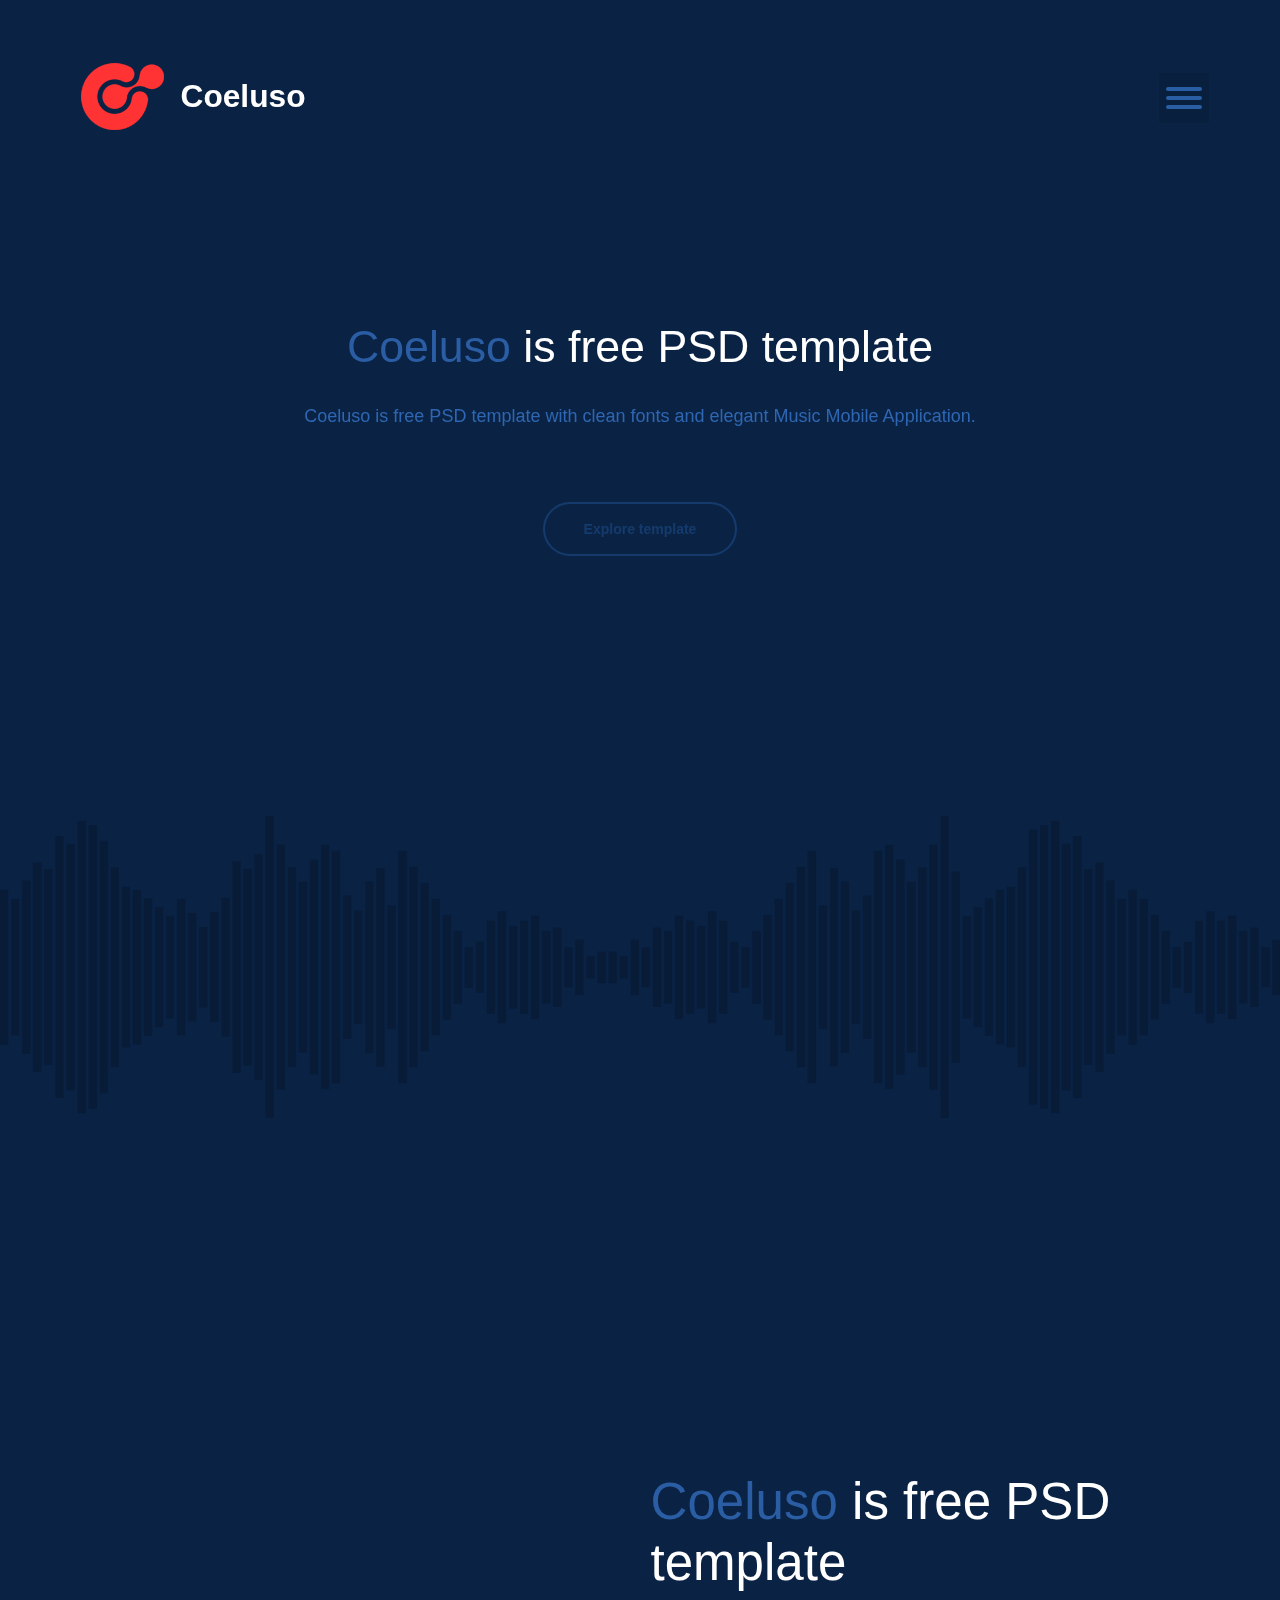
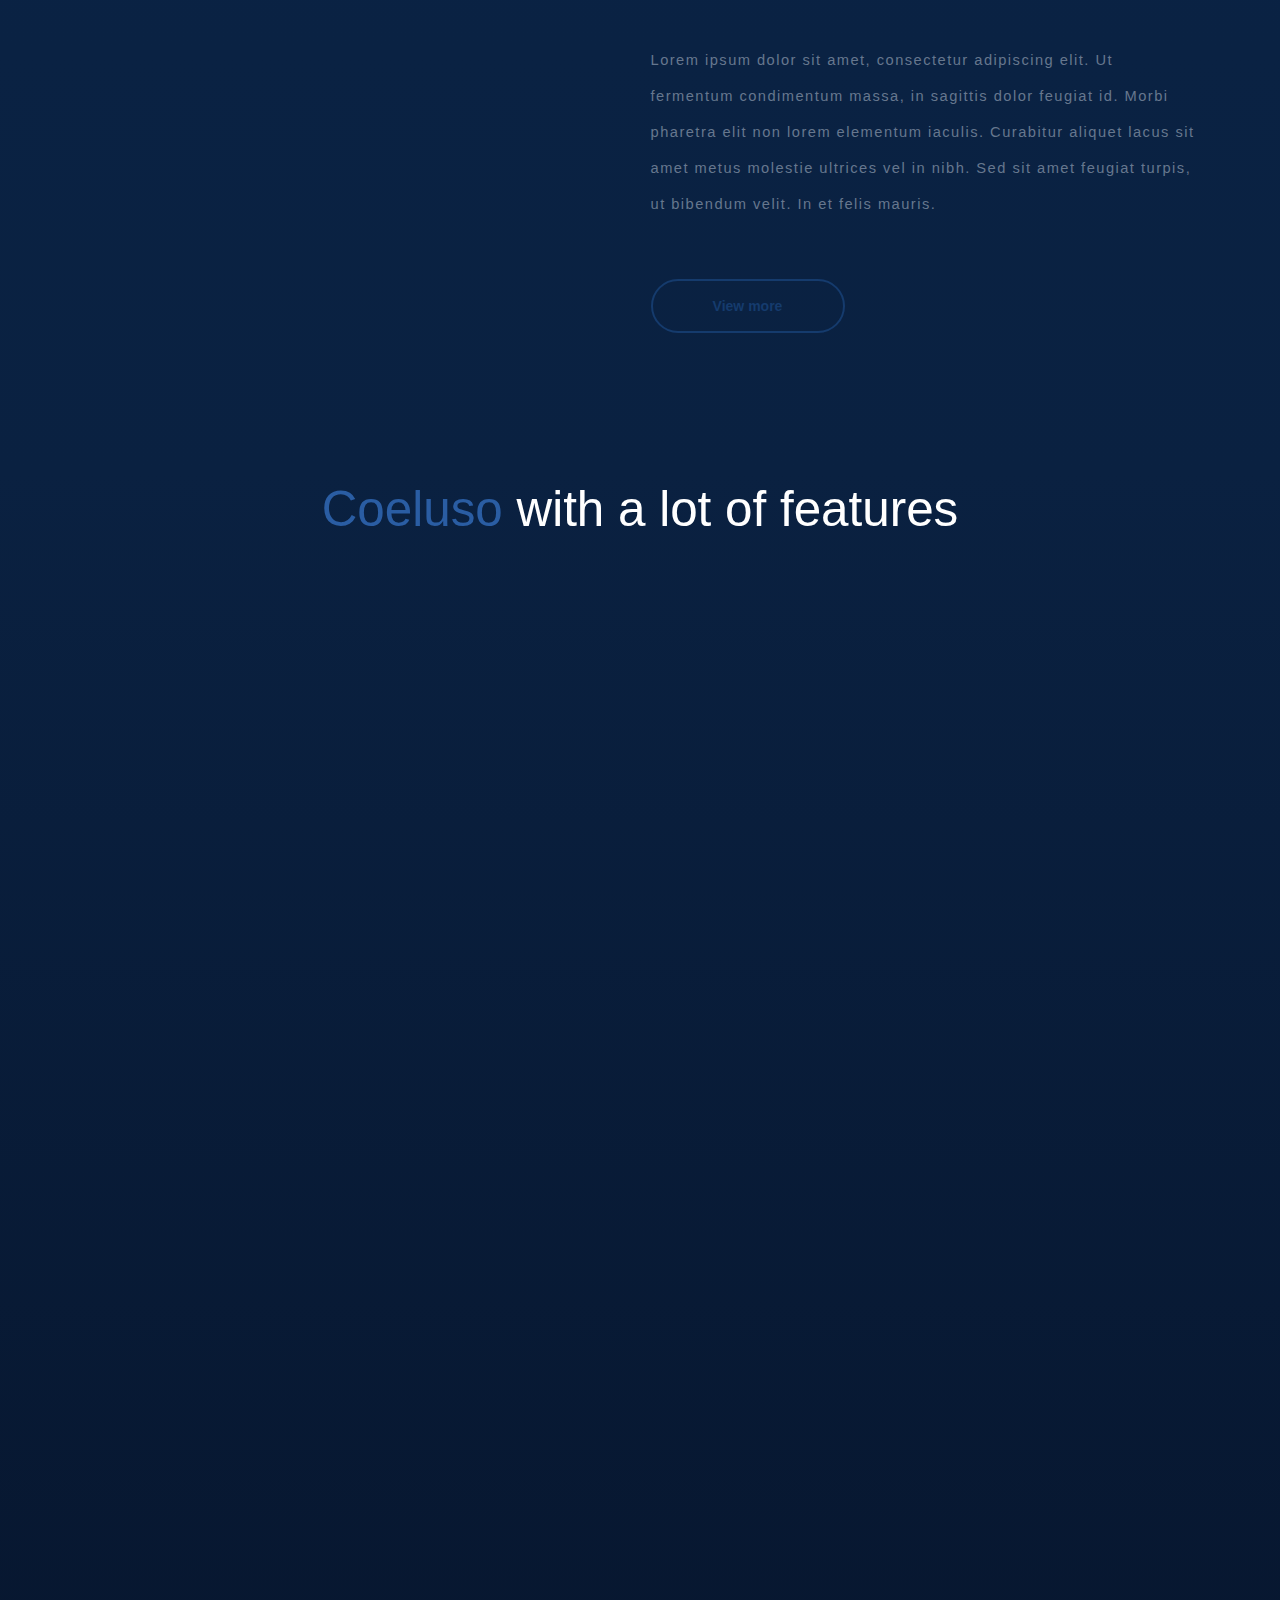
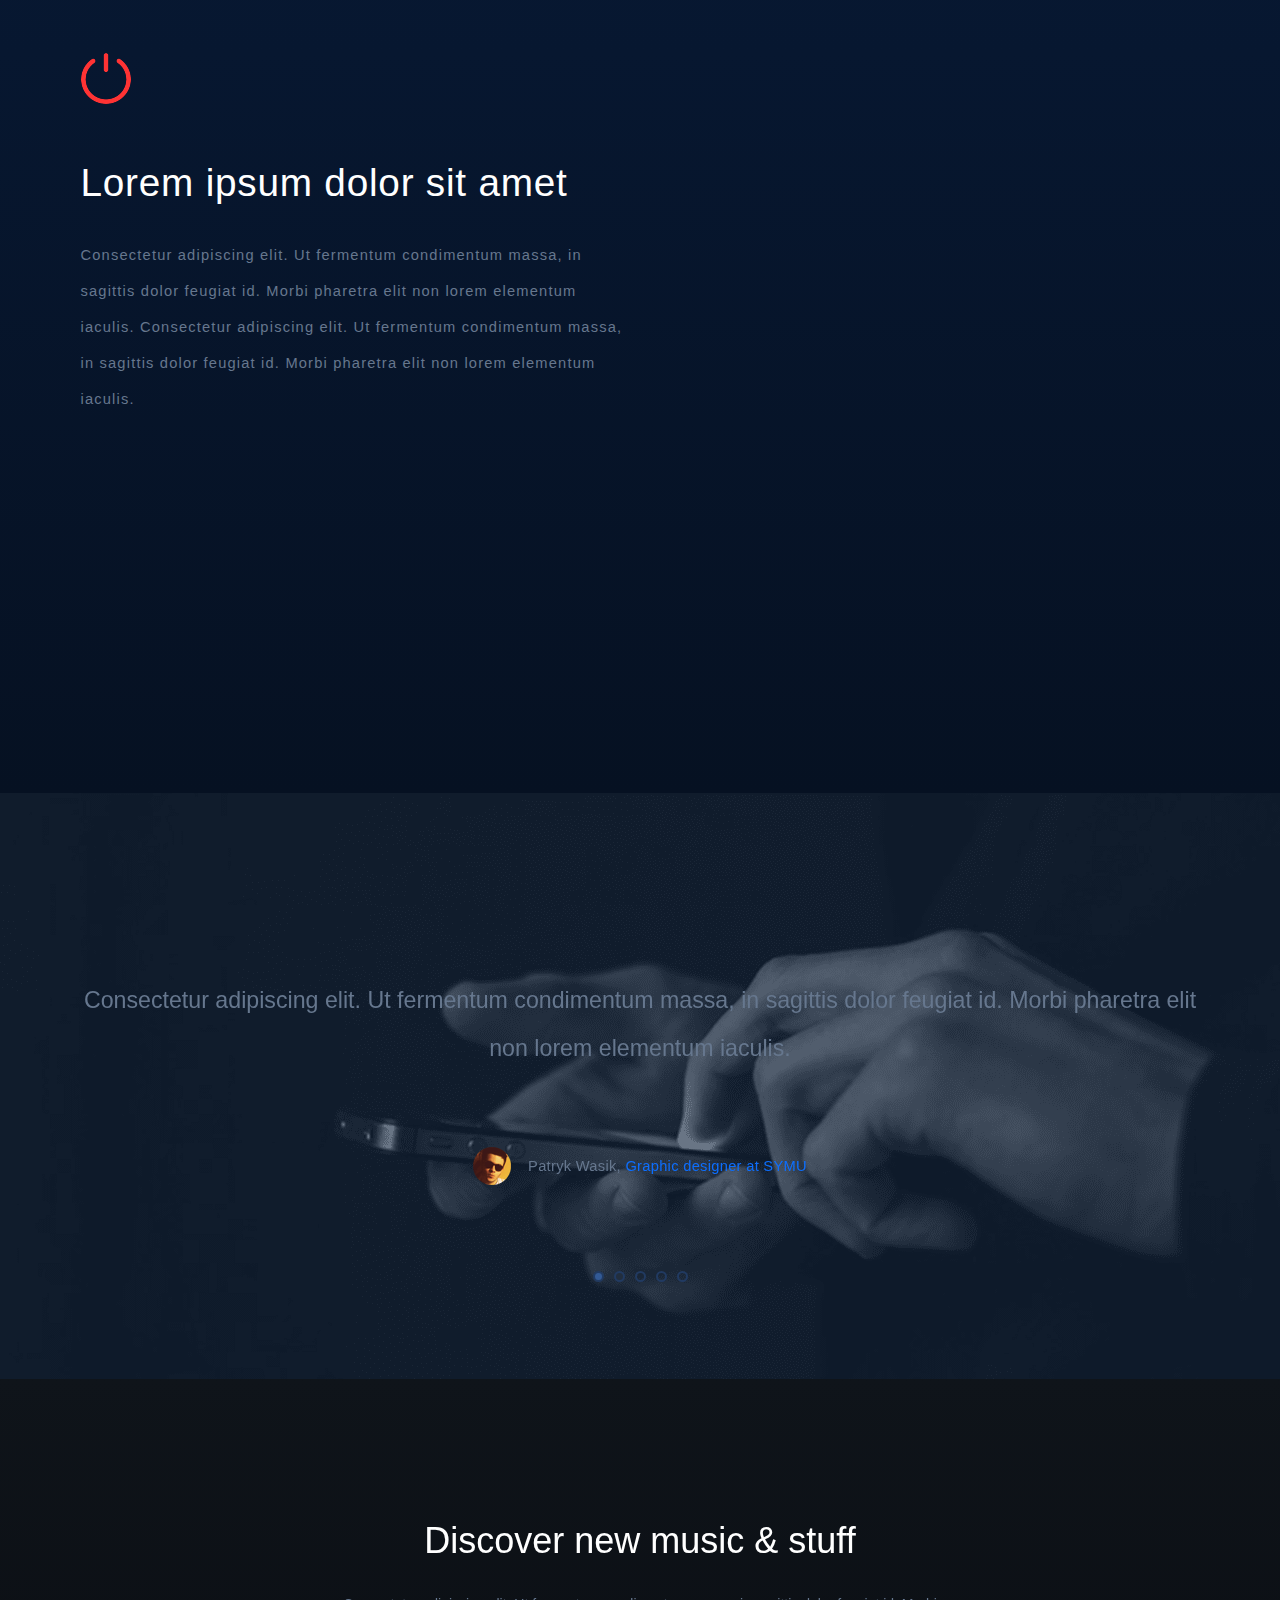
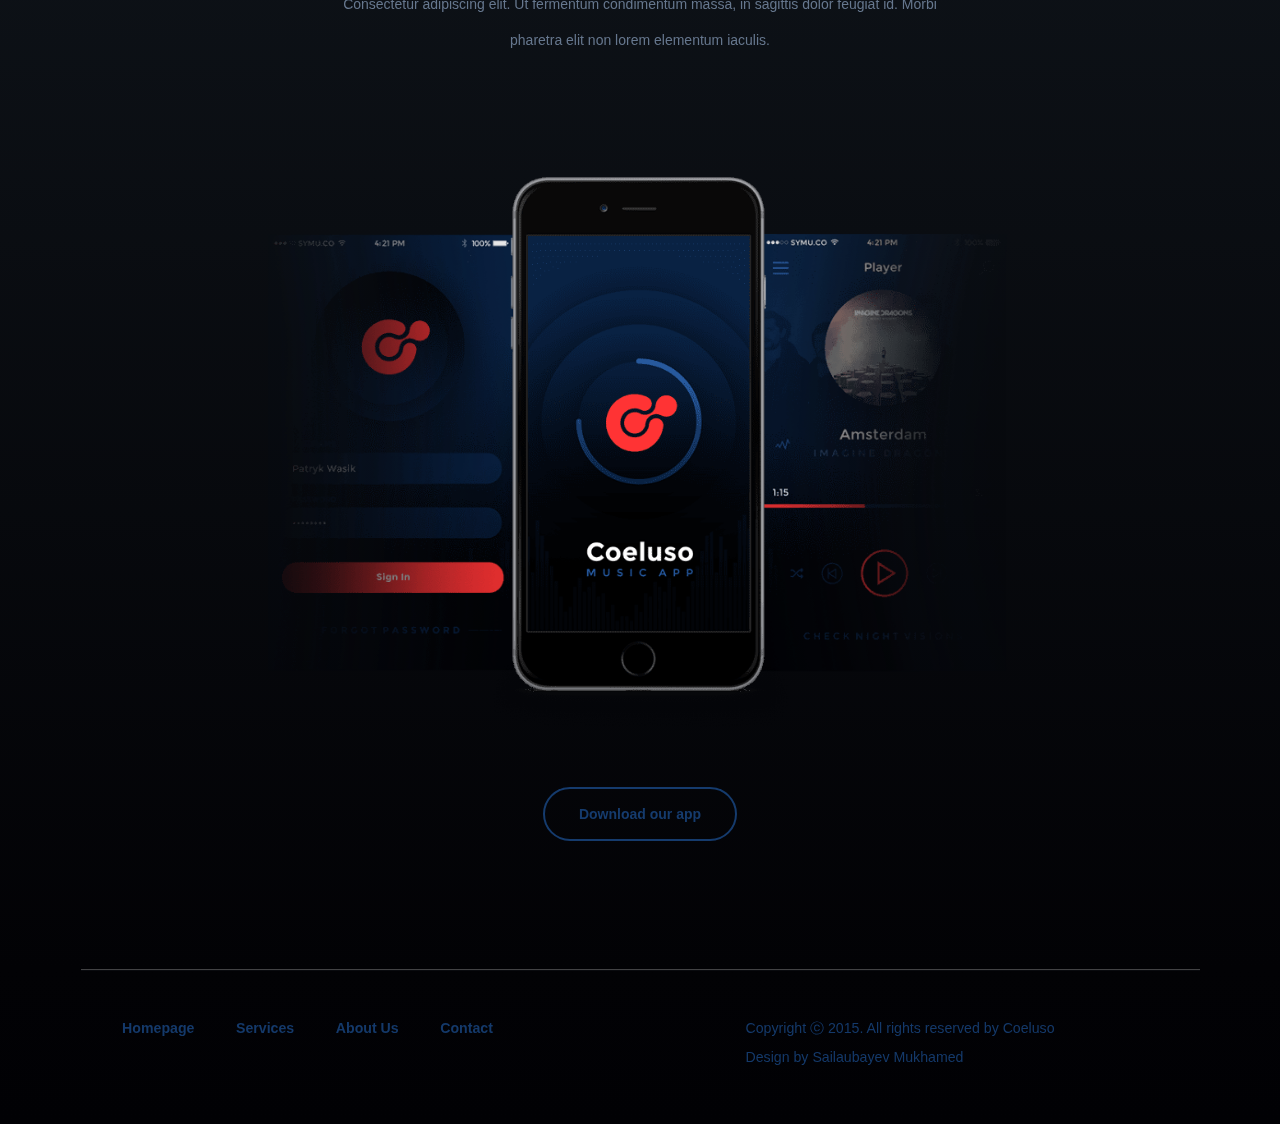
<file: Coeluso/index.html>
<!DOCTYPE html>
<html lang="zxx" style='overflow-x:hidden;'>

<head>
	<meta charset="utf-8">
	<meta http-equiv="X-UA-Compatible" content="IE=edge">
	<title>Coeluso</title>
	<meta name="theme-color" content="#fff">
	<meta name="apple-mobile-web-app-status-bar-style" content="black-translucent">
	<meta name="viewport"
		content="width=device-width, user-scalable=no, initial-scale=1.0, maximum-scale=1.0, minimum-scale=1.0">
	<link rel="shortcut icon" href="img/favicons/favicon.ico" type="image/x-icon">
	<link rel="icon" sizes="16x16" href="img/favicons/favicon-16x16.png" type="image/png">
	<link rel="icon" sizes="32x32" href="img/favicons/favicon-32x32.png" type="image/png">
	<link rel="apple-touch-icon-precomposed" href="img/favicons/apple-touch-icon-precomposed.png">
	<link rel="apple-touch-icon" href="img/favicons/apple-touch-icon.png">
	<link rel="apple-touch-icon" sizes="57x57" href="img/favicons/apple-touch-icon-57x57.png">
	<link rel="apple-touch-icon" sizes="60x60" href="img/favicons/apple-touch-icon-60x60.png">
	<link rel="apple-touch-icon" sizes="72x72" href="img/favicons/apple-touch-icon-72x72.png">
	<link rel="apple-touch-icon" sizes="76x76" href="img/favicons/apple-touch-icon-76x76.png">
	<link rel="apple-touch-icon" sizes="114x114" href="img/favicons/apple-touch-icon-114x114.png">
	<link rel="apple-touch-icon" sizes="120x120" href="img/favicons/apple-touch-icon-120x120.png">
	<link rel="apple-touch-icon" sizes="144x144" href="img/favicons/apple-touch-icon-144x144.png">
	<link rel="apple-touch-icon" sizes="152x152" href="img/favicons/apple-touch-icon-152x152.png">
	<link rel="apple-touch-icon" sizes="167x167" href="img/favicons/apple-touch-icon-167x167.png">
	<link rel="apple-touch-icon" sizes="180x180" href="img/favicons/apple-touch-icon-180x180.png">
	<link rel="apple-touch-icon" sizes="1024x1024" href="img/favicons/apple-touch-icon-1024x1024.png">
	<link rel="stylesheet" href="styles/bootstrap.min.css">
	<link rel="stylesheet" href="styles/main.min.css">
</head>

<body>
	<div class="header">
		<div class="container">
			<div class="header__head">
				<div class="header__logo">
					<a href="#" class="header__logo-link">
						<img src="img/icon/logo_1.png" alt="logo" class="header__logo-img">
						<div class="header__logo-text">Coeluso</div>
					</a>
				</div>
				<nav>
					<ul class="header__menu">
						<li class="header__list"><a href="#" class="header__link">Homepage</a></li>
						<li class="header__list"><a href="#" class="header__link">Services</a></li>
						<li class="header__list"><a href="#" class="header__link">About Us</a></li>
						<li class="header__list"><a href="#" class="header__link">Contact</a></li>
					</ul>
				</nav>

				<div class="header__fluid">
					<div class="header__hamburger">
						<div class="header__hamburger-line">
						</div>
					</div>
				</div>
			</div>
			<h1 class="header__title"><span>Coeluso</span> is free PSD template</h1>
			<h2 class="header__subtitle">Coeluso is free PSD template with clean fonts and elegant Music Mobile Application.
			</h2>
			<div class="button button_header"><a href="#" class="button_link">Explore template</a></div>
		</div>
	</div>

	<div class="phone-img">
		<div class="container">
			<div class="phone-img__items animatable fadeInUp row">
				<img src="img/images/img_2.png" alt="img" class="phone-img__img phone-img__img_scale col-4 col-md-3">
				<img src="img/images/img_1.png" alt="img" class="phone-img__img col-4 col-md-3">
				<img src="img/images/img_3.png" alt="img" class="phone-img__img phone-img__img_scale col-4 col-md-3">
			</div>
		</div>
	</div>

	<section class="headphone">
		<div class="headphone__img animatable bounceInLeft"></div>
		<div class="container">
			<div class="headphone__wrapper row">
				<div class="headphone__block col-12 col-md-6">
					<h2 class="headphone__title"><span>Coeluso</span> is free PSD template</h2>
					<div class="headphone__descr">Lorem ipsum dolor sit amet, consectetur adipiscing elit. Ut fermentum
						condimentum massa, in sagittis dolor feugiat id. Morbi pharetra elit non lorem elementum iaculis. Curabitur
						aliquet lacus sit amet metus molestie ultrices vel in nibh. Sed sit amet feugiat turpis, ut bibendum velit.
						In et felis mauris.</div>
					<div class="button button_headphone"><a href="#" class="button_link">View more</a></div>
				</div>
			</div>
		</div>
	</section>

	<section class="feature">
		<div class="container">
			<h2 class="feature__tite"><span>Coeluso</span> with a lot of features</h2>
			<div class="feature__wrapper row">
				<div class="feature__bloks-collumn col-12 col-md-4 row">
					<div class="feature__block animatable bounceInLeft">
						<div class="feature__block-logo">
							<img src="img/icon/icon_1.png" alt="icon_1">
						</div>
						<div class="feature__block-title">Lorem ipsum dolor sit amet</div>
						<div class="feature__block-descr">Consectetur adipiscing elit. Ut fermentum condimentum massa, in sagittis
							dolor feugiat id. Morbi pharetra elit non lorem elementum iaculis.</div>
					</div>
					<div class="feature__block animatable bounceInLeft">
						<div class="feature__block-logo">
							<img src="img/icon/icon_2.png" alt="icon_2">
						</div>
						<div class="feature__block-title">Lorem ipsum dolor sit amet</div>
						<div class="feature__block-descr">Consectetur adipiscing elit. Ut fermentum condimentum massa, in sagittis
							dolor feugiat id. Morbi pharetra elit non lorem elementum iaculis.</div>
					</div>
				</div>
				<img src="img/images/img_5.png" alt="phone" class="feature__phone animatable bounceIn col-12 col-md-4">
				<div class="feature__bloks-collumn col-12 col-md-4">
					<div class="feature__block animatable bounceInRight">
						<div class="feature__block-logo">
							<img src="img/icon/icon_3.png" alt="icon_3">
						</div>
						<div class="feature__block-title">Lorem ipsum dolor sit amet</div>
						<div class="feature__block-descr">Consectetur adipiscing elit. Ut fermentum condimentum massa, in sagittis
							dolor feugiat id. Morbi pharetra elit non lorem elementum iaculis.</div>
					</div>
					<div class="feature__block animatable bounceInRight">
						<div class="feature__block-logo">
							<img src="img/icon/icon_4.png" alt="icon_4">
						</div>
						<div class="feature__block-title">Lorem ipsum dolor sit amet</div>
						<div class="feature__block-descr">Consectetur adipiscing elit. Ut fermentum condimentum massa, in sagittis
							dolor feugiat id. Morbi pharetra elit non lorem elementum iaculis.</div>
					</div>
				</div>
			</div>
		</div>
	</section>

	<section class="description">
		<div class="description__img animatable bounceInRight"></div>
		<div class="container">
			<div class="row">
				<div class="col-md-6">
					<div class="description__logo"><img src="img/icon/icon_5.png" alt=""></div>
					<h2 class="description__title">Lorem ipsum dolor sit amet</h2>
					<div class="description__descr">Consectetur adipiscing elit. Ut fermentum condimentum massa, in sagittis dolor
						feugiat id. Morbi pharetra elit
						non lorem elementum iaculis. Consectetur adipiscing elit. Ut fermentum condimentum massa, in sagittis dolor
						feugiat id. Morbi pharetra elit non lorem elementum iaculis.</div>
				</div>
			</div>
		</div>
	</section>


	<div class="reviews">

		<div class="container">
			<div class="carousel row">
				<div class="col-12 col-md-8">
					<div class="carousel__descr">Consectetur adipiscing elit. Ut fermentum condimentum massa, in sagittis dolor
						feugiat id. Morbi pharetra elit non lorem elementum iaculis.</div>
					<div class="carousel__item">
						<img src="img/icon/photo_1.png" alt="icon">
						<div class="carousel__text">Patryk Wasik, <a href="#">Graphic designer at SYMU</a></div>
					</div>
				</div>
				<div class="col-12 col-md-8">
					<div class="carousel__descr">Consectetur adipiscing elit. Ut fermentum condimentum massa, in sagittis dolor
						feugiat id. Morbi pharetra elit non lorem elementum iaculis.</div>
					<div class="carousel__item">
						<img src="img/icon/photo_1.png" alt="icon">
						<div class="carousel__text">Patryk Wasik, <a href="#">Graphic designer at SYMU</a></div>
					</div>
				</div>
				<div class="col-12 col-md-8">
					<div class="carousel__descr">Consectetur adipiscing elit. Ut fermentum condimentum massa, in sagittis dolor
						feugiat id. Morbi pharetra elit non lorem elementum iaculis.</div>
					<div class="carousel__item">
						<img src="img/icon/photo_1.png" alt="icon">
						<div class="carousel__text">Patryk Wasik, <a href="#">Graphic designer at SYMU</a></div>
					</div>
				</div>
				<div class="col-12 col-md-8">
					<div class="carousel__descr">Consectetur adipiscing elit. Ut fermentum condimentum massa, in sagittis dolor
						feugiat id. Morbi pharetra elit non lorem elementum iaculis.</div>
					<div class="carousel__item">
						<img src="img/icon/photo_1.png" alt="icon">
						<div class="carousel__text">Patryk Wasik, <a href="#">Graphic designer at SYMU</a></div>
					</div>
				</div>
				<div class="col-12 col-md-8">
					<div class="carousel__descr">Consectetur adipiscing elit. Ut fermentum condimentum massa, in sagittis dolor
						feugiat id. Morbi pharetra elit non lorem elementum iaculis.</div>
					<div class="carousel__item">
						<img src="img/icon/photo_1.png" alt="icon">
						<div class="carousel__text">Patryk Wasik, <a href="#">Graphic designer at SYMU</a></div>
					</div>
				</div>
			</div>
		</div>
		<div class="reviews__img"></div>
	</div>

	<section class="discovery row">
		<div class="container">
			<h2 class="discovery__title">Discover new music & stuff</h2>
			<div class="discovery__descr col-12 col-md-6">Consectetur adipiscing elit. Ut fermentum condimentum massa, in
				sagittis
				dolor
				feugiat
				id. Morbi pharetra elit non lorem elementum iaculis.</div>
			<div class="discovery__item row">
				<div class="discovery__img-main"></div>
				<img src="img/images/img_6.1.png" alt="img_6.2" class="discovery__img-1 col-4 col-md-3">
				<img src="img/images/img_5.png" alt="img_5" class="discovery__img-main col-4 col-md-3">
				<img src="img/images/img_6.2.png" alt="img_6.1" class="discovery__img-2 col-4 col-md-3">
			</div>
			<div class="button button_discovery"><a href="#" class="button_link">Download our app</a></div>
		</div>
	</section>
	<div class="footer">
		<div class="container">
			<hr>
			<div class="footer__wrapper row">
				<div class="col-12 col-sm-6 col-md-5">
					<nav>
						<ul class="footer__menu">
							<li class="footer__menu-link"><a href="#">Homepage</a></li>
							<li class="footer__menu-link"><a href="#">Services</a></li>
							<li class="footer__menu-link"><a href="#">About Us</a></li>
							<li class="footer__menu-link"><a href="#">Contact</a></li>
						</ul>
					</nav>
				</div>
				<div class="footer__copyright col-12 col-sm-6 col-md-5">
					Copyright ⓒ 2015. All rights reserved by Coeluso <br> <br>
					Design by Sailaubayev Mukhamed
				</div>
			</div>
		</div>
	</div>

	<script src="js/main.min.js"></script>
	<script src="js/vendor.min.js"></script>
</body>

</html>
</file>
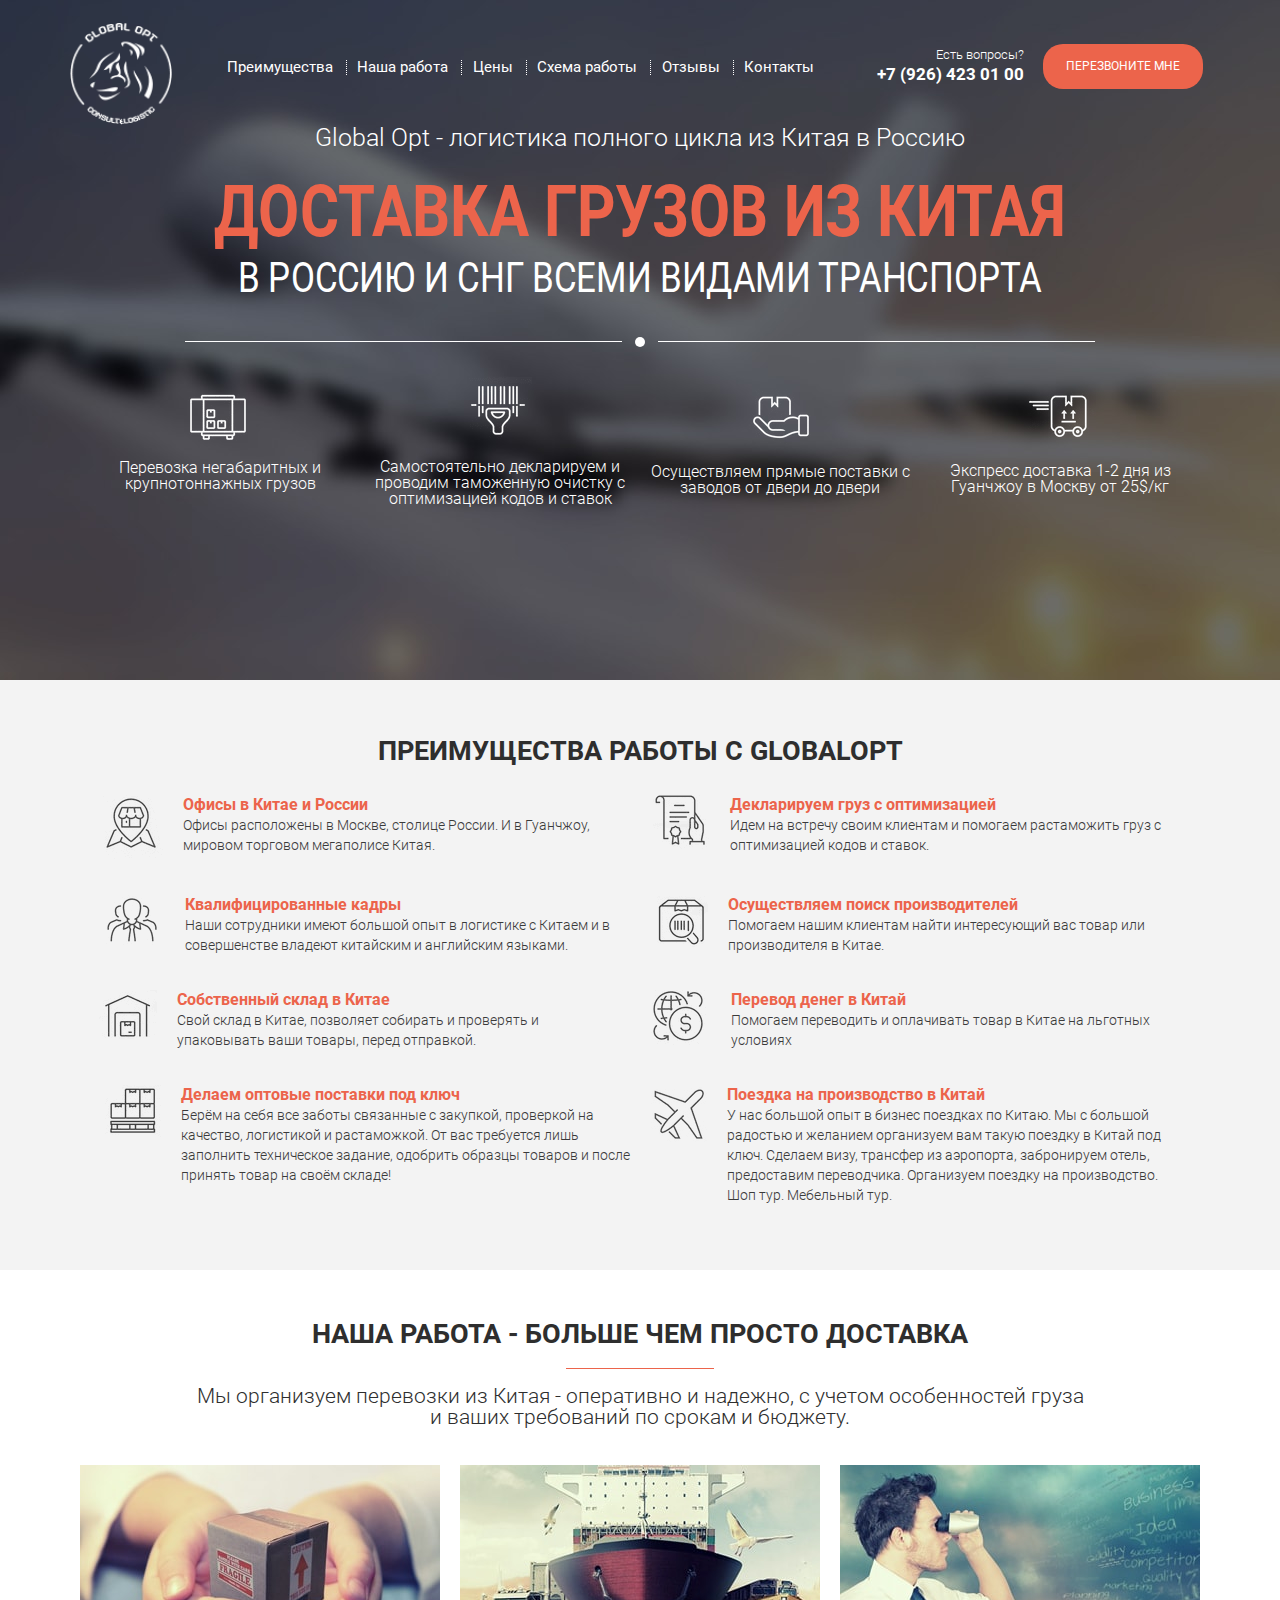
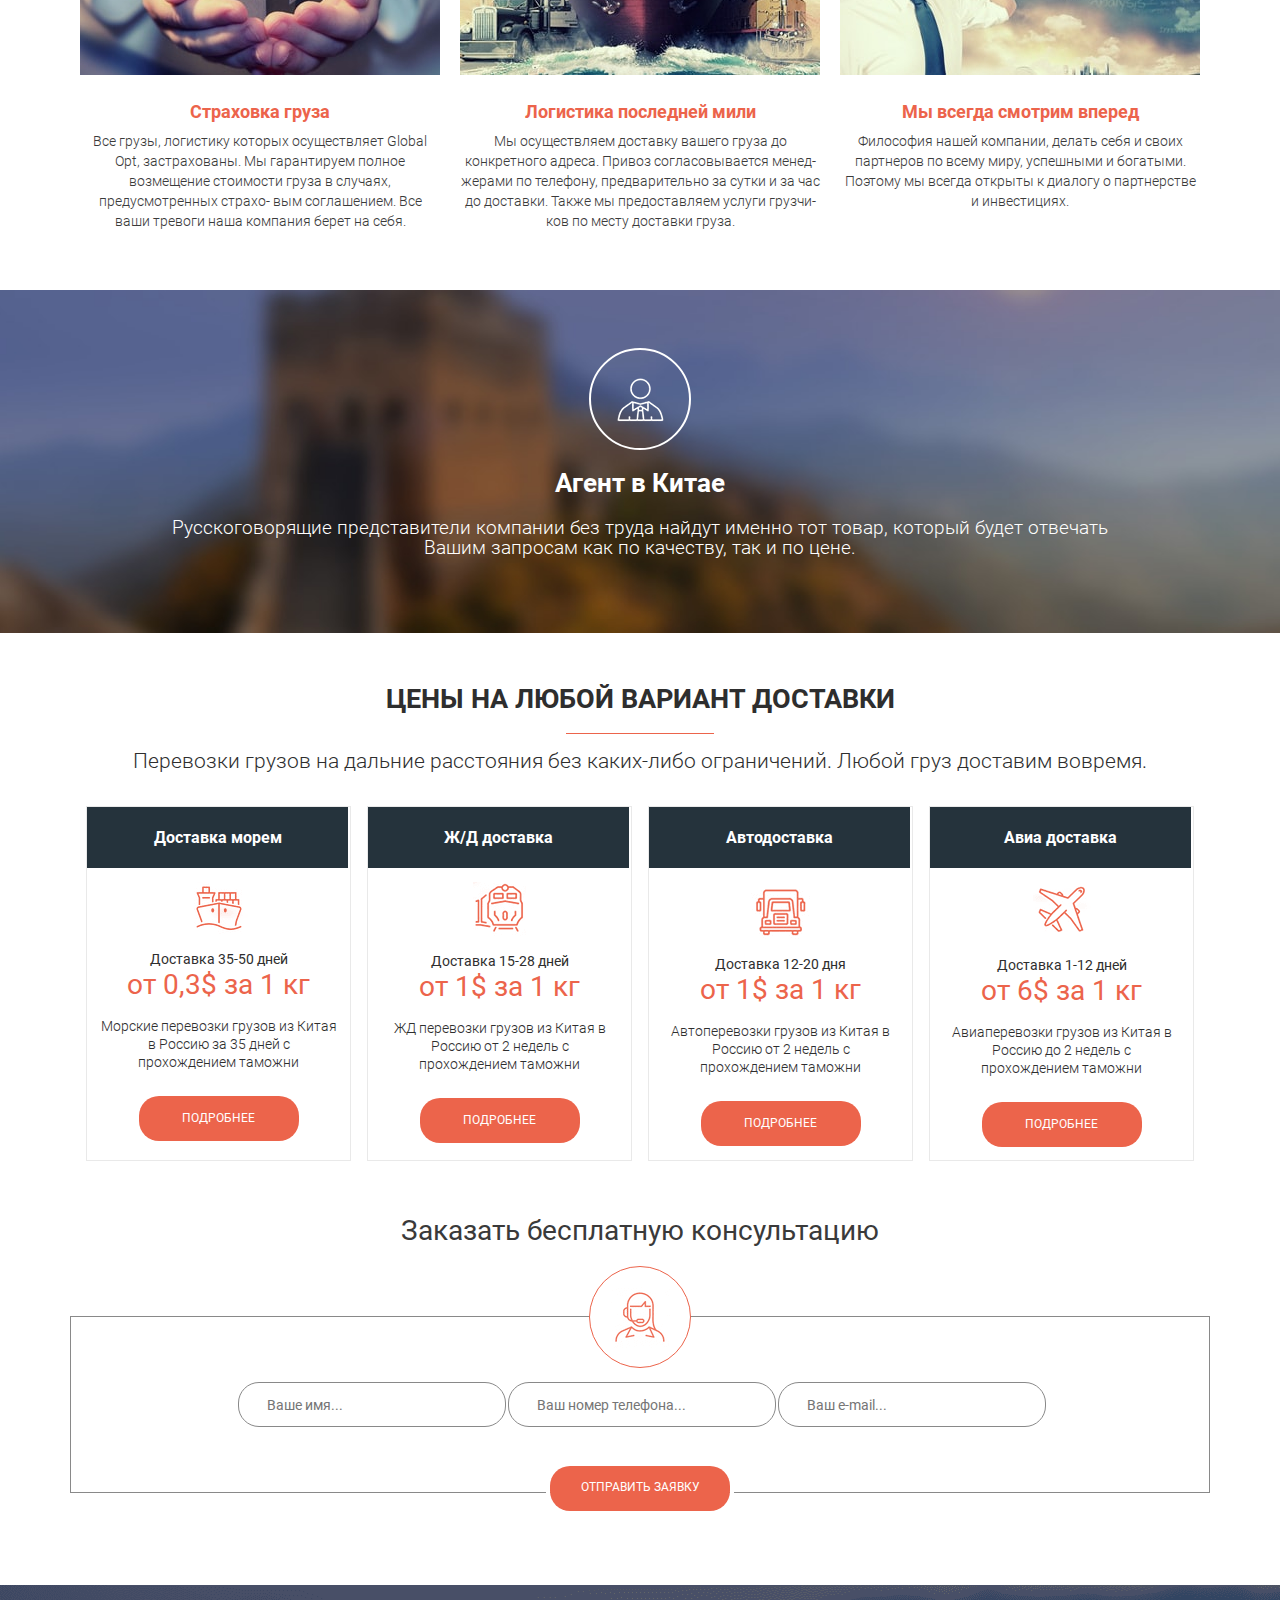
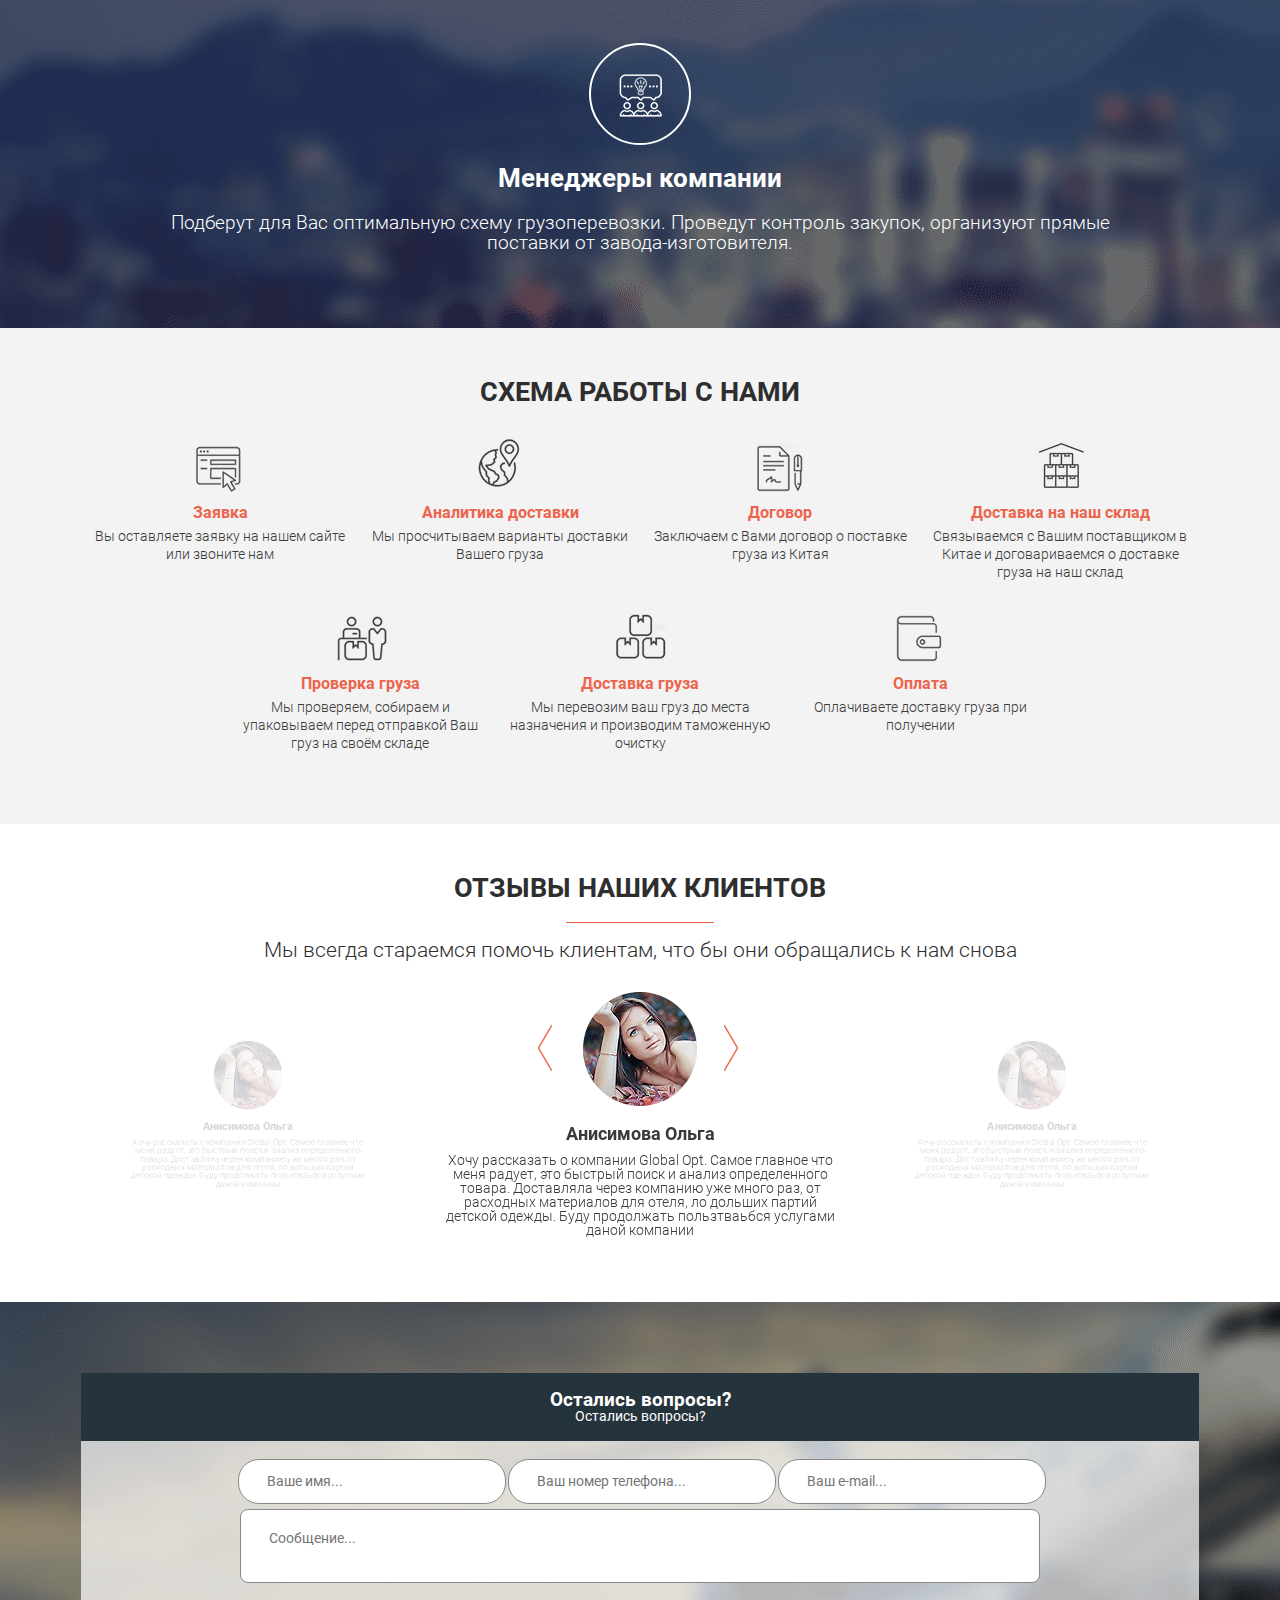
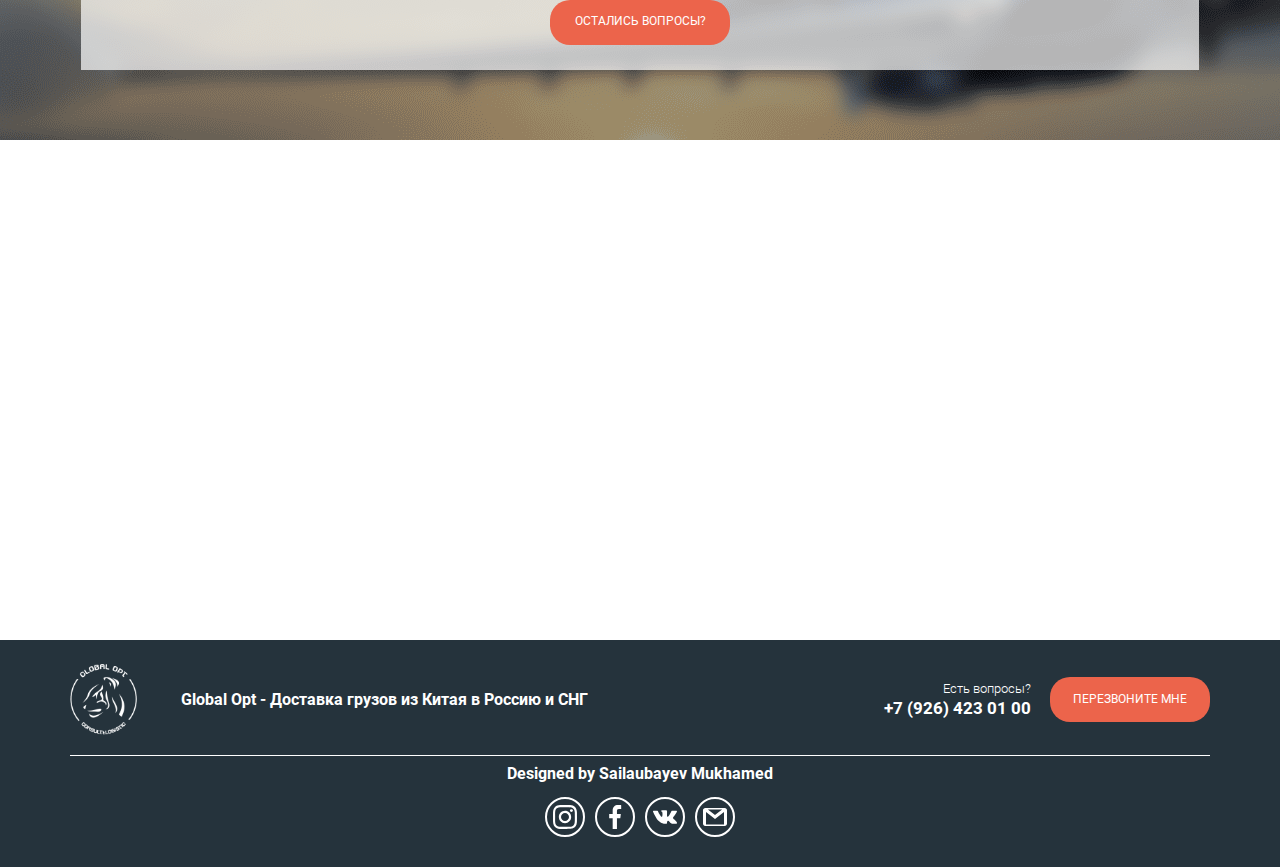
<file: delivery/index.html>
<!DOCTYPE html>
<html lang="ru">

<head>
	<meta charset="utf-8">
	<meta http-equiv="X-UA-Compatible" content="IE=edge">
	<title>Delivery</title>
	<meta name="theme-color" content="#fff">
	<meta name="apple-mobile-web-app-status-bar-style" content="black-translucent">
	<meta name="viewport" content="width=device-width, initial-scale=1.0, maximum-scale=1.0, minimum-scale=1.0">
	<link rel="shortcut icon" href="img/favicons/favicon.ico" type="image/x-icon">
	<link rel="icon" sizes="16x16" href="img/favicons/favicon-16x16.png" type="image/png">
	<link rel="icon" sizes="32x32" href="img/favicons/favicon-32x32.png" type="image/png">
	<link rel="apple-touch-icon-precomposed" href="img/favicons/apple-touch-icon-precomposed.png">
	<link rel="apple-touch-icon" href="img/favicons/apple-touch-icon.png">
	<link rel="apple-touch-icon" sizes="57x57" href="img/favicons/apple-touch-icon-57x57.png">
	<link rel="apple-touch-icon" sizes="60x60" href="img/favicons/apple-touch-icon-60x60.png">
	<link rel="apple-touch-icon" sizes="72x72" href="img/favicons/apple-touch-icon-72x72.png">
	<link rel="apple-touch-icon" sizes="76x76" href="img/favicons/apple-touch-icon-76x76.png">
	<link rel="apple-touch-icon" sizes="114x114" href="img/favicons/apple-touch-icon-114x114.png">
	<link rel="apple-touch-icon" sizes="120x120" href="img/favicons/apple-touch-icon-120x120.png">
	<link rel="apple-touch-icon" sizes="144x144" href="img/favicons/apple-touch-icon-144x144.png">
	<link rel="apple-touch-icon" sizes="152x152" href="img/favicons/apple-touch-icon-152x152.png">
	<link rel="apple-touch-icon" sizes="167x167" href="img/favicons/apple-touch-icon-167x167.png">
	<link rel="apple-touch-icon" sizes="180x180" href="img/favicons/apple-touch-icon-180x180.png">
	<link rel="apple-touch-icon" sizes="1024x1024" href="img/favicons/apple-touch-icon-1024x1024.png">
	<link rel="stylesheet" href="styles/main.min.css">
</head>

<body>
	<header id="header" class="header">
		<div class="container">
			<div class="header__fluid">
				<div class="header__hamburger">
					<div class="header__hamburger-line">
					</div>
				</div>
			</div>
			<div class="header__cap">
				<img src="img/icon/logo.png" alt="logo" class="header__logo">
				<nav class="header__nav">
					<ul class="header__menu">
						<li class="header__list"><a href="#advantage" class="header__links">Преимущества</a> </li>
						<li class="header__list"><a href="#organize" class="header__links">Наша работа</a></li>
						<li class="header__list"><a href="#price" class="header__links">Цены</a></li>
						<li class="header__list"><a href="#schema" class="header__links">Схема работы</a></li>
						<li class="header__list"><a href="#reviews" class="header__links">Отзывы</a></li>
						<li class="header__list"><a href="#footer" class="header__links">Контакты</a></li>
					</ul>
				</nav>

				<div class="header__inner">
					<div class="header__info">
						<div class="header__question">Есть вопросы?</div>
						<a href="tel:+79264230100" class="header__number">+7 (926) 423 01 00</a>
					</div>
					<button data-modal="consultation" class="button button_header">Перезвоните мне</button>
				</div>
			</div>


			<div class="header__text">Global Opt - логистика полного цикла из Китая в Россию</div>
			<h1 class="header__title">ДОСТАВКА ГРУЗОВ ИЗ КИТАЯ</h1>
			<h2 class="header__subtitle">В РОССИЮ И СНГ ВСЕМИ ВИДАМИ ТРАНСПОРТА</h2>

			<div class="header__line">
				<hr>
				<div class="header__round"></div>
				<hr>
			</div>

			<div class="header__deliv">
				<div class="header__item">
					<img src="img/icon/icon1.1.png" alt="icon">
					<span class="header__descr">Перевозка негабаритных и крупнотоннажных грузов</span>
				</div>
				<div class="header__item">
					<img src="img/icon/icon1.2.png" alt="icon">
					<span class="header__descr">Самостоятельно декларируем и проводим таможенную очистку с оптимизацией кодов и
						ставок</span>
				</div>
				<div class="header__item">
					<img src="img/icon/icon1.3.png" alt="icon">
					<span class="header__descr">Осуществляем прямые поставки с заводов от двери до двери</span>
				</div>
				<div class="header__item">
					<img src="img/icon/icon1.4.png" alt="icon">
					<span class="header__descr">Экспресс доставка 1-2 дня из Гуанчжоу в Москву от 25$/кг</span>
				</div>
			</div>
		</div>
	</header>
	<section id="advantage" class="advantage">
		<div class="container">
			<h2 class="title">Преимущества работы с GlobalOpt</h2>
			<div class="advantage__item">
				<div class="advantage__block">
					<div class="advantage__img-container">
						<img src="img/icon/icon2.1.png" alt="icon" class="advantage__icon">
					</div>
					<div class="advantage__texts">
						<div class="advantage__subtitle">Офисы в Китае и России</div>
						<div class="advantage__descr">Офисы расположены в Москве, столице России. И в Гуанчжоу, мировом торговом
							мегаполисе Китая. </div>
					</div>
				</div>
				<div class="advantage__block">
					<div class="advantage__img-container">
						<img src="img/icon/icon2.2.png" alt="icon" class="advantage__icon">
					</div>
					<div class="advantage__texts">
						<div class="advantage__subtitle">Декларируем груз с оптимизацией</div>
						<div class="advantage__descr">Идем на встречу своим клиентам и помогаем растаможить груз с оптимизацией
							кодов
							и ставок.</div>
					</div>
				</div>
				<div class="advantage__block">
					<div class="advantage__img-container">
						<img src="img/icon/icon2.3.png" alt="icon">
					</div>
					<div class=" advantage__texts">
						<div class="advantage__subtitle">Квалифицированные кадры</div>
						<div class="advantage__descr">Наши сотрудники имеют большой опыт в логистике с Китаем и в совершенстве
							владеют
							китайским и английским
							языками.</div>
					</div>
				</div>
				<div class="advantage__block">
					<div class="advantage__img-container">
						<img src="img/icon/icon2.4.png" alt="icon">
					</div>
					<div class=" advantage__texts">
						<div class="advantage__subtitle">Осуществляем поиск производителей</div>
						<div class="advantage__descr">Помогаем нашим клиентам найти интересующий вас товар или производителя в
							Китае.
						</div>
					</div>
				</div>
				<div class="advantage__block">
					<div class="advantage__img-container">
						<img src="img/icon/icon2.5.png" alt="icon">
					</div>
					<div class="advantage__texts">
						<div class="advantage__subtitle">Собственный склад в Китае</div>
						<div class="advantage__descr">Свой склад в Китае, позволяет собирать и проверять и упаковывать ваши товары,
							перед отправкой.</div>
					</div>
				</div>
				<div class="advantage__block">
					<div class="advantage__img-container">
						<img src="img/icon/icon2.6.png" alt="icon">
					</div>
					<div class="advantage__texts">
						<div class="advantage__subtitle">Перевод денег в Китай</div>
						<div class="advantage__descr">Помогаем переводить и оплачивать товар в Китае на льготных условиях</div>
					</div>
				</div>
				<div class="advantage__block">
					<div class="advantage__img-container">
						<img src="img/icon/icon2.7.png" alt="icon">
					</div>
					<div class="advantage__texts">
						<div class="advantage__subtitle">Делаем оптовые поставки под ключ</div>
						<div class="advantage__descr">Берём на себя все заботы связанные с закупкой, проверкой на качество,
							логистикой
							и растаможкой. От вас
							требуется лишь заполнить техническое задание, одобрить образцы товаров и после принять товар на своём
							складе!</div>
					</div>
				</div>
				<div class="advantage__block">
					<div class="advantage__img-container">
						<img src="img/icon/icon2.8.png" alt="icon">
					</div>
					<div class="advantage__texts">
						<div class="advantage__subtitle">Поездка на производство в Китай</div>
						<div class="advantage__descr">У нас большой опыт в бизнес поездках по Китаю. Мы с большой радостью и
							желанием
							организуем вам такую поездку
							в Китай под ключ. Сделаем визу, трансфер из аэропорта, забронируем отель, предоставим переводчика.
							Организуем поездку на производство. Шоп тур. Мебельный тур. </div>
					</div>
				</div>
			</div>
		</div>
	</section>
	<section id="organize" class="organize">
		<div class="container">
			<h2 class="title title_organize">Наша работа - больше чем просто доставка</h2>
			<hr class="line line_organize">
			<div class="subtitle subtitle_organize">Мы организуем перевозки из Китая - оперативно и надежно, с учетом
				особенностей груза
				и ваших требований по срокам и бюджету.</div>
			<div class="organize__item">
				<div class="organize__block">
					<img src="img/bg/img1.jpg" alt="img" class="organize__img">
					<span class="organize__subtitle">Страховка груза</span>
					<span class="organize__descr">
						Все грузы, логистику которых осуществляет Global Opt, застрахованы. Мы гарантируем полное возмещение
						стоимости
						груза в случаях, предусмотренных страхо- вым соглашением. Все ваши тревоги наша компания берет на
						себя.</span>
				</div>
				<div class="organize__block">
					<img src="img/bg/img2.jpg" alt="img" class="organize__img">
					<span class="organize__subtitle">Логистика последней мили</span>
					<span class="organize__descr">
						Мы осуществляем доставку вашего груза до конкретного адреса. Привоз согласовывается менед- жерами по
						телефону,
						предварительно за сутки и за час до доставки. Также мы предоставляем услуги грузчи- ков по месту доставки
						груза.</span>
				</div>
				<div class="organize__block">
					<img src="img/bg/img3.jpg" alt="img" class="organize__img">
					<span class="organize__subtitle">Мы всегда смотрим вперед</span>
					<span class="organize__descr">
						Философия нашей компании, делать себя и своих партнеров по всему миру, успешными и богатыми. Поэтому мы
						всегда
						открыты к диалогу о партнерстве и инвестициях.</span>
				</div>
			</div>
		</div>
	</section>
	<section class="agent">
		<div class="container">
			<div class="agent__round">
				<img src="img/icon/icon3.1.png" alt="icon">
			</div>
			<h3 class="agent__subtitle">Агент в Китае</h3>
			<div class="agent__descr">Русскоговорящие представители компании без труда найдут именно тот товар, который будет
				отвечать Вашим запросам как по качеству, так и по цене.</div>
		</div>
	</section>
	<section id="price" class="price">
		<div class="container">
			<h2 class="title">Цены на любой вариант доставки</h2>
			<hr class="line line_price">
			<div class="subtitle subtitle_price">Перевозки грузов на дальние расстояния без каких-либо ограничений.
				Любой груз доставим вовремя. </div>
			<div class="price__item">
				<div class="price__block">
					<div class="price__header">
						<div class="price__title">Доставка морем</div>
					</div>

					<div class="price__img">
						<img src="img/icon/icon4.1.png" alt="icon" class="price__icon">
					</div>
					<div class="price__subtitle">Доставка 35-50 дней<span>от 0,3$ за 1 кг</span>
					</div>
					<div class="price__descr">Морские перевозки грузов из Китая в Россию за 35 дней с прохождением таможни </div>

					<button class="button button_price">Подробнее</button>
				</div>
				<div class="price__block">
					<div class="price__header">
						<div class="price__title">Ж/Д доставка</div>
					</div>
					<div class="price__img">
						<img src="img/icon/icon4.2.png" alt="icon" class="price__icon">
					</div>
					<div class="price__subtitle">Доставка 15-28 дней
						<span>от 1$ за 1 кг</span>
					</div>
					<div class="price__descr">ЖД перевозки грузов из Китая в Россию от 2 недель
						с прохождением таможни</div>

					<button class="button button_price">Подробнее</button>
				</div>
				<div class="price__block">
					<div class="price__header">
						<div class="price__title">Автодоставка</div>
					</div>
					<div class="price__img">
						<img src="img/icon/icon4.3.png" alt="icon" class="price__icon">
					</div>
					<div class="price__subtitle">Доставка 12-20 дня
						<span>от 1$ за 1 кг</span>
					</div>
					<div class="price__descr">Автоперевозки грузов из Китая в Россию от 2 недель
						с прохождением таможни</div>

					<button class="button button_price">Подробнее</button>
				</div>
				<div class="price__block">
					<div class="price__header">
						<div class="price__title">Авиа доставка</div>
					</div>
					<div class="price__img">
						<img src="img/icon/icon4.4.png" alt="icon" class="price__icon">
					</div>
					<div class="price__subtitle">Доставка 1-12 дней<span>
							от 6$ за 1 кг</span></div>
					<div class="price__descr">Авиаперевозки грузов из Китая в Россию до 2 недель
						с прохождением таможни</div>

					<button class="button button_price">Подробнее</button>
				</div>
			</div>
			<div class="price__text">Заказать бесплатную консультацию</div>
			<fieldset class="price__consultation">
				<div class="price__round"><img src="img/icon/icon5.1.png" alt="icon"></div>
				<form action="#" class="feed-form feed-form_price">
					<div class="div">
						<input name="name" type="text" placeholder="Ваше имя...">
					</div>
					<div class="div">
						<input name="phone" placeholder="Ваш номер телефона...">
					</div>
					<div class="div">
						<input name="email" type="email" placeholder="Ваш e-mail...">
					</div>

					<div class="price__legend2"> <button class="button button_price_legend">Отправить заявку</button></div>
				</form>
			</fieldset>

		</div>
	</section>
	<section class="managers">
		<div class="container">
			<div class="managers__round">
				<img src="img/icon/icon6.1.png" alt="icon">
			</div>
			<h3 class="managers__subtitle">Менеджеры компании</h3>
			<div class="managers__descr">Подберут для Вас оптимальную схему грузоперевозки. Проведут контроль закупок,
				организуют прямые
				поставки от завода-изготовителя.</div>
		</div>
	</section>
	<section id="schema" class="schema">
		<div class="container">
			<h2 class="title">Схема работы с нами</h2>
			<div class="schema__item">
				<div class="schema__block">
					<div class="schema_img">
						<img src="img/icon/icon7.1.png" alt="icon">
					</div>
					<div class="schema__subtitle">Заявка</div>
					<div class="schema__descr">Вы оставляете заявку на нашем сайте или звоните нам</div>
				</div>
				<div class="schema__block">
					<div class="schema_img">
						<img src="img/icon/icon7.2.png" alt="icon">
					</div>
					<div class="schema__subtitle">Аналитика доставки</div>
					<div class="schema__descr">Мы просчитываем варианты доставки Вашего груза</div>
				</div>
				<div class="schema__block">
					<div class="schema_img">
						<img src="img/icon/icon7.3.png" alt="icon">
					</div>
					<div class="schema__subtitle">Договор</div>
					<div class="schema__descr">Заключаем с Вами договор о поставке груза из Китая</div>
				</div>
				<div class="schema__block">
					<div class="schema_img">
						<img src="img/icon/icon7.4.png" alt="icon">
					</div>
					<div class="schema__subtitle">Доставка на наш склад</div>
					<div class="schema__descr">Связываемся с Вашим поставщиком в Китае и договариваемся о доставке груза на наш
						склад</div>
				</div>
				<div class="schema__block">
					<div class="schema_img">
						<img src="img/icon/icon7.5.png" alt="icon">
					</div>
					<div class="schema__subtitle">Проверка груза</div>
					<div class="schema__descr">Мы проверяем, собираем и упаковываем перед отправкой Ваш груз на своём складе</div>
				</div>
				<div class="schema__block">
					<div class="schema_img">
						<img src="img/icon/icon7.6.png" alt="icon">
					</div>
					<div class="schema__subtitle">Доставка груза</div>
					<div class="schema__descr">Мы перевозим ваш груз до места назначения и производим таможенную очистку</div>
				</div>
				<div class="schema__block">
					<div class="schema_img">
						<img src="img/icon/icon7.7.png" alt="icon">
					</div>
					<div class="schema__subtitle">Оплата</div>
					<div class="schema__descr">Оплачиваете доставку груза при получении </div>
				</div>
			</div>
		</div>
	</section>
	<section id="reviews" class="reviews">
		<h2 class="title title_reviews">отзывы наших клиентов</h2>
		<hr class="line line_reviews">
		<div class="subtitle subtitle_reviews">Мы всегда стараемся помочь клиентам, что бы они обращались к нам снова</div>
		<div class="reviews__carousel">
			<div class="reviews__item">
				<div class="reviews__img">
					<img src="img/icon/olga.png" alt="olga.png">
				</div>
				<div class="reviews__subtitle">Анисимова Ольга</div>
				<div class="reviews__descr">Хочу рассказать о компании Global Opt. Самое главное что меня радует, это быстрый
					поиск и
					анализ определенного товара. Доставляла через компанию уже много раз, от расходных материалов для отеля, ло
					дольших партий детской одежды. Буду продолжать пользтваьбся услугами даной компании
				</div>
			</div>
			<div class="reviews__item">
				<div class="reviews__img">
					<img src="img/icon/olga.png" alt="olga.png">
				</div>
				<div class="reviews__subtitle">Анисимова Ольга</div>
				<div class="reviews__descr">Хочу рассказать о компании Global Opt. Самое главное что меня радует, это быстрый
					поиск и
					анализ определенного товара. Доставляла через компанию уже много раз, от расходных материалов для отеля, ло
					дольших партий детской одежды. Буду продолжать пользтваьбся услугами даной компании
				</div>
			</div>
			<div class="reviews__item">
				<div class="reviews__img">
					<img src="img/icon/olga.png" alt="olga.png">
				</div>
				<div class="reviews__subtitle">Анисимова Ольга</div>
				<div class="reviews__descr">Хочу рассказать о компании Global Opt. Самое главное что меня радует, это быстрый
					поиск и
					анализ определенного товара. Доставляла через компанию уже много раз, от расходных материалов для отеля, ло
					дольших партий детской одежды. Буду продолжать пользтваьбся услугами даной компании
				</div>
			</div>
		</div>

	</section>
	<div class="feedback">
		<div class="container">
			<div class="feedback__block">
				<div class="feedback__header">
					<div class="feedback__title">Остались вопросы?</div>
					<div class="feedback__subtitle">Остались вопросы?</div>
				</div>
				<form action="#" class="feed-form feed-form_feedback">
					<div class="inner">
						<div class="div">
							<input name="name" required placeholder="Ваше имя..." type="text">
						</div>
						<div class="div">
							<input name="phone" required placeholder="Ваш номер телефона...">
						</div>
						<div class="div">
							<input name="email" required placeholder="Ваш e-mail..." type="email">
						</div>
						<textarea name="text" cols="105" rows="2" placeholder="Сообщение..."></textarea>
					</div>
					<button class="button button_feedback">Остались вопросы?</button>
				</form>
			</div>
		</div>

	</div>
	<div id="map" class="map"></div>
	<footer id="footer" class="footer">
		<div class="container">
			<div class="footer__head">

				<div class="footer__left">
					<img src="img/icon/logo.png" alt="" class="footer__logo">

					<div class="footer__descr">Global Opt - Доставка грузов из Китая в Россию и СНГ</div>
				</div>

				<div class="footer__right">
					<div class="footer__info">
						<div class="footer__question">Есть вопросы?</div>
						<a href="tel:+79264230100" class="footer__number">+7 (926) 423 01 00</a>
					</div>
					<button data-modal="consultation" class="button button_footer">Перезвоните мне</button>
				</div>

			</div>
			<hr>
			<div class="footer__author">Designed by Sailaubayev Mukhamed</div>
			<div class="footer__author-links">
				<a href="#" class="footer__round"><img src="img/icon/instagram.svg" alt="instagram"></a>
				<a href="#" class="footer__round"><img src="img/icon/facebook.svg" alt="facebook"></a>
				<a href="#" class="footer__round"><img src="img/icon/vk.svg" alt="vk"></a>
				<a href="#" class="footer__round"><img src="img/icon/gmail.svg" alt="gmail"></a>
			</div>
		</div>
	</footer>

	<a href="#header" class="pageup">
		<img src="img/icon/up-arrow.svg" alt="arrow">
	</a>
	<div class="overlay">
		<div class="modal" id="consultation">
			<div class="modal__title">Просто заполните форму заявки</div>
			<div class="modal__descr">и мы перезвоним вам в течении 10 минут</div>
			<div class="modal__close">&times;</div>
			<form action="#" class="feed-form feed-form_modal">
				<input name="name" required placeholder="Ваше имя" type="text">
				<input name="phone" required placeholder="Ваш телефон">
				<input name="email" required placeholder="Ваш E-mail" type="email">

				<button class="button button_feed-form">заказать кОНСУЛЬТАЦИЮ</button>
			</form>
		</div>

		<div class="modal" id="order">
			<div class="modal__title">Способ перевозки:</div>
			<div class="modal__descr">Пульсометр Polar FT1</div>
			<div class="modal__close">&times;</div>
			<form action="#" class="feed-form feed-form_modal">
				<input name="name" required placeholder="Ваше имя" type="text">
				<input name="phone" required placeholder="Ваш телефон">
				<input name="email" required placeholder="Ваш E-mail" type="email">

				<button class="button button_feed-form">Купить</button>
			</form>
		</div>

		<div class="modal" id="thanks">
			<div class="modal__title">Спасибо за вашу заявку!</div>
			<div class="modal__descr">Наш менеджер свяжется с вами
				в ближайшее время!</div>
			<div class="modal__close">&times;</div>
		</div>
	</div>

	<!-- 	<script src="//code.jquery.com/jquery-3.5.1.min.min.js"></script>
	<script src="//code.jquery.com/jquery-migrate-3.3.2.min.min.js"></script> -->
	<script src="https://ajax.googleapis.com/ajax/libs/jquery/1.9.0/jquery.min.js"></script>
	<script src="https://api-maps.yandex.ru/2.1/?lang=ru_RU"></script>
	<script src="js/main.min.js"></script>
	<script src="js/vendor.min.js"></script>
</body>

</html>
</file>
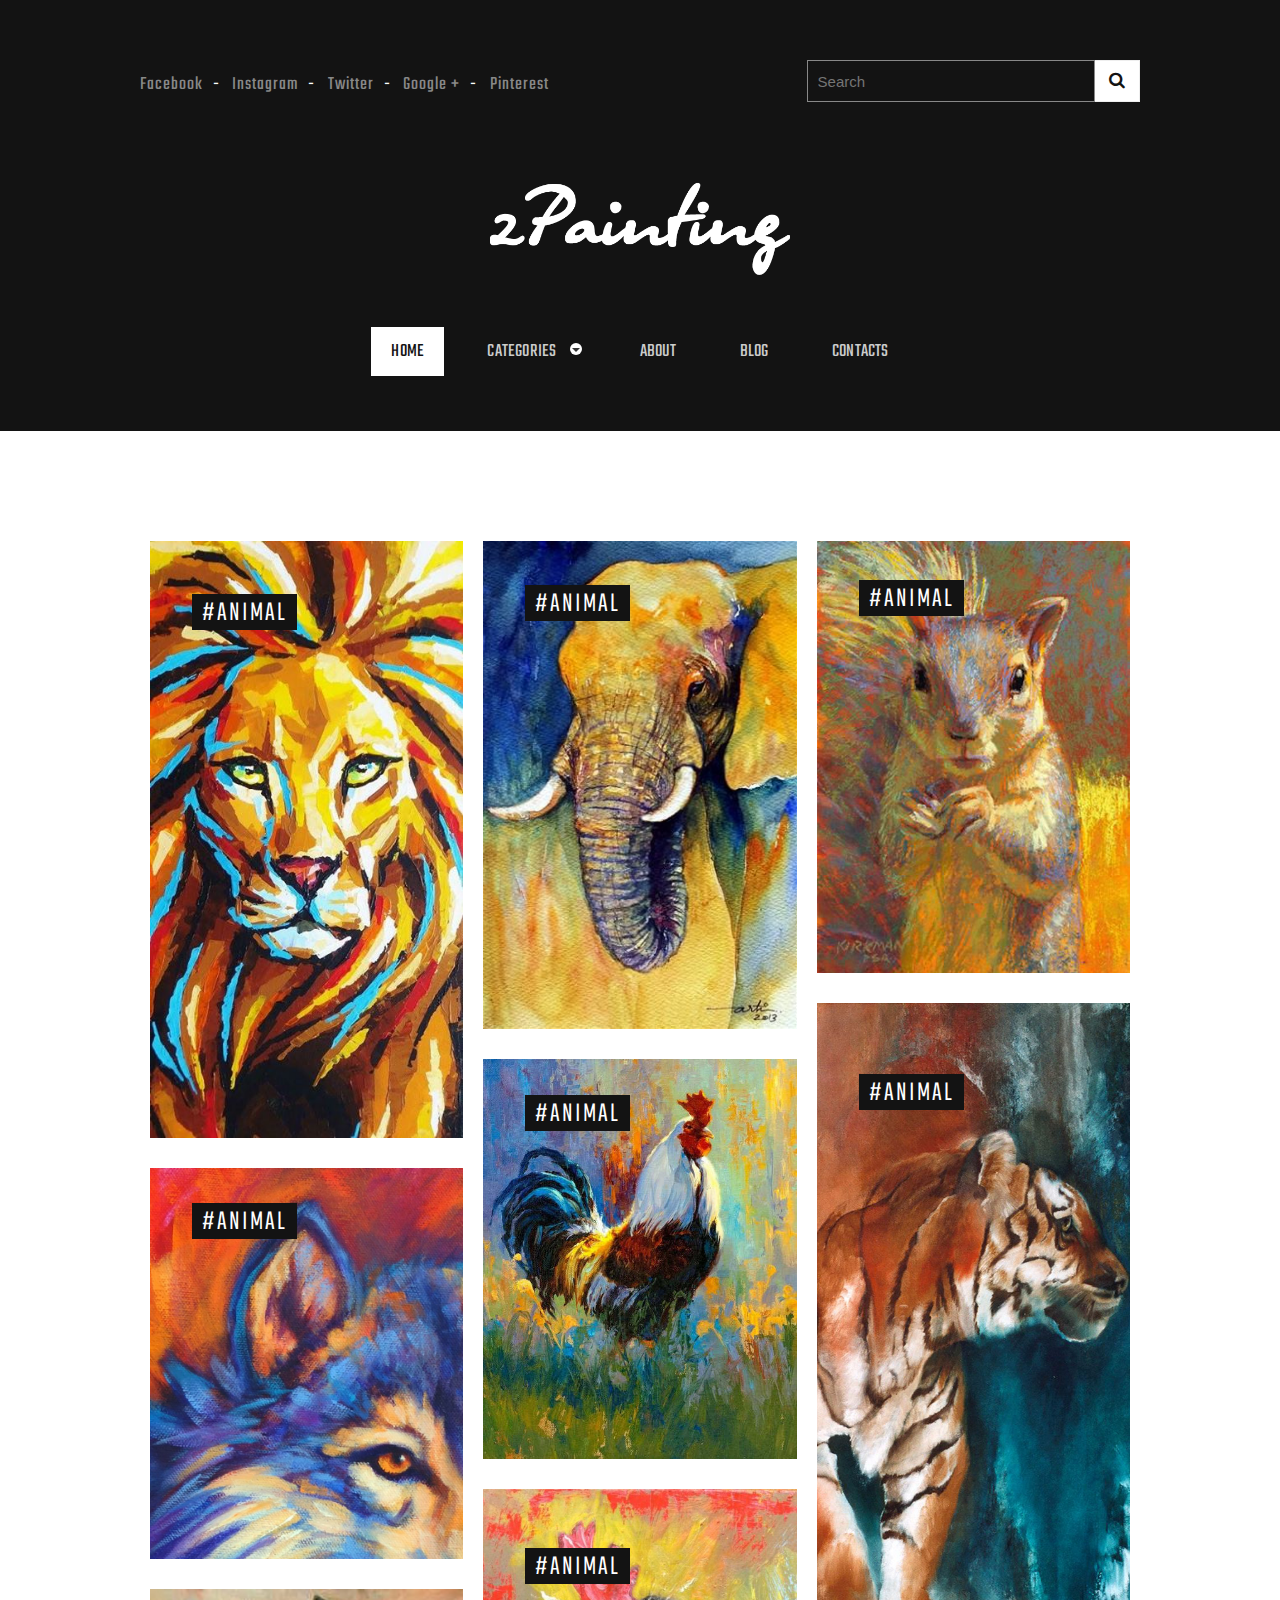
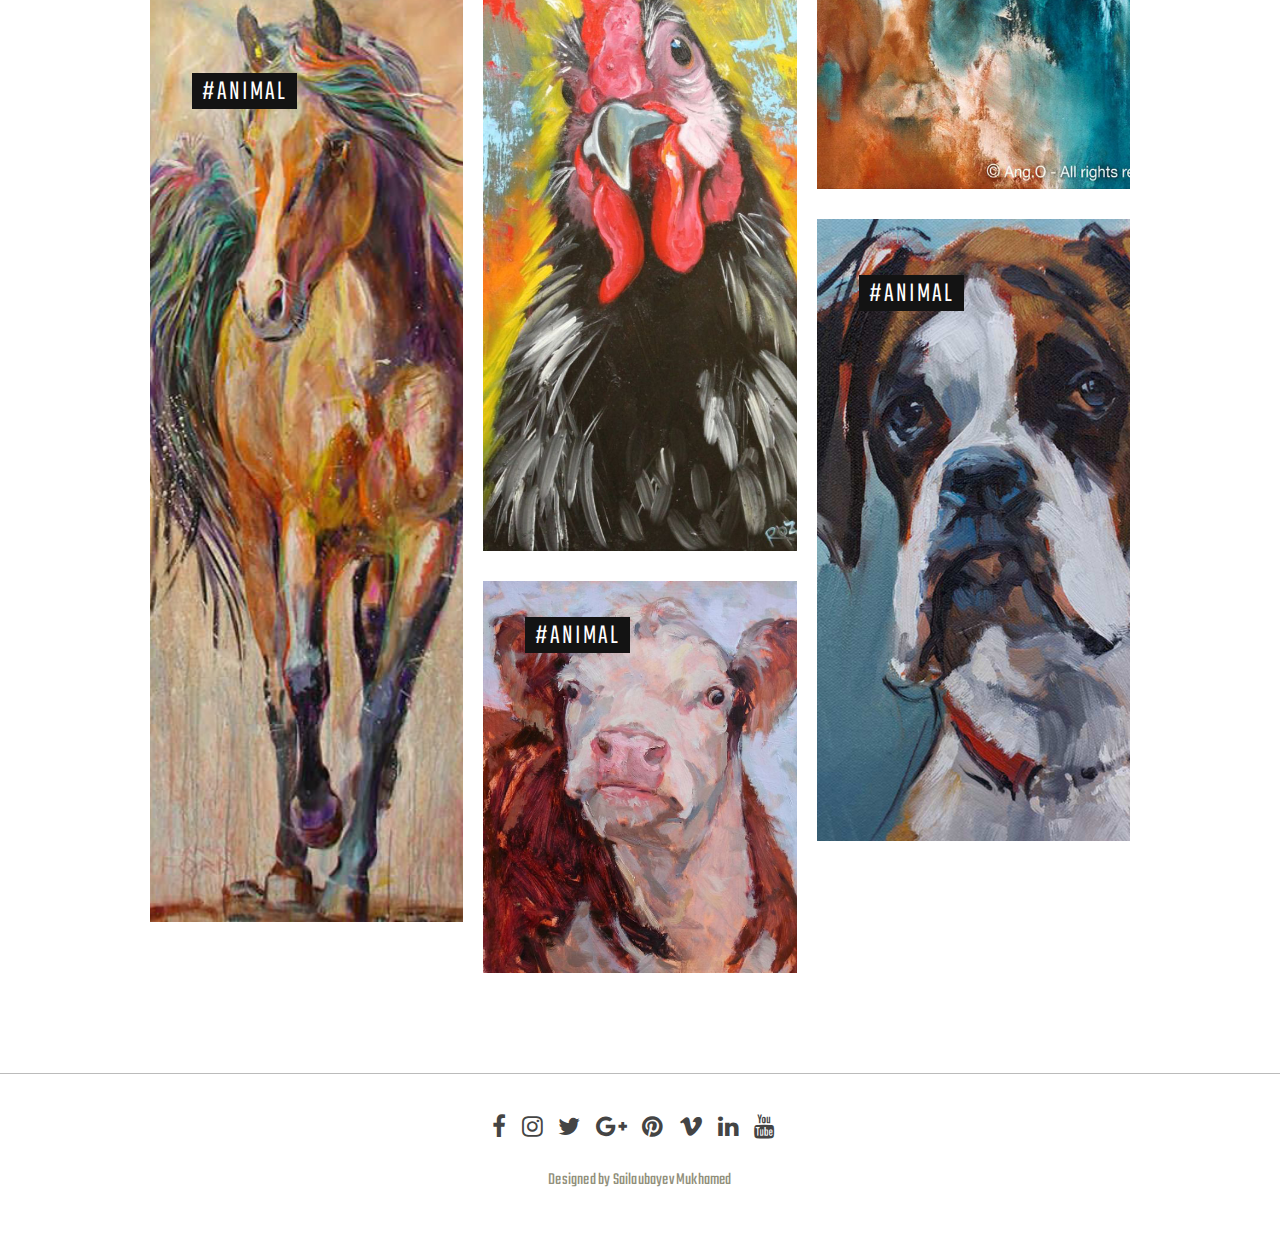
<file: zPainting/index.html>
<!DOCTYPE html>
<!--[if lt IE 7 ]><html class="ie ie6" lang="en"> <![endif]-->
<!--[if IE 7 ]><html class="ie ie7" lang="en"> <![endif]-->
<!--[if IE 8 ]><html class="ie ie8" lang="en"> <![endif]-->
<!--[if (gte IE 9)|!(IE)]><!-->
<html lang="en">
<!--<![endif]-->

<head>

	<!-- Basic Page Needs
  ================================================== -->
	<meta charset="utf-8">
	<title>zPainting</title>
	<meta name="author" content="Sailaubayev Mukhamed">
	<!-- Mobile Specific Metas
	================================================== -->
	<meta name="viewport" content="width=device-width, initial-scale=1, maximum-scale=1">

	<!-- CSS
	================================================== -->
	<link rel="stylesheet" href="css/zerogrid.css">
	<link rel="stylesheet" href="css/style.css">

	<!-- Custom Fonts -->
	<link href="font-awesome/css/font-awesome.min.css" rel="stylesheet" type="text/css">


	<link rel="stylesheet" href="css/menu.css">
	<script src="js/jquery1111.min.js" type="text/javascript"></script>
	<script src="js/script.js"></script>

	<!-- Owl Carousel Assets -->
	<link href="owl-carousel/owl.carousel.css" rel="stylesheet">

	<!--[if lt IE 8]>
       <div style=' clear: both; text-align:center; position: relative;'>
         <a href="http://windows.microsoft.com/en-US/internet-explorer/Items/ie/home?ocid=ie6_countdown_bannercode">
           <img src="http://storage.ie6countdown.com/assets/100/images/banners/warning_bar_0000_us.jpg" border="0" height="42" width="820" alt="You are using an outdated browser. For a faster, safer browsing experience, upgrade for free today." />
        </a>
      </div>
    <![endif]-->
	<!--[if lt IE 9]>
		<script src="js/html5.js"></script>
		<script src="js/css3-mediaqueries.js"></script>
	<![endif]-->

</head>

<body>
	<div class="wrap-body">

		<header class="main-header">
			<div class="zerogrid">
				<!--Top-->
				<div id="top">
					<div class="row">
						<div class="col-2-3">
							<ul class="list-inline top-link link">
								<li><a href="#">Facebook</a></li>
								<li><a href="#">Instagram</a></li>
								<li><a href="#">Twitter</a></li>
								<li><a href="#">Google +</a></li>
								<li><a href="#">Pinterest</a></li>
							</ul>
						</div>
						<div class="col-1-3">
							<div class="top-search">
								<form id="form-container" action="">
									<!--<input type="submit" id="searchsubmit" value="" />-->
									<a class="search-submit-button" href="javascript:void(0)">
										<i class="fa fa-search"></i>
									</a>
									<div id="searchtext">
										<input type="text" id="s" name="s" placeholder="Search">
									</div>
								</form>
							</div>
						</div>
					</div>
				</div>
				<div class="t-center">
					<a class="site-branding" href="index.html">
						<img src="images/logo.png" width="300px" />
					</a><!-- .site-branding -->

					<!-- Menu-main -->
					<div id='cssmenu' class="align-center">
						<ul>
							<li class="active"><a href='index.html'><span>Home</span></a></li>
							<li class=' has-sub'><a href='#'><span>Categories</span></a>
								<ul>
									<li class='has-sub'><a href='#'><span>Item 1</span></a>
										<ul>
											<li><a href='#'><span>Sub Item</span></a></li>
											<li class='last'><a href='#'><span>Sub Item</span></a></li>
										</ul>
									</li>
									<li class='has-sub'><a href='#'><span>Item 2</span></a>
										<ul>
											<li><a href='#'><span>Sub Item</span></a></li>
											<li class='last'><a href='#'><span>Sub Item</span></a></li>
										</ul>
									</li>
								</ul>
							</li>
							<li><a href='single.html'><span>About</span></a></li>
							<li><a href='archive.html'><span>Blog</span></a></li>
							<li class='last'><a href='contact.html'><span>Contacts</span></a></li>
						</ul>
					</div>
				</div>
			</div>
		</header>

		<!--////////////////////////////////////Container-->
		<section id="container">
			<div class="wrap-container">
				<div id="main-content">
					<div class="wrap-content">
						<div class="zerogrid">
							<div class="row">
								<div class="col-1-3">
									<div class="wrap-col">
										<a class="portfolio-box zoom-effect" href="single.html">
											<img src="images/image19.jpg" class="img-responsive" alt="">
											<div class="portfolio-box-caption">
												<div class="portfolio-box-caption-content">
													<div class="project-name">
														<span>#ANIMAL</span>
													</div>
												</div>
											</div>
										</a>
										<a class="portfolio-box zoom-effect" href="single.html">
											<img src="images/image20.jpg" class="img-responsive" alt="">
											<div class="portfolio-box-caption">
												<div class="portfolio-box-caption-content">
													<div class="project-name">
														<span>#ANIMAL</span>
													</div>
												</div>
											</div>
										</a>
										<a class="portfolio-box zoom-effect" href="single.html">
											<img src="images/image21.jpg" class="img-responsive" alt="">
											<div class="portfolio-box-caption">
												<div class="portfolio-box-caption-content">
													<div class="project-name">
														<span>#ANIMAL</span>
													</div>
												</div>
											</div>
										</a>
									</div>
								</div>
								<div class="col-1-3">
									<div class="wrap-col">
										<a class="portfolio-box zoom-effect" href="single.html">
											<img src="images/image22.jpg" class="img-responsive" alt="">
											<div class="portfolio-box-caption">
												<div class="portfolio-box-caption-content">
													<div class="project-name">
														<span>#ANIMAL</span>
													</div>
												</div>
											</div>
										</a>
										<a class="portfolio-box zoom-effect" href="single.html">
											<img src="images/image23.jpg" class="img-responsive" alt="">
											<div class="portfolio-box-caption">
												<div class="portfolio-box-caption-content">
													<div class="project-name">
														<span>#ANIMAL</span>
													</div>
												</div>
											</div>
										</a>
										<a class="portfolio-box zoom-effect" href="single.html">
											<img src="images/image24.jpg" class="img-responsive" alt="">
											<div class="portfolio-box-caption">
												<div class="portfolio-box-caption-content">
													<div class="project-name">
														<span>#ANIMAL</span>
													</div>
												</div>
											</div>
										</a>
										<a class="portfolio-box zoom-effect" href="single.html">
											<img src="images/image25.jpg" class="img-responsive" alt="">
											<div class="portfolio-box-caption">
												<div class="portfolio-box-caption-content">
													<div class="project-name">
														<span>#ANIMAL</span>
													</div>
												</div>
											</div>
										</a>
									</div>
								</div>
								<div class="col-1-3">
									<div class="wrap-col">
										<a class="portfolio-box zoom-effect" href="single.html">
											<img src="images/image26.jpg" class="img-responsive" alt="">
											<div class="portfolio-box-caption">
												<div class="portfolio-box-caption-content">
													<div class="project-name">
														<span>#ANIMAL</span>
													</div>
												</div>
											</div>
										</a>
										<a class="portfolio-box zoom-effect" href="single.html">
											<img src="images/image27.jpg" class="img-responsive" alt="">
											<div class="portfolio-box-caption">
												<div class="portfolio-box-caption-content">
													<div class="project-name">
														<span>#ANIMAL</span>
													</div>
												</div>
											</div>
										</a>
										<a class="portfolio-box zoom-effect" href="single.html">
											<img src="images/image28.jpg" class="img-responsive" alt="">
											<div class="portfolio-box-caption">
												<div class="portfolio-box-caption-content">
													<div class="project-name">
														<span>#ANIMAL</span>
													</div>
												</div>
											</div>
										</a>
									</div>
								</div>
							</div>
						</div>
					</div>
				</div>
			</div>
		</section>
		<!--////////////////////////////////////Footer-->
		<footer>
			<div class="zerogrid wrap-footer">
				<div class="row">
					<div class="bottom-social">
						<a href="#"><i class="fa fa-facebook"></i></a>
						<a href="#"><i class="fa fa-instagram"></i></a>
						<a href="#"><i class="fa fa-twitter"></i></a>
						<a href="#"><i class="fa fa-google-plus"></i></a>
						<a href="#"><i class="fa fa-pinterest"></i></a>
						<a href="#"><i class="fa fa-vimeo"></i></a>
						<a href="#"><i class="fa fa-linkedin"></i></a>
						<a href="#"><i class="fa fa-youtube"></i></a>
					</div>
				</div>
				<div class="copyright">
					Designed by Sailaubayev Mukhamed
				</div>
			</div>
		</footer>
		<!-- carousel -->
		<script src="owl-carousel/owl.carousel.js"></script>
		<script>
			$(document).ready(function () {
				$("#owl-slide").owlCarousel({
					autoPlay: 3000,
					items: 1,
					itemsDesktop: [1199, 1],
					itemsDesktopSmall: [979, 1],
					itemsTablet: [768, 1],
					itemsMobile: [479, 1],
					navigation: true,
					navigationText: ['<i class="fa fa-chevron-left fa-5x"></i>', '<i class="fa fa-chevron-right fa-5x"></i>'],
					pagination: false
				});
			});
		</script>
	</div>
</body>

</html>
</file>
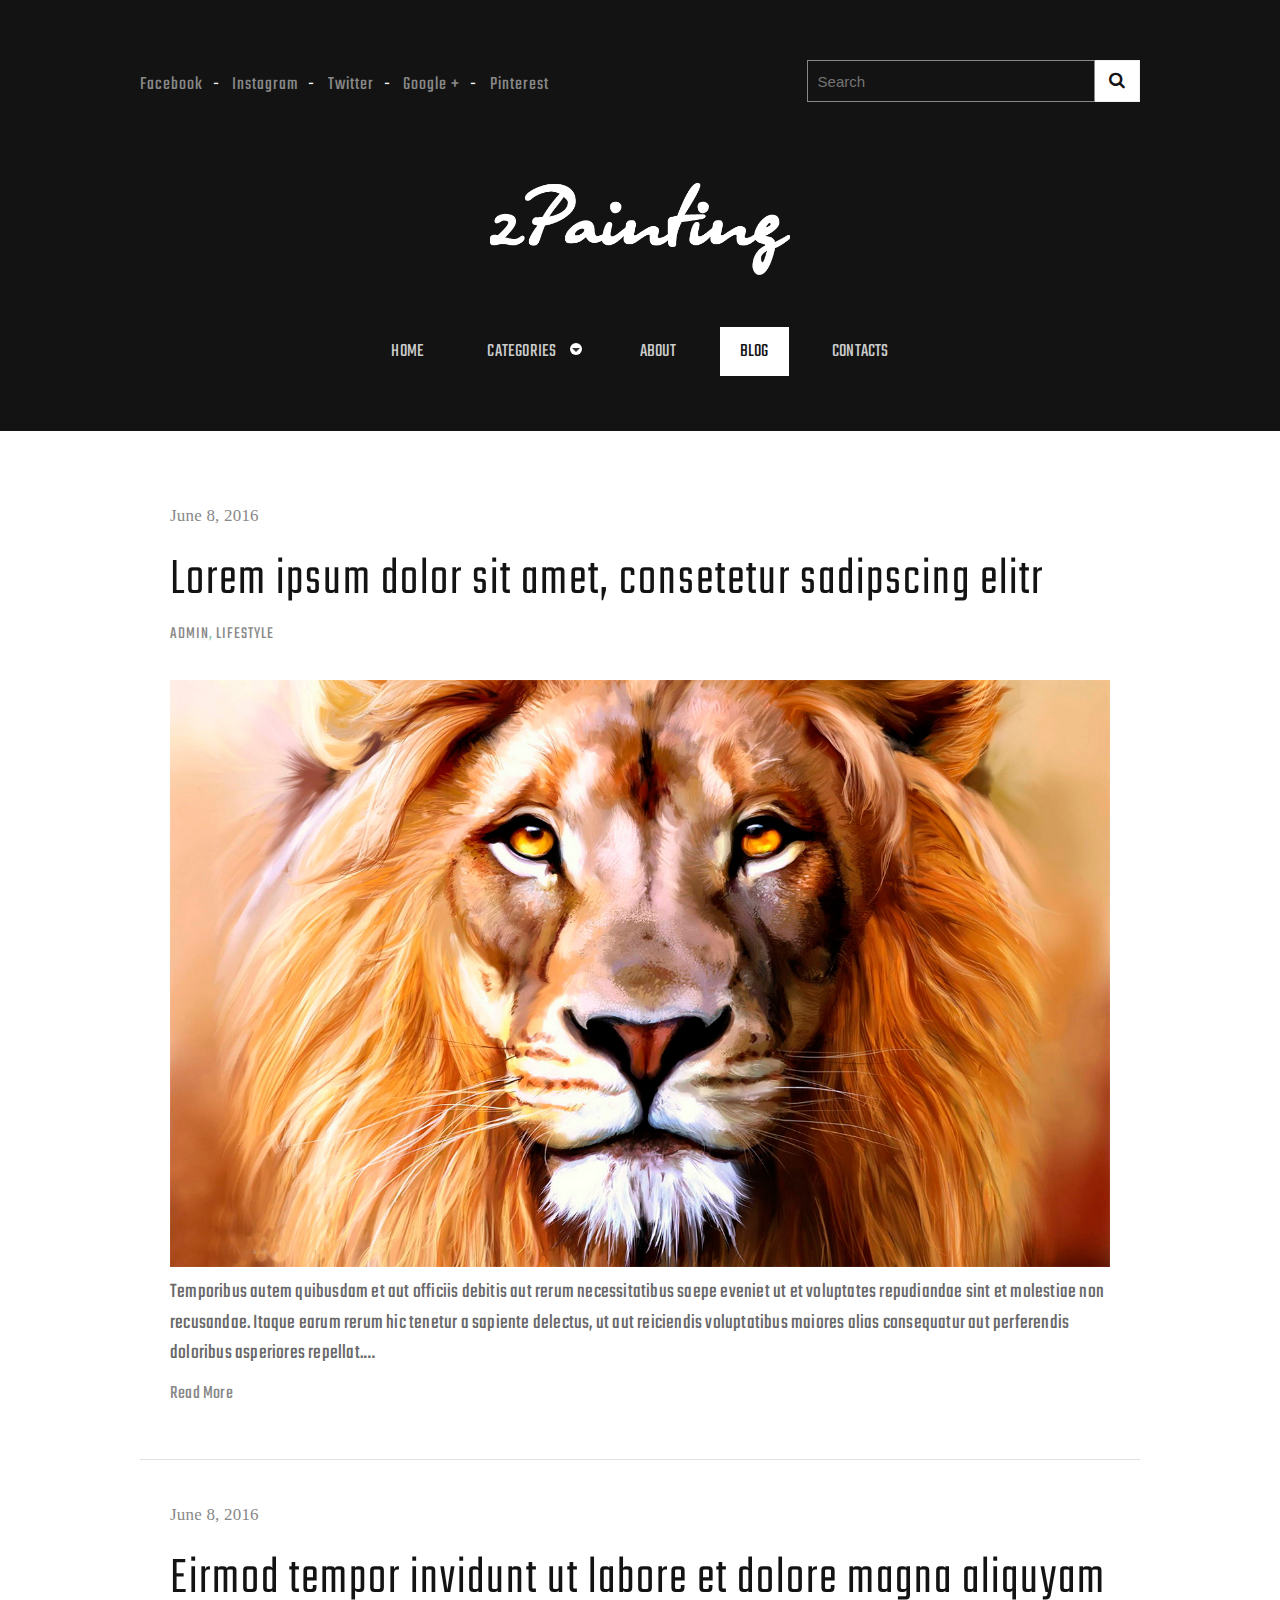
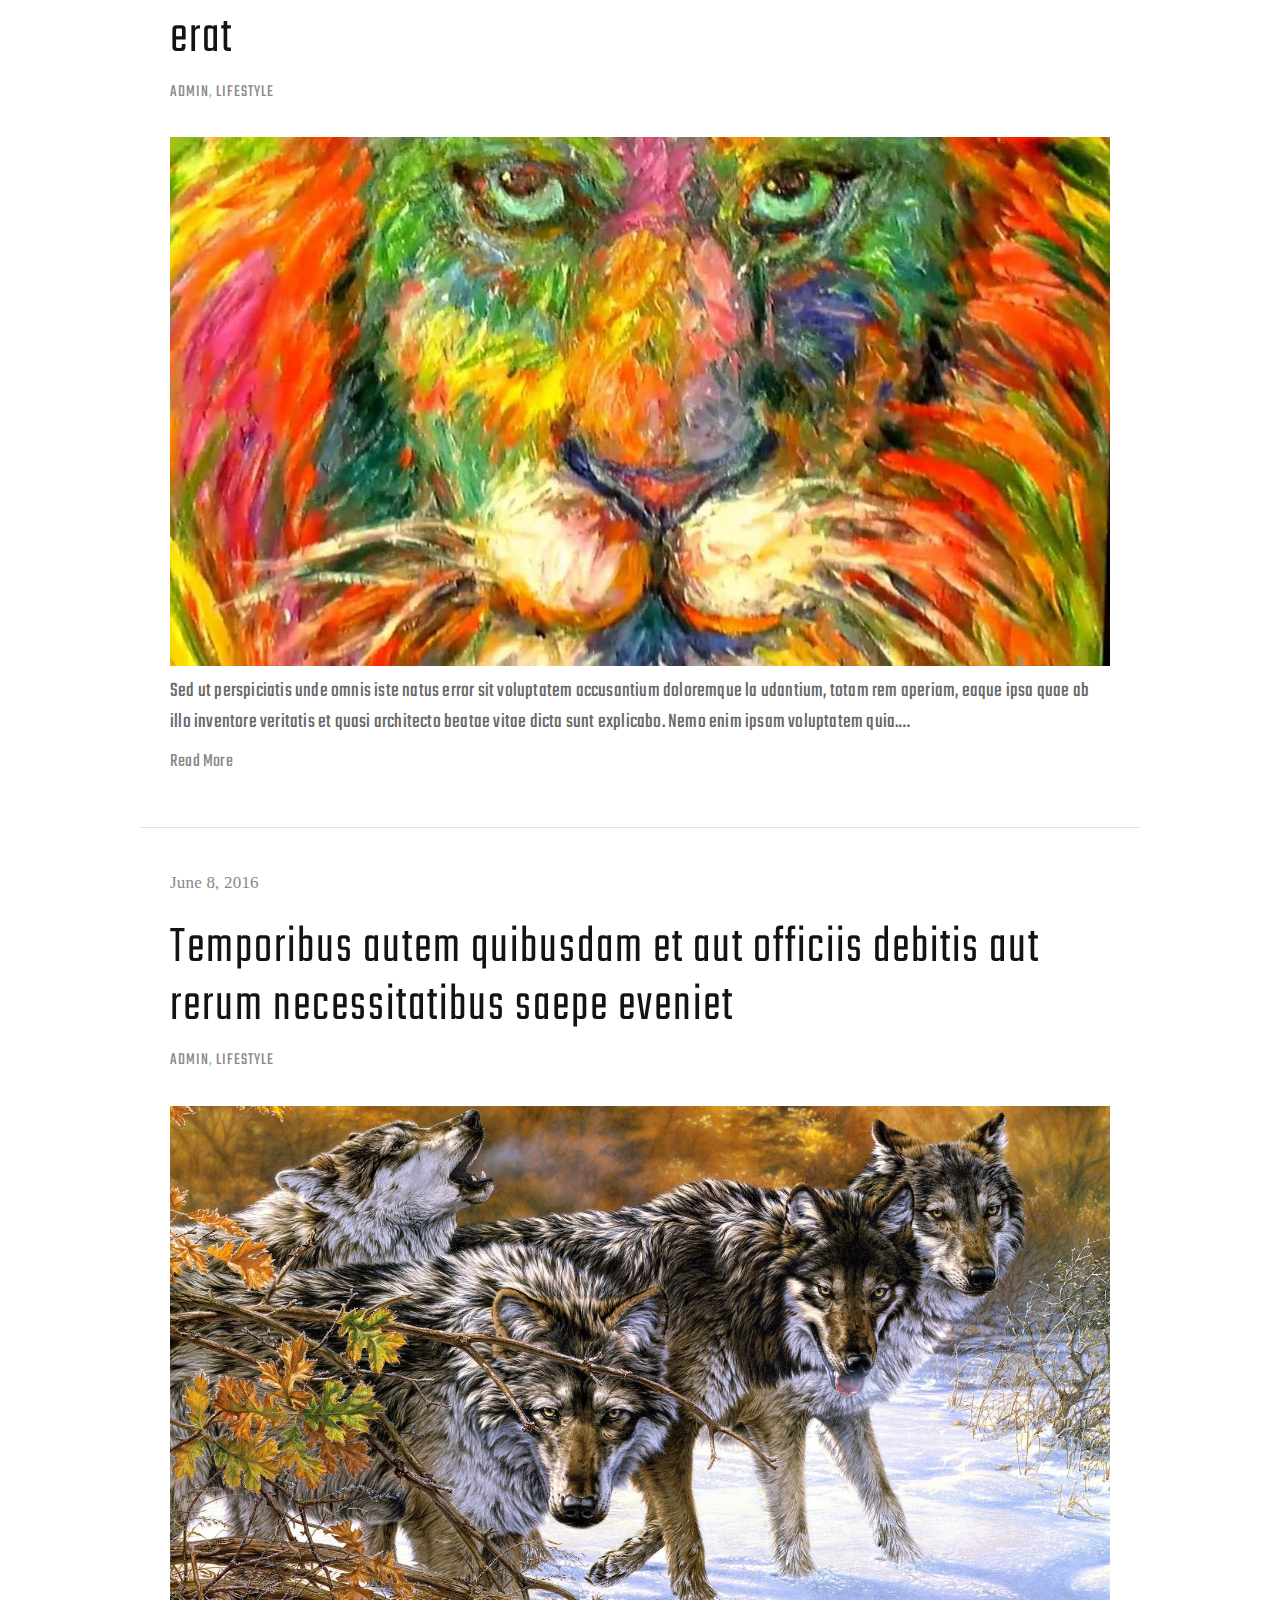
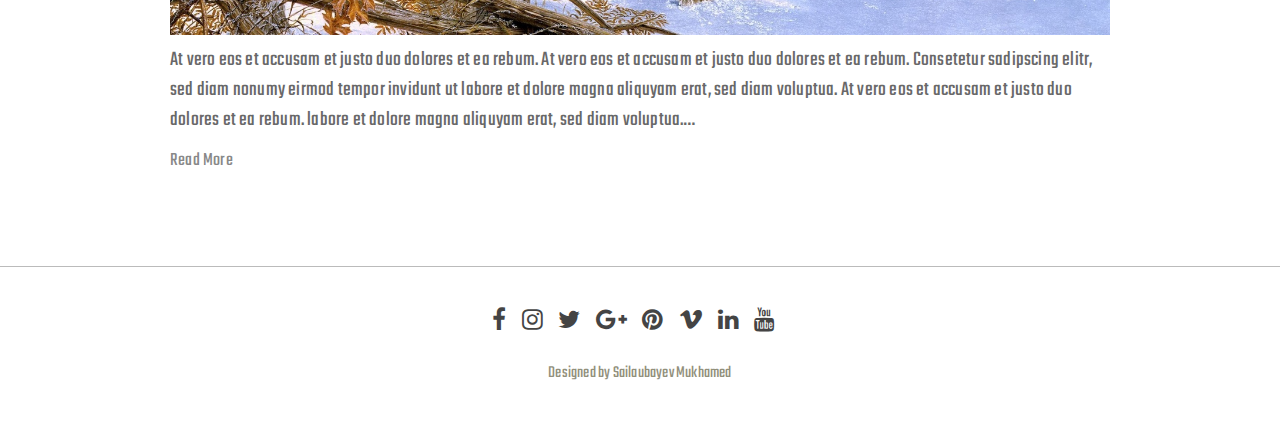
<file: zPainting/archive.html>
<!DOCTYPE html>
<!--[if lt IE 7 ]><html class="ie ie6" lang="en"> <![endif]-->
<!--[if IE 7 ]><html class="ie ie7" lang="en"> <![endif]-->
<!--[if IE 8 ]><html class="ie ie8" lang="en"> <![endif]-->
<!--[if (gte IE 9)|!(IE)]><!-->
<html lang="en">
<!--<![endif]-->

<head>

	<!-- Basic Page Needs
  ================================================== -->
	<meta charset="utf-8">
	<title>zPainting</title>
	<meta name="author" content="Sailaubayev Mukhamed">

	<!-- Mobile Specific Metas
	================================================== -->
	<meta name="viewport" content="width=device-width, initial-scale=1, maximum-scale=1">

	<!-- CSS
	================================================== -->
	<link rel="stylesheet" href="css/zerogrid.css">
	<link rel="stylesheet" href="css/style.css">

	<!-- Custom Fonts -->
	<link href="font-awesome/css/font-awesome.min.css" rel="stylesheet" type="text/css">


	<link rel="stylesheet" href="css/menu.css">
	<script src="js/jquery1111.min.js" type="text/javascript"></script>
	<script src="js/script.js"></script>

	<!-- Owl Carousel Assets -->
	<link href="owl-carousel/owl.carousel.css" rel="stylesheet">

	<!--[if lt IE 8]>
       <div style=' clear: both; text-align:center; position: relative;'>
         <a href="http://windows.microsoft.com/en-US/internet-explorer/Items/ie/home?ocid=ie6_countdown_bannercode">
           <img src="http://storage.ie6countdown.com/assets/100/images/banners/warning_bar_0000_us.jpg" border="0" height="42" width="820" alt="You are using an outdated browser. For a faster, safer browsing experience, upgrade for free today." />
        </a>
      </div>
    <![endif]-->
	<!--[if lt IE 9]>
		<script src="js/html5.js"></script>
		<script src="js/css3-mediaqueries.js"></script>
	<![endif]-->

</head>

<body>
	<div class="wrap-body">

		<header class="main-header">
			<div class="zerogrid">
				<!--Top-->
				<div id="top">
					<div class="row">
						<div class="col-2-3">
							<ul class="list-inline top-link link">
								<li><a href="#">Facebook</a></li>
								<li><a href="#">Instagram</a></li>
								<li><a href="#">Twitter</a></li>
								<li><a href="#">Google +</a></li>
								<li><a href="#">Pinterest</a></li>
							</ul>
						</div>
						<div class="col-1-3">
							<div class="top-search">
								<form id="form-container" action="">
									<!--<input type="submit" id="searchsubmit" value="" />-->
									<a class="search-submit-button" href="javascript:void(0)">
										<i class="fa fa-search"></i>
									</a>
									<div id="searchtext">
										<input type="text" id="s" name="s" placeholder="Search">
									</div>
								</form>
							</div>
						</div>
					</div>
				</div>
				<div class="t-center">
					<a class="site-branding" href="index.html">
						<img src="images/logo.png" width="300px" />
					</a><!-- .site-branding -->

					<!-- Menu-main -->
					<div id='cssmenu' class="align-center">
						<ul>
							<li><a href='index.html'><span>Home</span></a></li>
							<li class=' has-sub'><a href='#'><span>Categories</span></a>
								<ul>
									<li class='has-sub'><a href='#'><span>Item 1</span></a>
										<ul>
											<li><a href='#'><span>Sub Item</span></a></li>
											<li class='last'><a href='#'><span>Sub Item</span></a></li>
										</ul>
									</li>
									<li class='has-sub'><a href='#'><span>Item 2</span></a>
										<ul>
											<li><a href='#'><span>Sub Item</span></a></li>
											<li class='last'><a href='#'><span>Sub Item</span></a></li>
										</ul>
									</li>
								</ul>
							</li>
							<li><a href='single.html'><span>About</span></a></li>
							<li class="active"><a href='archive.html'><span>Blog</span></a></li>
							<li class='last'><a href='contact.html'><span>Contacts</span></a></li>
						</ul>
					</div>
				</div>
			</div>
		</header>

		<!--////////////////////////////////////Container-->
		<section id="container">
			<div class="wrap-container">
				<div class="zerogrid">
					<article>
						<div class="row wrap-post">
							<!--Start Box-->
							<div class="entry-header">
								<span class="time">June 8, 2016</span>
								<h2 class="entry-title"><a href="single.html">Lorem ipsum dolor sit amet, consetetur sadipscing
										elitr</a></h2>
								<span class="cat-links"><a href="#">ADMIN</a>, <a href="#">LIFESTYLE</a></span>
							</div>
							<div class="post-thumbnail-wrap">
								<img src="images/blog3.jpg">
							</div>
							<div class="entry-content">
								<p>Temporibus autem quibusdam et aut officiis debitis aut rerum necessitatibus saepe eveniet ut et
									voluptates repudiandae sint et molestiae non recusandae. Itaque earum rerum hic tenetur a sapiente
									delectus, ut aut reiciendis voluptatibus maiores alias consequatur aut perferendis doloribus
									asperiores repellat.…</p>
								<a href="single.html">Read More</a>
							</div>
						</div>
					</article>
					<article>
						<div class="row wrap-post">
							<!--Start Box-->
							<div class="entry-header">
								<span class="time">June 8, 2016</span>
								<h2 class="entry-title"><a href="single.html">Eirmod tempor invidunt ut labore et dolore magna aliquyam
										erat</a></h2>
								<span class="cat-links"><a href="#">ADMIN</a>, <a href="#">LIFESTYLE</a></span>
							</div>
							<div class="post-thumbnail-wrap">
								<img src="images/blog2.jpg">
							</div>
							<div class="entry-content">
								<p>Sed ut perspiciatis unde omnis iste natus error sit voluptatem accusantium doloremque la udantium,
									totam rem aperiam, eaque ipsa quae ab illo inventore veritatis et quasi architecto beatae vitae dicta
									sunt explicabo. Nemo enim ipsam voluptatem quia.…</p>
								<a href="single.html">Read More</a>
							</div>
						</div>
					</article>
					<article>
						<div class="row wrap-post">
							<!--Start Box-->
							<div class="entry-header">
								<span class="time">June 8, 2016</span>
								<h2 class="entry-title"><a href="single.html">Temporibus autem quibusdam et aut officiis debitis aut
										rerum necessitatibus saepe eveniet</a></h2>
								<span class="cat-links"><a href="#">ADMIN</a>, <a href="#">LIFESTYLE</a></span>
							</div>
							<div class="post-thumbnail-wrap">
								<img src="images/blog4.jpg">
							</div>
							<div class="entry-content">
								<p>At vero eos et accusam et justo duo dolores et ea rebum. At vero eos et accusam et justo duo dolores
									et ea rebum. Consetetur sadipscing elitr, sed diam nonumy eirmod tempor invidunt ut labore et dolore
									magna aliquyam erat, sed diam voluptua. At vero eos et accusam et justo duo dolores et ea rebum.
									labore et dolore magna aliquyam erat, sed diam voluptua.…</p>
								<a href="single.html">Read More</a>
							</div>
						</div>
					</article>
				</div>
			</div>
		</section>
		<!--////////////////////////////////////Footer-->
		<footer>
			<div class="zerogrid wrap-footer">
				<div class="row">
					<div class="bottom-social">
						<a href="#"><i class="fa fa-facebook"></i></a>
						<a href="#"><i class="fa fa-instagram"></i></a>
						<a href="#"><i class="fa fa-twitter"></i></a>
						<a href="#"><i class="fa fa-google-plus"></i></a>
						<a href="#"><i class="fa fa-pinterest"></i></a>
						<a href="#"><i class="fa fa-vimeo"></i></a>
						<a href="#"><i class="fa fa-linkedin"></i></a>
						<a href="#"><i class="fa fa-youtube"></i></a>
					</div>
				</div>
				<div class="copyright">
					Designed by Sailaubayev Mukhamed
				</div>
			</div>
		</footer>
	</div>
</body>

</html>
</file>
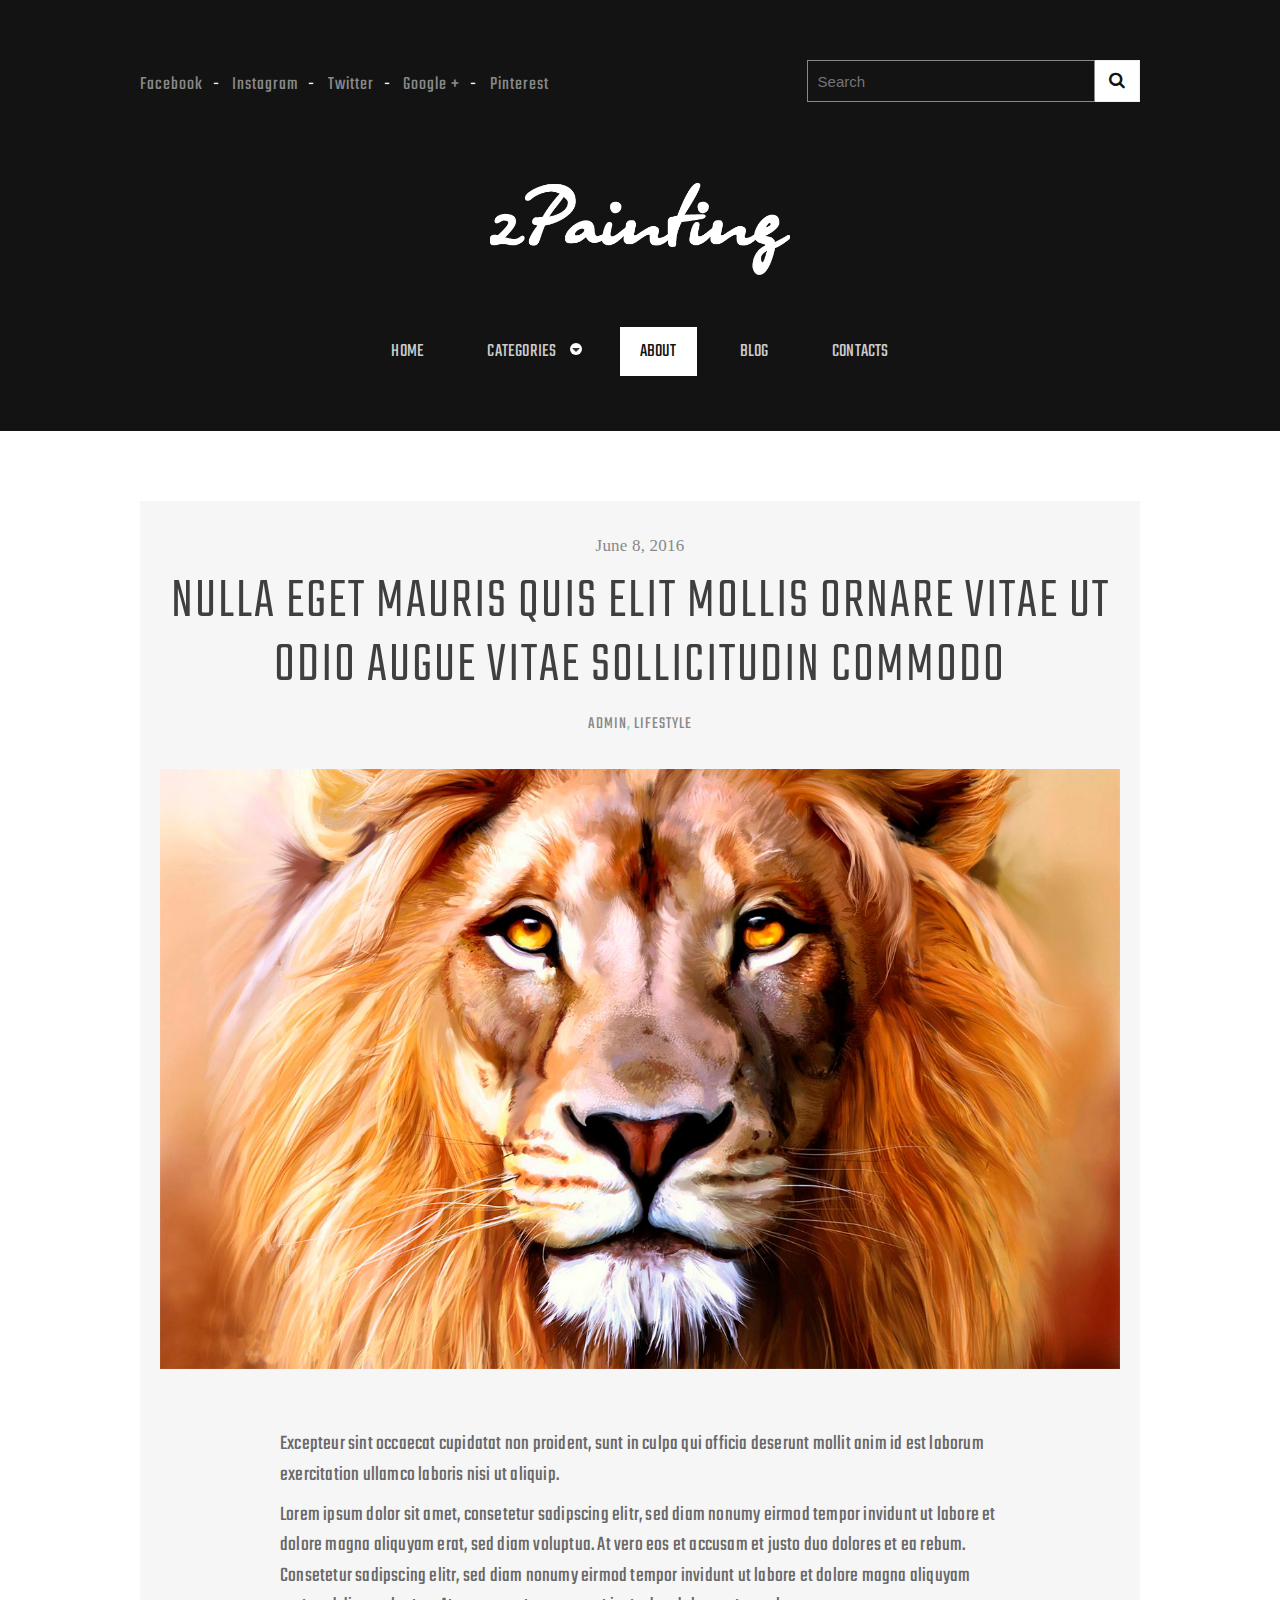
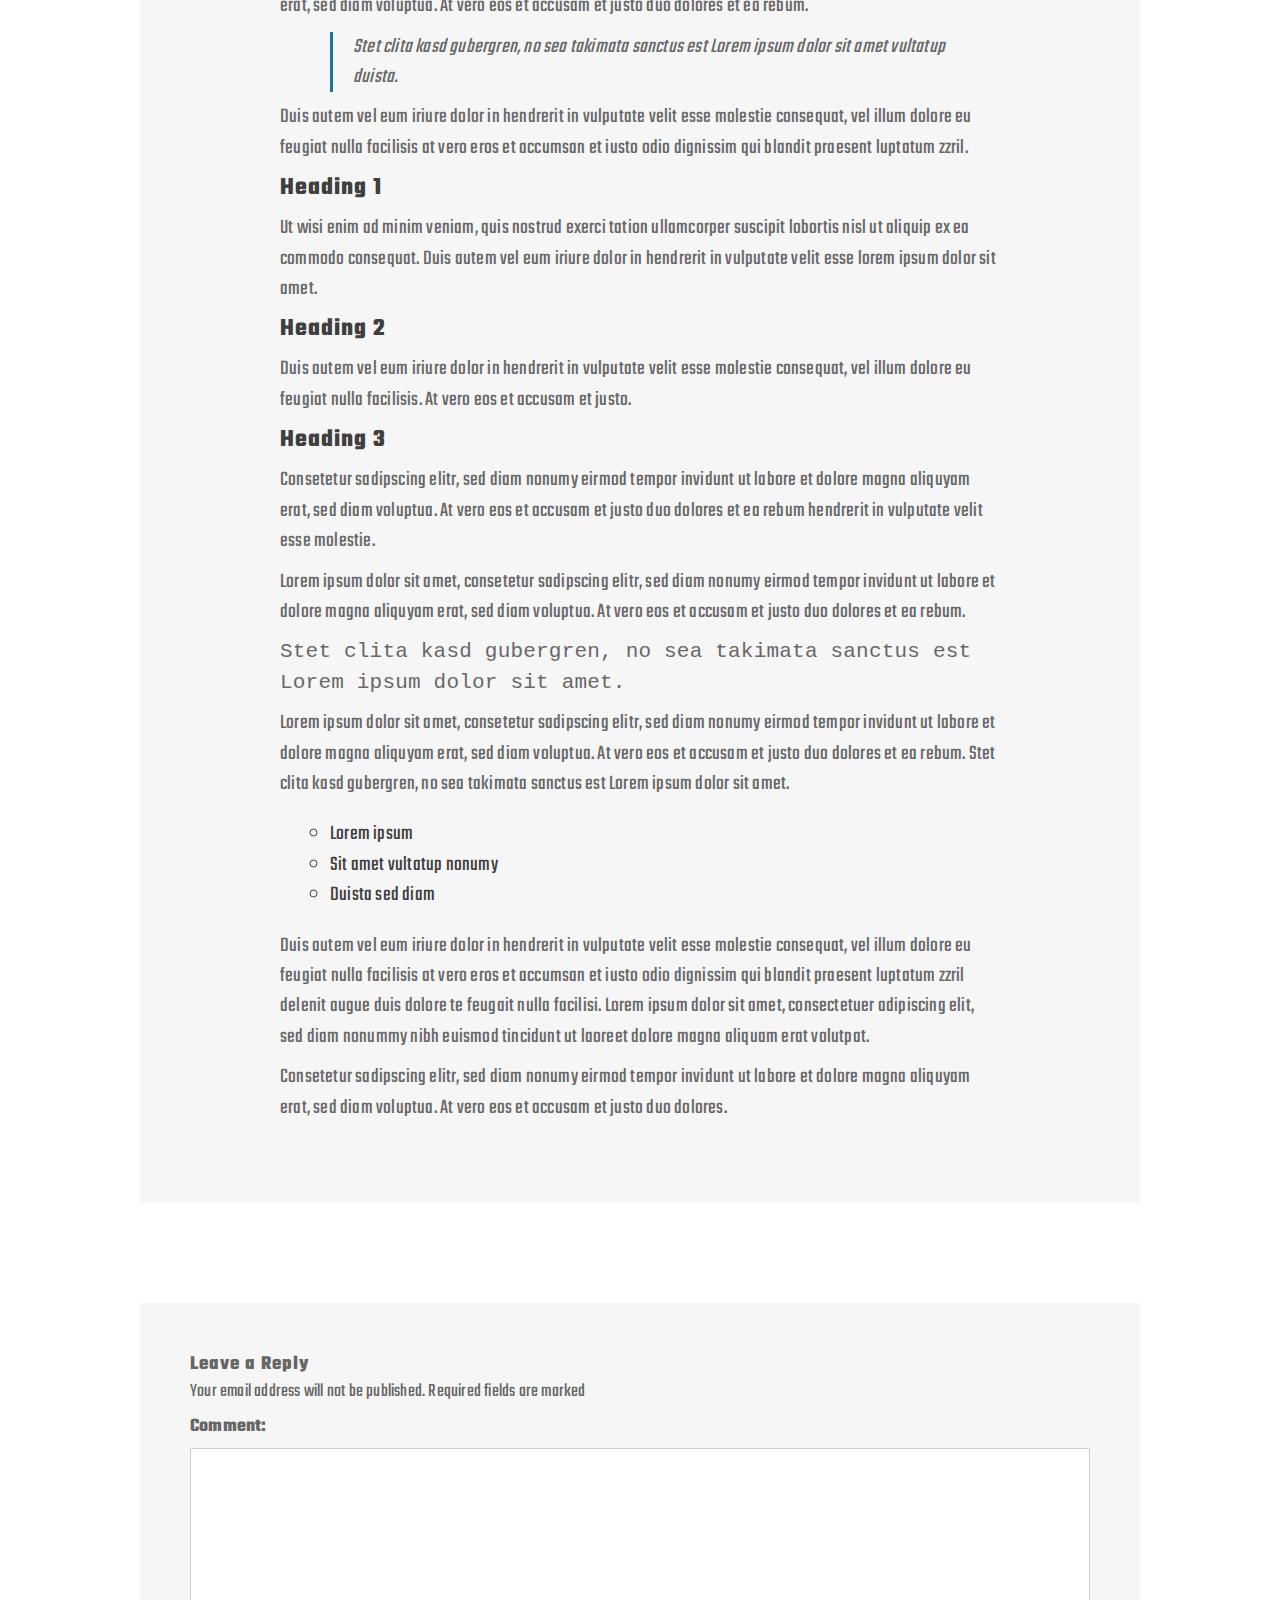
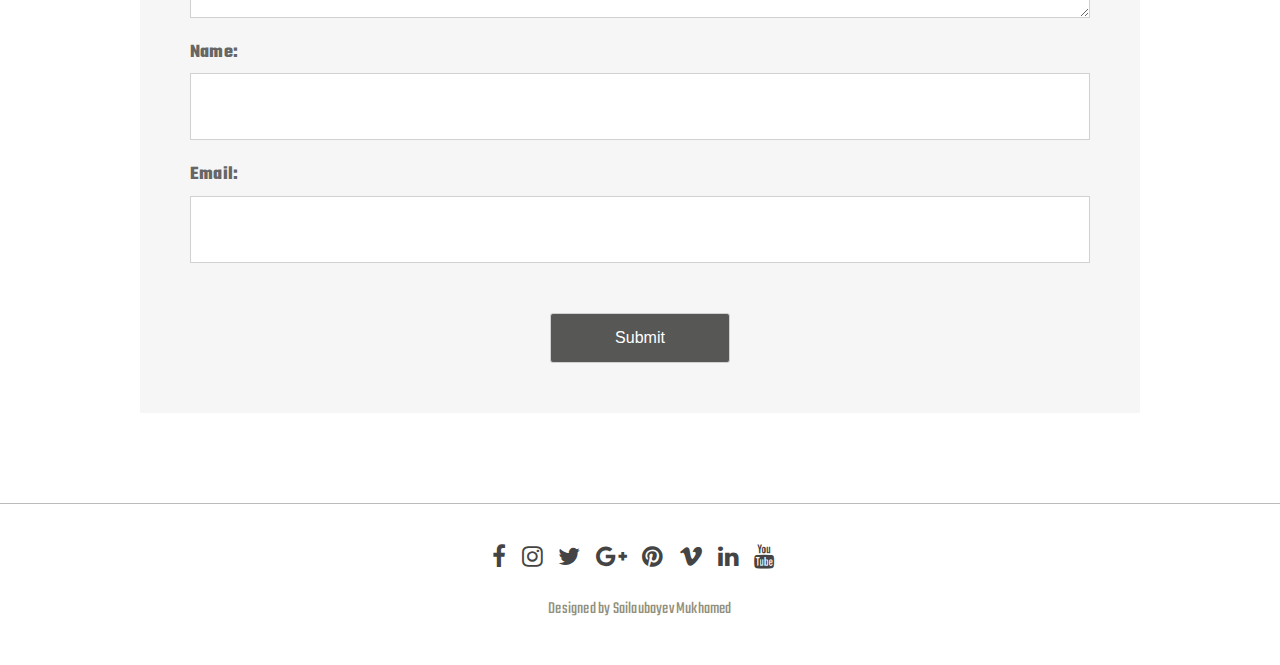
<file: zPainting/single.html>
<!DOCTYPE html>
<!--[if lt IE 7 ]><html class="ie ie6" lang="en"> <![endif]-->
<!--[if IE 7 ]><html class="ie ie7" lang="en"> <![endif]-->
<!--[if IE 8 ]><html class="ie ie8" lang="en"> <![endif]-->
<!--[if (gte IE 9)|!(IE)]><!-->
<html lang="en">
<!--<![endif]-->

<head>

	<!-- Basic Page Needs
  ================================================== -->
	<meta charset="utf-8">
	<title>zPainting</title>
	<meta name="author" content="Sailaubayev Mukhamed">

	<!-- Mobile Specific Metas
	================================================== -->
	<meta name="viewport" content="width=device-width, initial-scale=1, maximum-scale=1">

	<!-- CSS
	================================================== -->
	<link rel="stylesheet" href="css/zerogrid.css">
	<link rel="stylesheet" href="css/style.css">

	<!-- Custom Fonts -->
	<link href="font-awesome/css/font-awesome.min.css" rel="stylesheet" type="text/css">


	<link rel="stylesheet" href="css/menu.css">
	<script src="js/jquery1111.min.js" type="text/javascript"></script>
	<script src="js/script.js"></script>

	<!-- Owl Carousel Assets -->
	<link href="owl-carousel/owl.carousel.css" rel="stylesheet">

	<!--[if lt IE 8]>
       <div style=' clear: both; text-align:center; position: relative;'>
         <a href="http://windows.microsoft.com/en-US/internet-explorer/Items/ie/home?ocid=ie6_countdown_bannercode">
           <img src="http://storage.ie6countdown.com/assets/100/images/banners/warning_bar_0000_us.jpg" border="0" height="42" width="820" alt="You are using an outdated browser. For a faster, safer browsing experience, upgrade for free today." />
        </a>
      </div>
    <![endif]-->
	<!--[if lt IE 9]>
		<script src="js/html5.js"></script>
		<script src="js/css3-mediaqueries.js"></script>
	<![endif]-->

</head>

<body>
	<div class="wrap-body">

		<header class="main-header">
			<div class="zerogrid">
				<!--Top-->
				<div id="top">
					<div class="row">
						<div class="col-2-3">
							<ul class="list-inline top-link link">
								<li><a href="#">Facebook</a></li>
								<li><a href="#">Instagram</a></li>
								<li><a href="#">Twitter</a></li>
								<li><a href="#">Google +</a></li>
								<li><a href="#">Pinterest</a></li>
							</ul>
						</div>
						<div class="col-1-3">
							<div class="top-search">
								<form id="form-container" action="">
									<!--<input type="submit" id="searchsubmit" value="" />-->
									<a class="search-submit-button" href="javascript:void(0)">
										<i class="fa fa-search"></i>
									</a>
									<div id="searchtext">
										<input type="text" id="s" name="s" placeholder="Search">
									</div>
								</form>
							</div>
						</div>
					</div>
				</div>
				<div class="t-center">
					<a class="site-branding" href="index.html">
						<img src="images/logo.png" width="300px" />
					</a><!-- .site-branding -->

					<!-- Menu-main -->
					<div id='cssmenu' class="align-center">
						<ul>
							<li><a href='index.html'><span>Home</span></a></li>
							<li class=' has-sub'><a href='#'><span>Categories</span></a>
								<ul>
									<li class='has-sub'><a href='#'><span>Item 1</span></a>
										<ul>
											<li><a href='#'><span>Sub Item</span></a></li>
											<li class='last'><a href='#'><span>Sub Item</span></a></li>
										</ul>
									</li>
									<li class='has-sub'><a href='#'><span>Item 2</span></a>
										<ul>
											<li><a href='#'><span>Sub Item</span></a></li>
											<li class='last'><a href='#'><span>Sub Item</span></a></li>
										</ul>
									</li>
								</ul>
							</li>
							<li class="active"><a href='single.html'><span>About</span></a></li>
							<li><a href='archive.html'><span>Blog</span></a></li>
							<li class='last'><a href='contact.html'><span>Contacts</span></a></li>
						</ul>
					</div>
				</div>
			</div>
		</header>

		<!--////////////////////////////////////Container-->
		<section id="container">
			<div class="wrap-container">
				<!-----------------Content-Box-------------------->
				<article class="single-post zerogrid">
					<div class="row wrap-post">
						<!--Start Box-->
						<div class="entry-header">
							<span class="time">June 8, 2016</span>
							<h1 class="entry-title">Nulla eget mauris quis elit mollis ornare vitae ut odio augue vitae sollicitudin
								commodo</h1>
							<span class="cat-links"><a href="#">ADMIN</a>, <a href="#">LIFESTYLE</a></span>
						</div>
						<div class="post-thumbnail-wrap">
							<img src="images/blog3.jpg">
						</div>
						<div class="entry-content">
							<div class="excerpt">
								<p>Excepteur sint occaecat cupidatat non proident, sunt in culpa qui officia deserunt mollit anim id est
									laborum exercitation ullamco laboris nisi ut aliquip.</p>
							</div>
							<p>Lorem ipsum dolor sit amet, consetetur sadipscing elitr, sed diam nonumy eirmod tempor invidunt ut
								labore et dolore magna aliquyam erat, sed diam voluptua. At vero eos et accusam et justo duo dolores et
								ea rebum. Consetetur sadipscing elitr, sed diam nonumy eirmod tempor invidunt ut labore et dolore magna
								aliquyam erat, sed diam voluptua. At vero eos et accusam et justo duo dolores et ea rebum.</p>
							<blockquote>
								<p>Stet clita kasd gubergren, no sea takimata sanctus est Lorem ipsum dolor sit amet vultatup duista.
								</p>
							</blockquote>
							<p>Duis autem vel eum iriure dolor in hendrerit in vulputate velit esse molestie consequat, vel illum
								dolore eu feugiat nulla facilisis at vero eros et accumsan et iusto odio dignissim qui blandit praesent
								luptatum zzril.</p>
							<h2>Heading 1</h2>
							<p>Ut wisi enim ad minim veniam, quis nostrud exerci tation ullamcorper suscipit lobortis nisl ut aliquip
								ex ea commodo consequat. Duis autem vel eum iriure dolor in hendrerit in vulputate velit esse lorem
								ipsum dolor sit amet.</p>
							<h2>Heading 2</h2>
							<p>Duis autem vel eum iriure dolor in hendrerit in vulputate velit esse molestie consequat, vel illum
								dolore eu feugiat nulla facilisis. At vero eos et accusam et justo.</p>
							<h2>Heading 3</h2>
							<p>Consetetur sadipscing elitr, sed diam nonumy eirmod tempor invidunt ut labore et dolore magna aliquyam
								erat, sed diam voluptua. At vero eos et accusam et justo duo dolores et ea rebum hendrerit in vulputate
								velit esse molestie.</p>
							<p>Lorem ipsum dolor sit amet, consetetur sadipscing elitr, sed diam nonumy eirmod tempor invidunt ut
								labore et dolore magna aliquyam erat, sed diam voluptua. At vero eos et accusam et justo duo dolores et
								ea rebum.</p>
							<p><code>Stet clita kasd gubergren, no sea takimata sanctus est Lorem ipsum dolor sit amet.</code></p>
							<p>Lorem ipsum dolor sit amet, consetetur sadipscing elitr, sed diam nonumy eirmod tempor invidunt ut
								labore et dolore magna aliquyam erat, sed diam voluptua. At vero eos et accusam et justo duo dolores et
								ea rebum. Stet clita kasd gubergren, no sea takimata sanctus est Lorem ipsum dolor sit amet.</p>
							<div class="note">
								<ol>
									<li>Lorem ipsum</li>
									<li>Sit amet vultatup nonumy</li>
									<li>Duista sed diam</li>
								</ol>
								<div class="clear"></div>
							</div>
							<p>Duis autem vel eum iriure dolor in hendrerit in vulputate velit esse molestie consequat, vel illum
								dolore eu feugiat nulla facilisis at vero eros et accumsan et iusto odio dignissim qui blandit praesent
								luptatum zzril delenit augue duis dolore te feugait nulla facilisi. Lorem ipsum dolor sit amet,
								consectetuer adipiscing elit, sed diam nonummy nibh euismod tincidunt ut laoreet dolore magna aliquam
								erat volutpat.</p>
							<p>Consetetur sadipscing elitr, sed diam nonumy eirmod tempor invidunt ut labore et dolore magna aliquyam
								erat, sed diam voluptua. At vero eos et accusam et justo duo dolores.</p>
						</div>
					</div>
				</article>
				<div class="zerogrid">
					<div class="comments-are">
						<div id="comment">
							<h3>Leave a Reply</h3>
							<span>Your email address will not be published. Required fields are marked </span>
							<form name="form1" id="comment_form" method="post" action="">
								<label>
									<span>Comment:</span>
									<textarea name="message" id="message"></textarea>
								</label>
								<label>
									<span>Name:</span>
									<input type="text" name="name" id="name" required>
								</label>
								<label>
									<span>Email:</span>
									<input type="email" name="email" id="email" required>
								</label>
								<center><input class="sendButton" type="submit" name="SubmitComment" value="Submit"></center>
							</form>
						</div>
					</div>
				</div>
			</div>
		</section>
		<!--////////////////////////////////////Footer-->
		<footer>
			<div class="zerogrid wrap-footer">
				<div class="row">
					<div class="bottom-social">
						<a href="#"><i class="fa fa-facebook"></i></a>
						<a href="#"><i class="fa fa-instagram"></i></a>
						<a href="#"><i class="fa fa-twitter"></i></a>
						<a href="#"><i class="fa fa-google-plus"></i></a>
						<a href="#"><i class="fa fa-pinterest"></i></a>
						<a href="#"><i class="fa fa-vimeo"></i></a>
						<a href="#"><i class="fa fa-linkedin"></i></a>
						<a href="#"><i class="fa fa-youtube"></i></a>
					</div>
				</div>
				<div class="copyright">
					Designed by Sailaubayev Mukhamed
				</div>
			</div>
		</footer>
	</div>
</body>

</html>
</file>
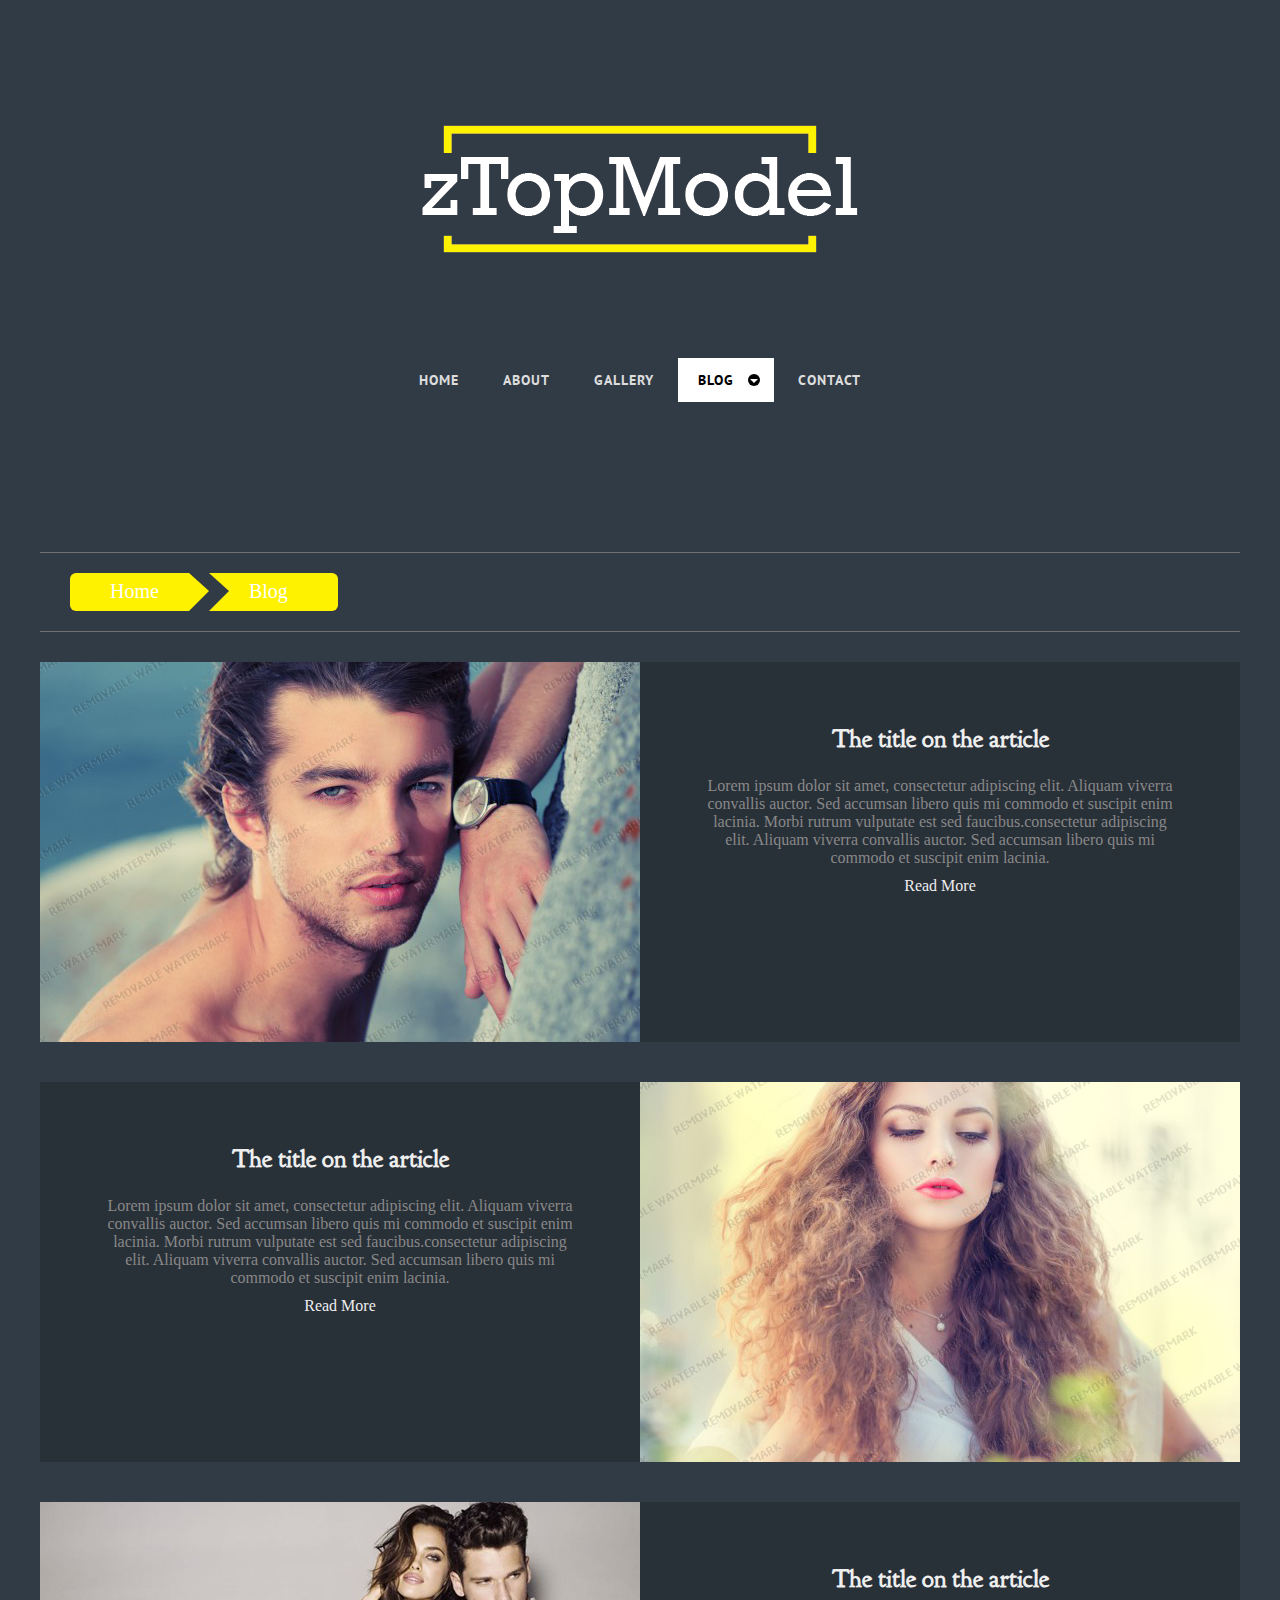
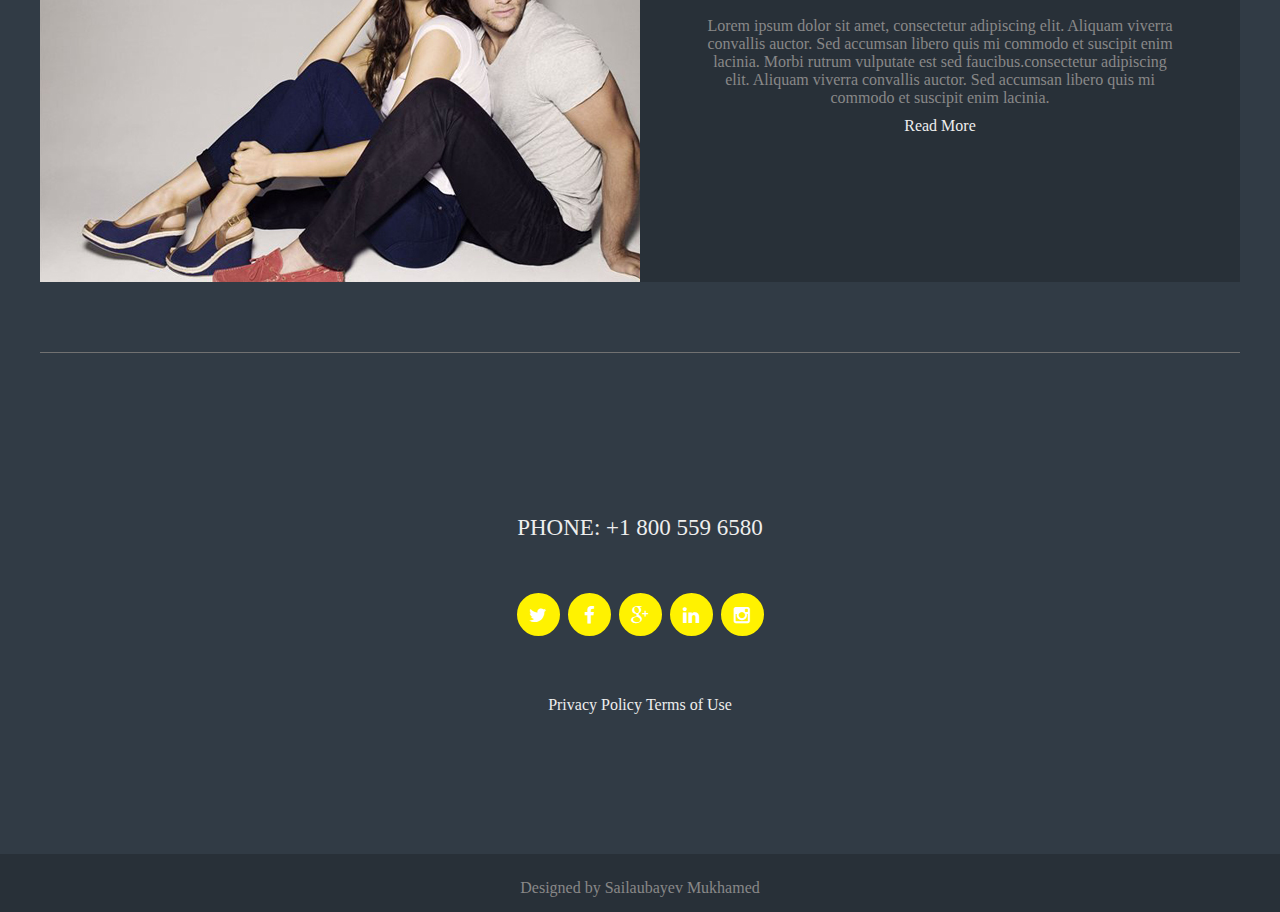
<file: zTopModel/archive.html>
<!DOCTYPE html>
<!--[if lt IE 7 ]><html class="ie ie6" lang="en"> <![endif]-->
<!--[if IE 7 ]><html class="ie ie7" lang="en"> <![endif]-->
<!--[if IE 8 ]><html class="ie ie8" lang="en"> <![endif]-->
<!--[if (gte IE 9)|!(IE)]><!-->
<html lang="en">
<!--<![endif]-->

<head>

	<!-- Basic Page Needs
  ================================================== -->
	<meta charset="utf-8">
	<title>zTopModel</title>
	<meta name="author" content="Sailaubayev Mukhamed">

	<!-- Mobile Specific Metas
  ================================================== -->
	<meta name="viewport" content="width=device-width, initial-scale=1, maximum-scale=1">

	<!-- CSS
  ================================================== -->
	<link rel="stylesheet" href="css/zerogrid.css">
	<link rel="stylesheet" href="css/style.css">
	<link rel="stylesheet" href="css/menu.css">
	<link href="font-awesome/css/font-awesome.min.css" rel="stylesheet" type="text/css">


	<!--[if lt IE 8]>
       <div style=' clear: both; text-align:center; position: relative;'>
         <a href="http://windows.microsoft.com/en-US/internet-explorer/products/ie/home?ocid=ie6_countdown_bannercode">
           <img src="http://storage.ie6countdown.com/assets/100/images/banners/warning_bar_0000_us.jpg" border="0" height="42" width="820" alt="You are using an outdated browser. For a faster, safer browsing experience, upgrade for free today." />
        </a>
      </div>
    <![endif]-->
	<!--[if lt IE 9]>
		<script src="js/html5.js"></script>
		<script src="js/css3-mediaqueries.js"></script>
	<![endif]-->

</head>

<body>
	<div class="wrap-body">

		<!--////////////////////////////////////Header-->
		<header>
			<div class="zerogrid">
				<div class="wrap-header">
					<div class="logo t-center"><a href="index.html"><img src="images/logo.png" /></a></div>
					<div id='cssmenu' class="align-center">
						<ul>
							<li><a href='index.html'><span>Home</span></a></li>
							<li><a href='single.html'><span>About</span></a></li>
							<li><a href='gallery.html'><span>Gallery</span></a></li>
							<li class='active has-sub'><a href='archive.html'><span>Blog</span></a>
								<ul>
									<li class='has-sub'><a href='#'><span>Item 1</span></a>
										<ul>
											<li><a href='#'><span>Sub Item</span></a></li>
											<li class='last'><a href='#'><span>Sub Item</span></a></li>
										</ul>
									</li>
									<li class='has-sub'><a href='#'><span>Item 2</span></a>
										<ul>
											<li><a href='#'><span>Sub Item</span></a></li>
											<li class='last'><a href='#'><span>Sub Item</span></a></li>
										</ul>
									</li>
								</ul>
							</li>
							<li class='last'><a href='contact.html'><span>Contact</span></a></li>
						</ul>
					</div>
				</div>
			</div>
		</header>

		<section id="container">
			<div class="zerogrid">
				<div class="wrap-container clearfix">
					<div id="main-content">
						<div class="wrap-content">
							<div class="crumbs">
								<ul>
									<li><a href="index.html">Home</a></li>
									<li><a href="archive.html">Blog</a></li>
								</ul>
							</div>
							<article>
								<div class="col-1-2">
									<div class="art-header">
										<img src="images/11.jpg" />
									</div>
								</div>
								<div class="col-1-2">
									<div class="art-content t-center">
										<h3>The title on the article</h3>
										<p>Lorem ipsum dolor sit amet, consectetur adipiscing elit. Aliquam viverra convallis auctor. Sed
											accumsan libero quis mi commodo et suscipit enim lacinia. Morbi rutrum vulputate est sed
											faucibus.consectetur adipiscing elit. Aliquam viverra convallis auctor. Sed accumsan libero quis
											mi commodo et suscipit enim lacinia.</p>
										<a class="button" href="single.html">Read More</a>
									</div>
								</div>
							</article>
							<article>
								<div class="col-1-2 f-right ">
									<div class="art-header">
										<img src="images/12.jpg" />
									</div>
								</div>
								<div class="col-1-2">
									<div class="art-content t-center">
										<h3>The title on the article</h3>
										<p>Lorem ipsum dolor sit amet, consectetur adipiscing elit. Aliquam viverra convallis auctor. Sed
											accumsan libero quis mi commodo et suscipit enim lacinia. Morbi rutrum vulputate est sed
											faucibus.consectetur adipiscing elit. Aliquam viverra convallis auctor. Sed accumsan libero quis
											mi commodo et suscipit enim lacinia.</p>
										<a class="button" href="single.html">Read More</a>
									</div>
								</div>
							</article>
							<article>
								<div class="col-1-2">
									<div class="art-header">
										<img src="images/13.jpg" />
									</div>
								</div>
								<div class="col-1-2">
									<div class="art-content t-center">
										<h3>The title on the article</h3>
										<p>Lorem ipsum dolor sit amet, consectetur adipiscing elit. Aliquam viverra convallis auctor. Sed
											accumsan libero quis mi commodo et suscipit enim lacinia. Morbi rutrum vulputate est sed
											faucibus.consectetur adipiscing elit. Aliquam viverra convallis auctor. Sed accumsan libero quis
											mi commodo et suscipit enim lacinia.</p>
										<a class="button" href="single.html">Read More</a>
									</div>
								</div>
							</article>
						</div>
					</div>
					<hr class="line">
				</div>
			</div>
		</section>

		<!--////////////////////////////////////Footer-->
		<footer class="t-center">
			<div class="wrap-footer">
				<div class="zerogrid">
					<div class="row">
						<span class="phone">PHONE: +1 800 559 6580</span>
						<ul class="bottom-social">
							<li><a href="#"><i class="fa fa-twitter"></i></a></li>
							<li><a href="#"><i class="fa fa-facebook"></i></a></li>
							<li><a href="#"><i class="fa fa-google-plus"></i></a></li>
							<li><a href="#"><i class="fa fa-linkedin"></i></a></li>
							<li><a href="#"><i class="fa fa-instagram"></i></a></li>
						</ul>
						<ul class="quick-link">
							<li><a href="#">Privacy Policy</a></li>
							<li><a href="#">Terms of Use</a></li>
						</ul>
					</div>
				</div>
			</div>
			<div class="bottom-footer">
				<div class="zerogrid">
					<div class="row">
						<div class="copy-right">
							<p>Designed by Sailaubayev Mukhamed</p>
						</div>
					</div>
				</div>
			</div>
		</footer>


		<script type="text/javascript">
			$(function () {
				if ($.browser.msie && $.browser.version.substr(0, 1) < 7) {
					$('li').has('ul').mouseover(function () {
						$(this).children('ul').css('visibility', 'visible');
					}).mouseout(function () {
						$(this).children('ul').css('visibility', 'hidden');
					})
				}

				/* Mobile */
				$("#menu-trigger").on("click", function () {
					$("#menu").slideToggle();
				});

				// iPad
				var isiPad = navigator.userAgent.match(/iPad/i) != null;
				if (isiPad) $('#menu ul').addClass('no-transition');
			});          
		</script>

	</div>

	<script src="js/jquery1111.min.js" type="text/javascript"></script>
	<script src="js/script.js"></script>

</body>

</html>
</file>
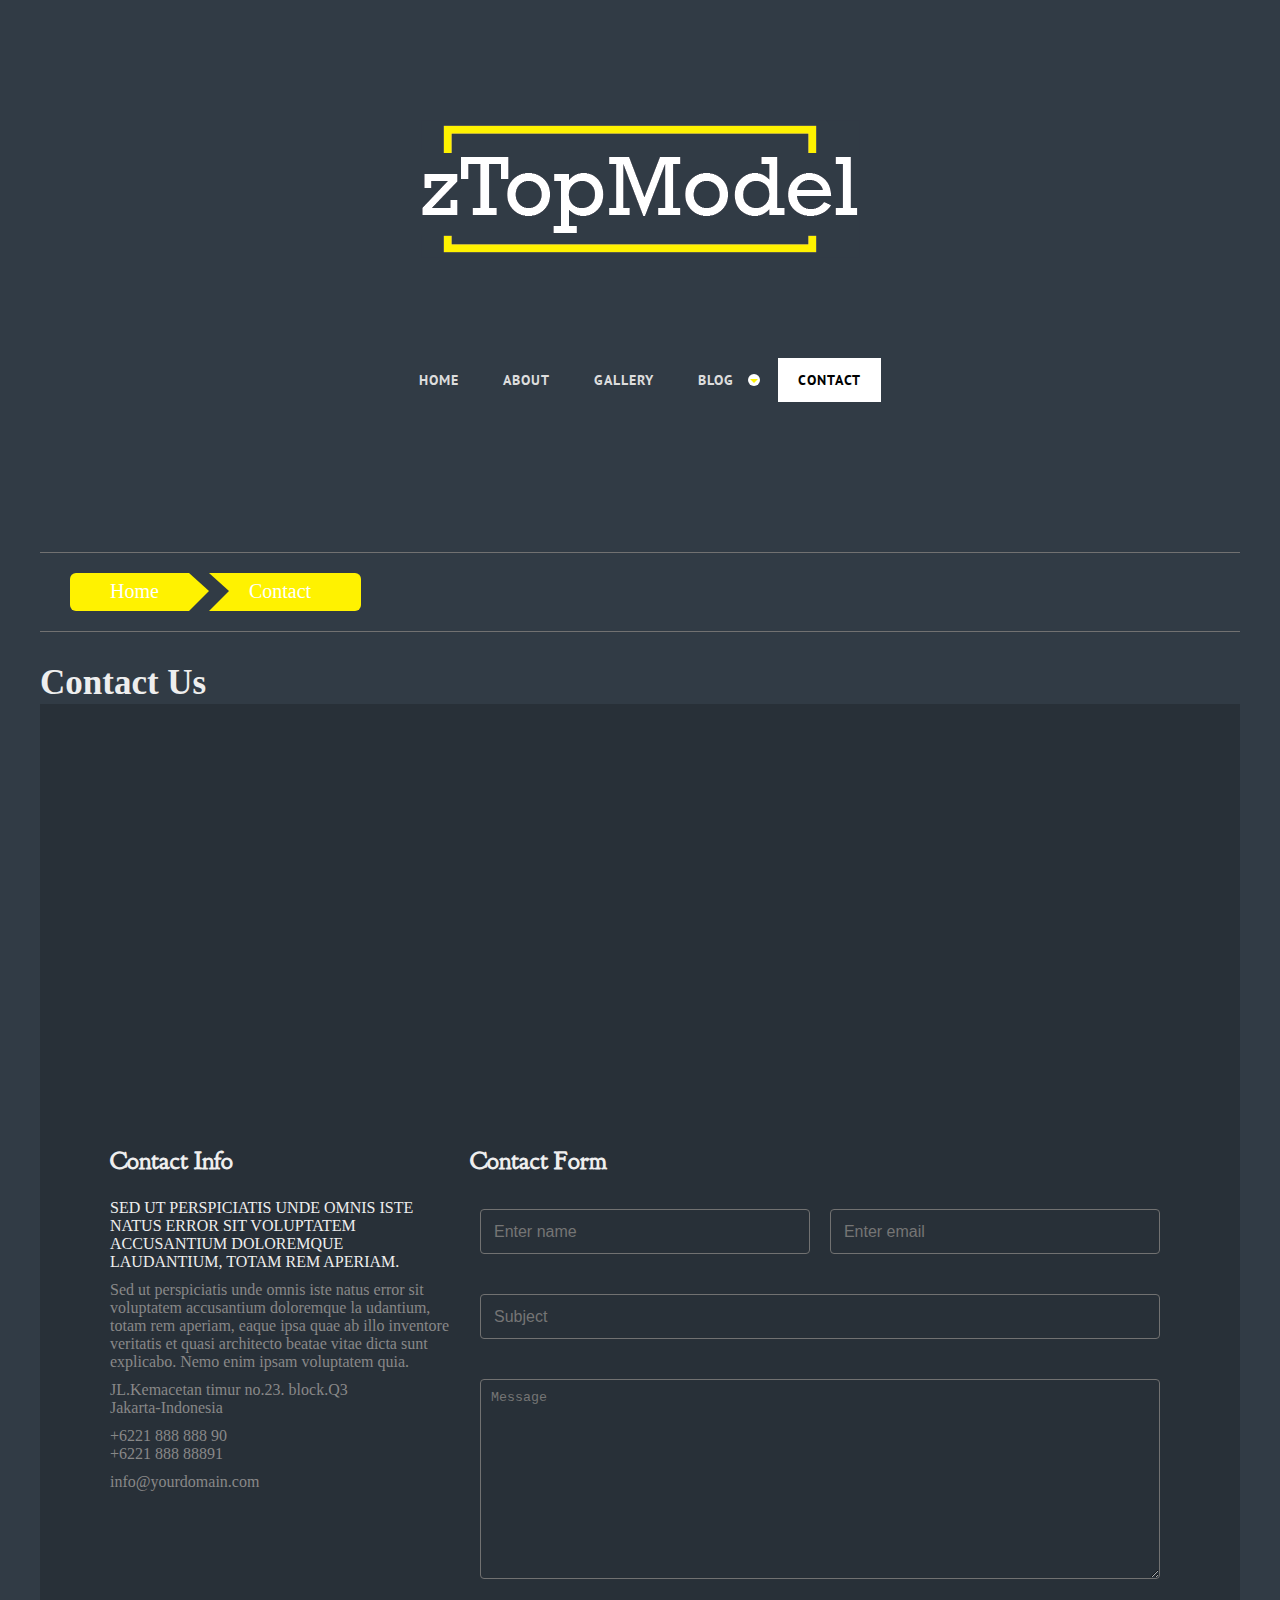
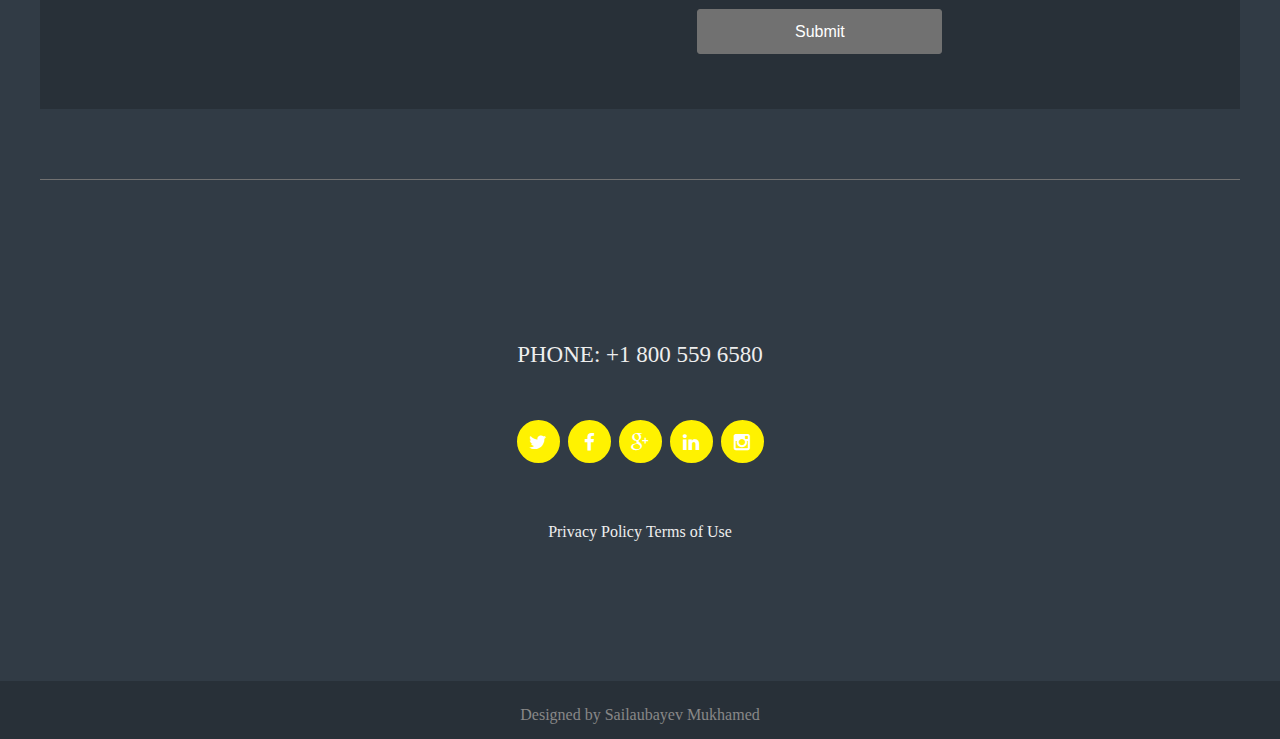
<file: zTopModel/contact.html>
<!DOCTYPE html>
<!--[if lt IE 7 ]><html class="ie ie6" lang="en"> <![endif]-->
<!--[if IE 7 ]><html class="ie ie7" lang="en"> <![endif]-->
<!--[if IE 8 ]><html class="ie ie8" lang="en"> <![endif]-->
<!--[if (gte IE 9)|!(IE)]><!-->
<html lang="en">
<!--<![endif]-->

<head>

	<!-- Basic Page Needs
  ================================================== -->
	<meta charset="utf-8">
	<title>zTopModel</title>
	<meta name="author" content="Sailaubayev Mukhamed">

	<!-- Mobile Specific Metas
  ================================================== -->
	<meta name="viewport" content="width=device-width, initial-scale=1, maximum-scale=1">

	<!-- CSS
  ================================================== -->
	<link rel="stylesheet" href="css/zerogrid.css">
	<link rel="stylesheet" href="css/style.css">
	<link rel="stylesheet" href="css/menu.css">
	<link href="font-awesome/css/font-awesome.min.css" rel="stylesheet" type="text/css">


	<!--[if lt IE 8]>
       <div style=' clear: both; text-align:center; position: relative;'>
         <a href="http://windows.microsoft.com/en-US/internet-explorer/products/ie/home?ocid=ie6_countdown_bannercode">
           <img src="http://storage.ie6countdown.com/assets/100/images/banners/warning_bar_0000_us.jpg" border="0" height="42" width="820" alt="You are using an outdated browser. For a faster, safer browsing experience, upgrade for free today." />
        </a>
      </div>
    <![endif]-->
	<!--[if lt IE 9]>
		<script src="js/html5.js"></script>
		<script src="js/css3-mediaqueries.js"></script>
	<![endif]-->

</head>

<body>
	<div class="wrap-body">

		<!--////////////////////////////////////Header-->
		<header>
			<div class="zerogrid">
				<div class="wrap-header">
					<div class="logo t-center"><a href="index.html"><img src="images/logo.png" /></a></div>
					<div id='cssmenu' class="align-center">
						<ul>
							<li><a href='index.html'><span>Home</span></a></li>
							<li><a href='single.html'><span>About</span></a></li>
							<li><a href='gallery.html'><span>Gallery</span></a></li>
							<li class=' has-sub'><a href='archive.html'><span>Blog</span></a>
								<ul>
									<li class='has-sub'><a href='#'><span>Item 1</span></a>
										<ul>
											<li><a href='#'><span>Sub Item</span></a></li>
											<li class='last'><a href='#'><span>Sub Item</span></a></li>
										</ul>
									</li>
									<li class='has-sub'><a href='#'><span>Item 2</span></a>
										<ul>
											<li><a href='#'><span>Sub Item</span></a></li>
											<li class='last'><a href='#'><span>Sub Item</span></a></li>
										</ul>
									</li>
								</ul>
							</li>
							<li class='active last'><a href='contact.html'><span>Contact</span></a></li>
						</ul>
					</div>
				</div>
			</div>
		</header>

		<section id="container">
			<div class="zerogrid">
				<div class="wrap-container clearfix">
					<div id="main-content">
						<div class="wrap-content">
							<div class="crumbs">
								<ul>
									<li><a href="index.html">Home</a></li>
									<li><a href="contact.html">Contact</a></li>
								</ul>
							</div>
							<h1 class="entry-title">Contact Us</h1>
							<article>
								<div class="art-header">
									<div class="embed-container maps">
										<iframe
											src="https://www.google.com/maps/embed?pb=!1m18!1m12!1m3!1d3164.289259162295!2d-120.7989351!3d37.5246781!2m3!1f0!2f0!3f0!3m2!1i1024!2i768!4f13.1!3m3!1m2!1s0x8091042b3386acd7%3A0x3b4a4cedc60363dd!2sMain+St%2C+Denair%2C+CA+95316%2C+Hoa+K%E1%BB%B3!5e0!3m2!1svi!2s!4v1434016649434"
											width="100%" height="380" frameborder="0" style="border:0"></iframe>
									</div>
								</div>
								<div class="art-content">
									<div class="row">
										<div class="col-1-3">
											<div class="wrap-col">
												<h3>Contact Info</h3>
												<span style="color: #eee;">SED UT PERSPICIATIS UNDE OMNIS ISTE NATUS ERROR SIT VOLUPTATEM
													ACCUSANTIUM DOLOREMQUE LAUDANTIUM, TOTAM REM APERIAM.</span>
												<p>Sed ut perspiciatis unde omnis iste natus error sit voluptatem accusantium doloremque la
													udantium, totam rem aperiam, eaque ipsa quae ab illo inventore veritatis et quasi architecto
													beatae vitae dicta sunt explicabo. Nemo enim ipsam voluptatem quia.</p>
												<p>JL.Kemacetan timur no.23. block.Q3<br>
													Jakarta-Indonesia</p>
												<p>+6221 888 888 90 <br>
													+6221 888 88891</p>
												<p>info@yourdomain.com</p>
											</div>
										</div>
										<div class="col-2-3">
											<div class="wrap-col">
												<h3>Contact Form</h3>
												<div class="contact">
													<div id="contact_form">
														<form name="form1" id="ff" method="post" action="contact.php">
															<label class="row">
																<div class="col-1-2">
																	<div class="wrap-col">
																		<input type="text" name="name" id="name" placeholder="Enter name"
																			required="required" />
																	</div>
																</div>
																<div class="col-1-2">
																	<div class="wrap-col">
																		<input type="email" name="email" id="email" placeholder="Enter email"
																			required="required" />
																	</div>
																</div>
															</label>
															<label class="row">
																<div class="wrap-col">
																	<input type="text" name="subject" id="subject" placeholder="Subject"
																		required="required" />
																</div>
															</label>
															<label class="row">
																<div class="wrap-col">
																	<textarea name="message" id="message" class="form-control" rows="4" cols="25"
																		required="required" placeholder="Message"></textarea>
																</div>
															</label>
															<center><input class="sendButton" type="submit" name="submitcontact" value="Submit">
															</center>
														</form>
													</div>
												</div>
											</div>
										</div>
									</div>
								</div>
							</article>
						</div>
					</div>
					<hr class="line">
				</div>
			</div>
		</section>

		<!--////////////////////////////////////Footer-->
		<footer class="t-center">
			<div class="wrap-footer">
				<div class="zerogrid">
					<div class="row">
						<span class="phone">PHONE: +1 800 559 6580</span>
						<ul class="bottom-social">
							<li><a href="#"><i class="fa fa-twitter"></i></a></li>
							<li><a href="#"><i class="fa fa-facebook"></i></a></li>
							<li><a href="#"><i class="fa fa-google-plus"></i></a></li>
							<li><a href="#"><i class="fa fa-linkedin"></i></a></li>
							<li><a href="#"><i class="fa fa-instagram"></i></a></li>
						</ul>
						<ul class="quick-link">
							<li><a href="#">Privacy Policy</a></li>
							<li><a href="#">Terms of Use</a></li>
						</ul>
					</div>
				</div>
			</div>
			<div class="bottom-footer">
				<div class="zerogrid">
					<div class="row">
						<div class="copy-right">
							<p>Designed by Sailaubayev Mukhamed</p>
						</div>
					</div>
				</div>
			</div>
		</footer>

		<script type="text/javascript">
			$(function () {
				if ($.browser.msie && $.browser.version.substr(0, 1) < 7) {
					$('li').has('ul').mouseover(function () {
						$(this).children('ul').css('visibility', 'visible');
					}).mouseout(function () {
						$(this).children('ul').css('visibility', 'hidden');
					})
				}

				/* Mobile */
				$("#menu-trigger").on("click", function () {
					$("#menu").slideToggle();
				});

				// iPad
				var isiPad = navigator.userAgent.match(/iPad/i) != null;
				if (isiPad) $('#menu ul').addClass('no-transition');
			});          
		</script>
		<!-- Google Map -->
		<script>
			$('.maps').click(function () {
				$('.maps iframe').css("pointer-events", "auto");
			});

			$(".maps").mouseleave(function () {
				$('.maps iframe').css("pointer-events", "none");
			});
		</script>


	</div>

	<script src="js/jquery1111.min.js" type="text/javascript"></script>
	<script src="js/script.js"></script>
</body>

</html>
</file>
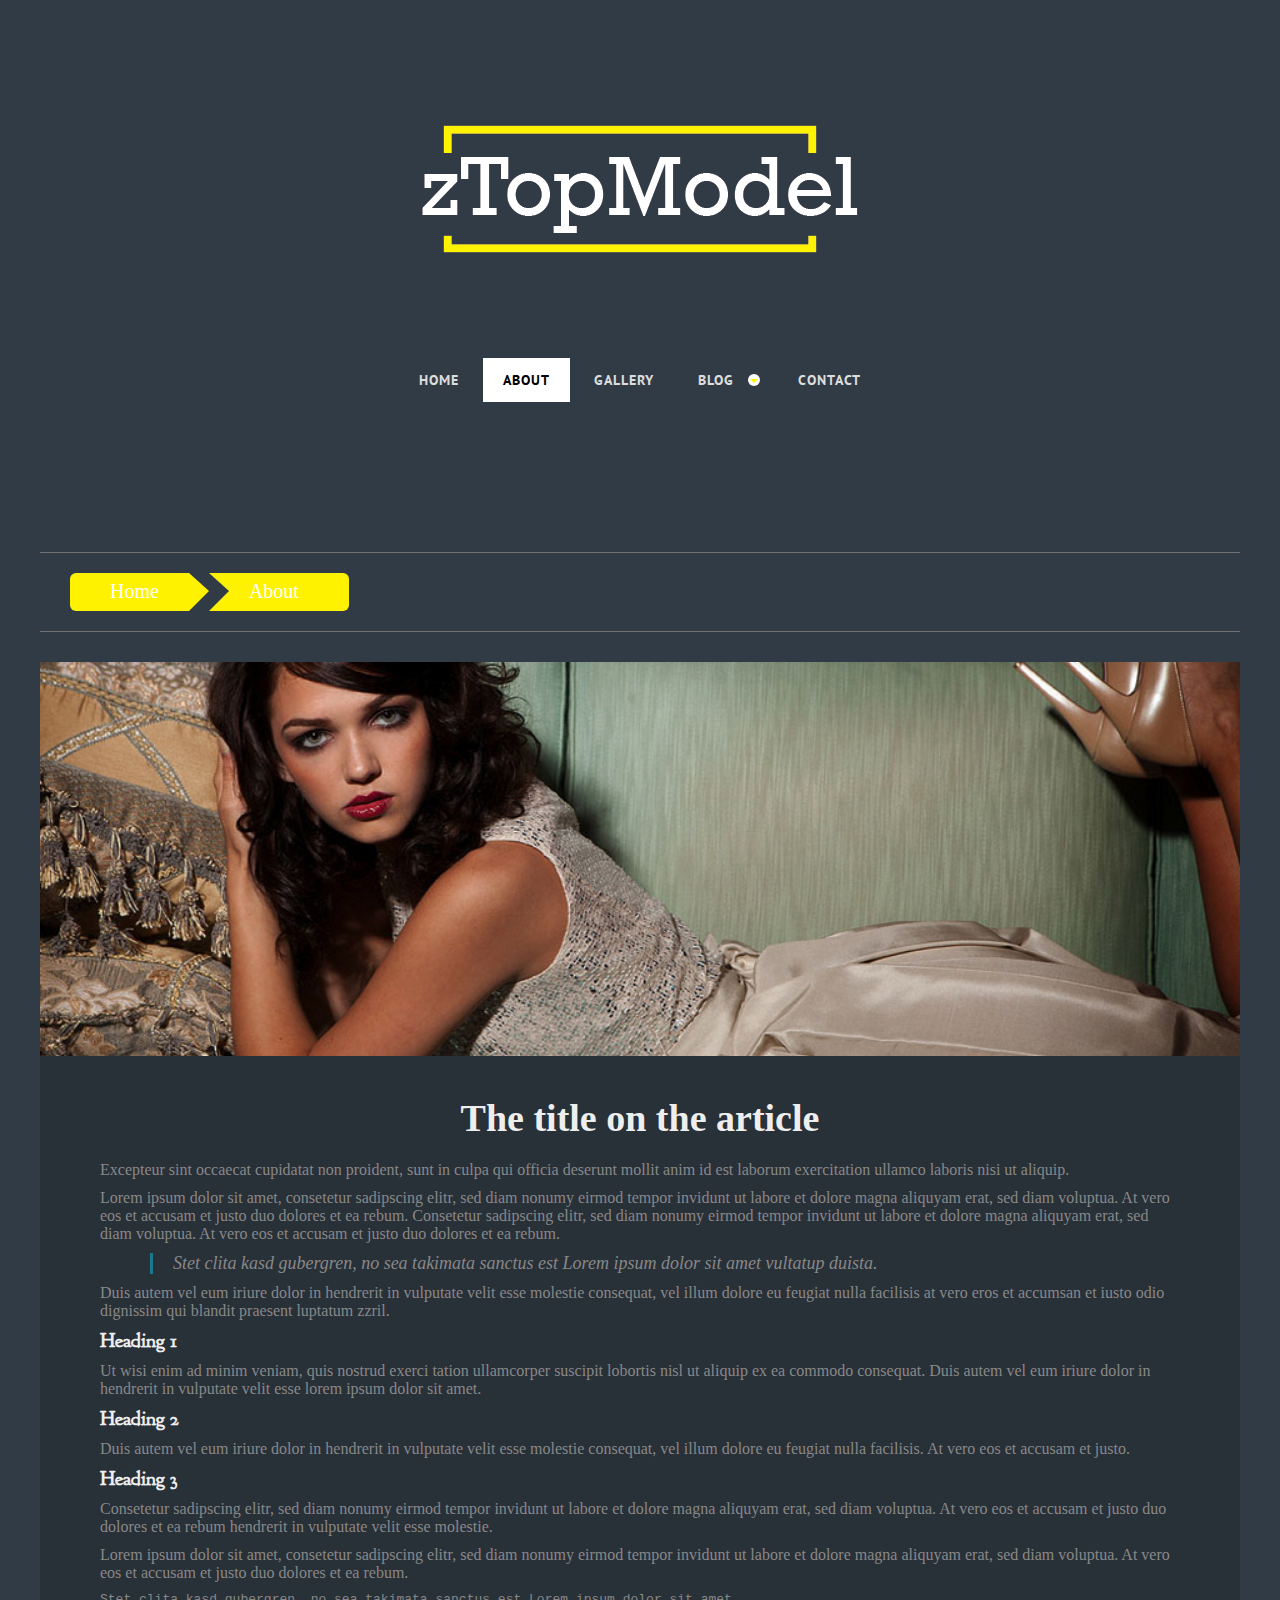
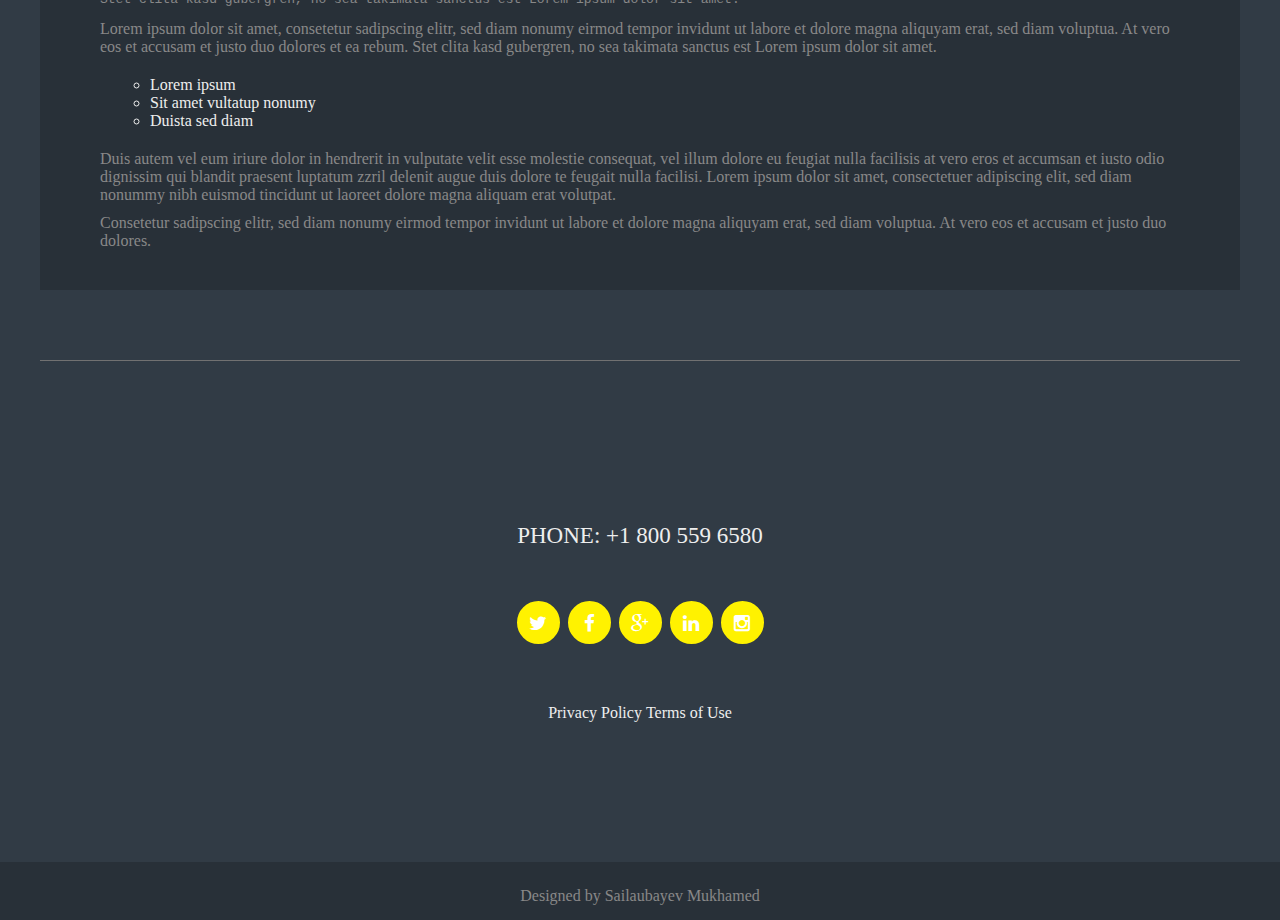
<file: zTopModel/single.html>
<!DOCTYPE html>
<!--[if lt IE 7 ]><html class="ie ie6" lang="en"> <![endif]-->
<!--[if IE 7 ]><html class="ie ie7" lang="en"> <![endif]-->
<!--[if IE 8 ]><html class="ie ie8" lang="en"> <![endif]-->
<!--[if (gte IE 9)|!(IE)]><!-->
<html lang="en">
<!--<![endif]-->

<head>

	<!-- Basic Page Needs
  ================================================== -->
	<meta charset="utf-8">
	<title>zTopModel</title>
	<meta name="author" content="Sailaubayev Mukhamed">

	<!-- Mobile Specific Metas
  ================================================== -->
	<meta name="viewport" content="width=device-width, initial-scale=1, maximum-scale=1">

	<!-- CSS
  ================================================== -->
	<link rel="stylesheet" href="css/zerogrid.css">
	<link rel="stylesheet" href="css/style.css">
	<link rel="stylesheet" href="css/menu.css">
	<link href="font-awesome/css/font-awesome.min.css" rel="stylesheet" type="text/css">


	<!--[if lt IE 8]>
       <div style=' clear: both; text-align:center; position: relative;'>
         <a href="http://windows.microsoft.com/en-US/internet-explorer/products/ie/home?ocid=ie6_countdown_bannercode">
           <img src="http://storage.ie6countdown.com/assets/100/images/banners/warning_bar_0000_us.jpg" border="0" height="42" width="820" alt="You are using an outdated browser. For a faster, safer browsing experience, upgrade for free today." />
        </a>
      </div>
    <![endif]-->
	<!--[if lt IE 9]>
		<script src="js/html5.js"></script>
		<script src="js/css3-mediaqueries.js"></script>
	<![endif]-->

</head>

<body>
	<div class="wrap-body">

		<!--////////////////////////////////////Header-->
		<header>
			<div class="zerogrid">
				<div class="wrap-header">
					<div class="logo t-center"><a href="index.html"><img src="images/logo.png" /></a></div>
					<div id='cssmenu' class="align-center">
						<ul>
							<li><a href='index.html'><span>Home</span></a></li>
							<li class="active"><a href='single.html'><span>About</span></a></li>
							<li><a href='gallery.html'><span>Gallery</span></a></li>
							<li class=' has-sub'><a href='archive.html'><span>Blog</span></a>
								<ul>
									<li class='has-sub'><a href='#'><span>Item 1</span></a>
										<ul>
											<li><a href='#'><span>Sub Item</span></a></li>
											<li class='last'><a href='#'><span>Sub Item</span></a></li>
										</ul>
									</li>
									<li class='has-sub'><a href='#'><span>Item 2</span></a>
										<ul>
											<li><a href='#'><span>Sub Item</span></a></li>
											<li class='last'><a href='#'><span>Sub Item</span></a></li>
										</ul>
									</li>
								</ul>
							</li>
							<li class='last'><a href='contact.html'><span>Contact</span></a></li>
						</ul>
					</div>
				</div>
			</div>
		</header>

		<section id="container">
			<div class="zerogrid">
				<div class="wrap-container clearfix">
					<div id="main-content">
						<div class="wrap-content">
							<div class="crumbs">
								<ul>
									<li><a href="index.html">Home</a></li>
									<li><a href="single.html">About</a></li>
								</ul>
							</div>
							<article>
								<div class="art-header">
									<img src="images/1.jpg" />
								</div>
								<div class="art-content">
									<h1 class="entry-title">The title on the article</h1>
									<div class="excerpt">
										<p>Excepteur sint occaecat cupidatat non proident, sunt in culpa qui officia deserunt mollit anim id
											est laborum exercitation ullamco laboris nisi ut aliquip.</p>
									</div>
									<p>Lorem ipsum dolor sit amet, consetetur sadipscing elitr, sed diam nonumy eirmod tempor invidunt ut
										labore et dolore magna aliquyam erat, sed diam voluptua. At vero eos et accusam et justo duo dolores
										et ea rebum. Consetetur sadipscing elitr, sed diam nonumy eirmod tempor invidunt ut labore et dolore
										magna aliquyam erat, sed diam voluptua. At vero eos et accusam et justo duo dolores et ea rebum.</p>
									<blockquote>
										<p>Stet clita kasd gubergren, no sea takimata sanctus est Lorem ipsum dolor sit amet vultatup
											duista.</p>
									</blockquote>
									<p>Duis autem vel eum iriure dolor in hendrerit in vulputate velit esse molestie consequat, vel illum
										dolore eu feugiat nulla facilisis at vero eros et accumsan et iusto odio dignissim qui blandit
										praesent luptatum zzril.</p>
									<h2>Heading 1</h2>
									<p>Ut wisi enim ad minim veniam, quis nostrud exerci tation ullamcorper suscipit lobortis nisl ut
										aliquip ex ea commodo consequat. Duis autem vel eum iriure dolor in hendrerit in vulputate velit
										esse lorem ipsum dolor sit amet.</p>
									<h2>Heading 2</h2>
									<p>Duis autem vel eum iriure dolor in hendrerit in vulputate velit esse molestie consequat, vel illum
										dolore eu feugiat nulla facilisis. At vero eos et accusam et justo.</p>
									<h2>Heading 3</h2>
									<p>Consetetur sadipscing elitr, sed diam nonumy eirmod tempor invidunt ut labore et dolore magna
										aliquyam erat, sed diam voluptua. At vero eos et accusam et justo duo dolores et ea rebum hendrerit
										in vulputate velit esse molestie.</p>
									<p>Lorem ipsum dolor sit amet, consetetur sadipscing elitr, sed diam nonumy eirmod tempor invidunt ut
										labore et dolore magna aliquyam erat, sed diam voluptua. At vero eos et accusam et justo duo dolores
										et ea rebum.</p>
									<p><code>Stet clita kasd gubergren, no sea takimata sanctus est Lorem ipsum dolor sit amet.</code></p>
									<p>Lorem ipsum dolor sit amet, consetetur sadipscing elitr, sed diam nonumy eirmod tempor invidunt ut
										labore et dolore magna aliquyam erat, sed diam voluptua. At vero eos et accusam et justo duo dolores
										et ea rebum. Stet clita kasd gubergren, no sea takimata sanctus est Lorem ipsum dolor sit amet.</p>
									<div class="note">
										<ol>
											<li>Lorem ipsum</li>
											<li>Sit amet vultatup nonumy</li>
											<li>Duista sed diam</li>
										</ol>
										<div class="clear"></div>
									</div>
									<p>Duis autem vel eum iriure dolor in hendrerit in vulputate velit esse molestie consequat, vel illum
										dolore eu feugiat nulla facilisis at vero eros et accumsan et iusto odio dignissim qui blandit
										praesent luptatum zzril delenit augue duis dolore te feugait nulla facilisi. Lorem ipsum dolor sit
										amet, consectetuer adipiscing elit, sed diam nonummy nibh euismod tincidunt ut laoreet dolore magna
										aliquam erat volutpat.</p>
									<p>Consetetur sadipscing elitr, sed diam nonumy eirmod tempor invidunt ut labore et dolore magna
										aliquyam erat, sed diam voluptua. At vero eos et accusam et justo duo dolores.</p>
								</div>
							</article>
						</div>
					</div>
					<hr class="line">
				</div>
			</div>
		</section>

		<!--////////////////////////////////////Footer-->
		<footer class="t-center">
			<div class="wrap-footer">
				<div class="zerogrid">
					<div class="row">
						<span class="phone">PHONE: +1 800 559 6580</span>
						<ul class="bottom-social">
							<li><a href="#"><i class="fa fa-twitter"></i></a></li>
							<li><a href="#"><i class="fa fa-facebook"></i></a></li>
							<li><a href="#"><i class="fa fa-google-plus"></i></a></li>
							<li><a href="#"><i class="fa fa-linkedin"></i></a></li>
							<li><a href="#"><i class="fa fa-instagram"></i></a></li>
						</ul>
						<ul class="quick-link">
							<li><a href="#">Privacy Policy</a></li>
							<li><a href="#">Terms of Use</a></li>
						</ul>
					</div>
				</div>
			</div>
			<div class="bottom-footer">
				<div class="zerogrid">
					<div class="row">
						<div class="copy-right">
							<p>Designed by Sailaubayev Mukhamed</p>
						</div>
					</div>
				</div>
			</div>
		</footer>

		<script type="text/javascript">
			$(function () {
				if ($.browser.msie && $.browser.version.substr(0, 1) < 7) {
					$('li').has('ul').mouseover(function () {
						$(this).children('ul').css('visibility', 'visible');
					}).mouseout(function () {
						$(this).children('ul').css('visibility', 'hidden');
					})
				}

				/* Mobile */
				$("#menu-trigger").on("click", function () {
					$("#menu").slideToggle();
				});

				// iPad
				var isiPad = navigator.userAgent.match(/iPad/i) != null;
				if (isiPad) $('#menu ul').addClass('no-transition');
			});          
		</script>


	</div>

	<script src="js/jquery1111.min.js" type="text/javascript"></script>
	<script src="js/script.js"></script>
</body>

</html>
</file>
<file: zPainting/css/zerogrid.css>
/* -------------------------------------------- */
/* ------------------Grid System--------------- */ 
.zerogrid{ width: 1000px; position: relative; margin: 0 auto; padding: 0px;}
.zerogrid:after { content: "\0020"; display: block; height: 0; clear: both; visibility: hidden; }

.zerogrid .f-right{float: right!important;}
.zerogrid .f-left{float: left!important;}

.zerogrid .row{}
.zerogrid .row:before,.row:after { content: '\0020'; display: block; overflow: hidden; visibility: hidden; width: 0; height: 0; }
.zerogrid .row:after{clear: both; }
.zerogrid .row{zoom: 1;}

.zerogrid .wrap-col{margin:10px;}

.zerogrid .col-1-2, .zerogrid .col-1-3, .zerogrid .col-2-3, .zerogrid .col-1-4, .zerogrid .col-2-4, .zerogrid .col-3-4, .zerogrid .col-1-5, .zerogrid .col-2-5, .zerogrid .col-3-5, .zerogrid .col-4-5, .zerogrid .col-1-6, .zerogrid .col-2-6, .zerogrid .col-3-6, .zerogrid .col-4-6, .zerogrid .col-5-6{float:left; display: inline-block;}

.zerogrid .col-full{width:100%;}

.zerogrid .col-1-2,.zerogrid .col-1-2-fixed{width:50%;}
.zerogrid .offset-1-2{margin-left: 50%;}

.zerogrid .col-1-3,.zerogrid .col-1-3-fixed{width:33.33%;}
.zerogrid .col-2-3,.zerogrid .col-2-3-fixed{width:66.66%;}
.zerogrid .offset-1-3{margin-left: 33.33%;}
.zerogrid .offset-2-3{margin-left: 66.66%;}

.zerogrid .col-1-4,.zerogrid .col-1-4-fixed{width:25%;}
.zerogrid .col-2-4,.zerogrid .col-2-4-fixed{width:50%;}
.zerogrid .col-3-4,.zerogrid .col-3-4-fixed{width:75%;}
.zerogrid .offset-1-4{margin-left: 25%;}
.zerogrid .offset-2-4{margin-left: 50%;}
.zerogrid .offset-3-4{margin-left: 75%;}

.zerogrid .col-1-5,.zerogrid .col-1-5-fixed{width:20%;}
.zerogrid .col-2-5,.zerogrid .col-2-5-fixed{width:40%;}
.zerogrid .col-3-5,.zerogrid .col-3-5-fixed{width:60%;}
.zerogrid .col-4-5,.zerogrid .col-4-5-fixed{width:80%;}
.zerogrid .offset-1-5{margin-left: 20%;}
.zerogrid .offset-2-5{margin-left: 40%;}
.zerogrid .offset-3-5{margin-left: 60%;}
.zerogrid .offset-4-5{margin-left: 80%;}

.zerogrid .col-1-6,.zerogrid .col-1-6-fixed{width:16.66%;}
.zerogrid .col-2-6,.zerogrid .col-2-6-fixed{width:33.33%;}
.zerogrid .col-3-6,.zerogrid .col-3-6-fixed{width:50%;}
.zerogrid .col-4-6,.zerogrid .col-4-6-fixed{width:66.66%;}
.zerogrid .col-5-6,.zerogrid .col-5-6-fixed{width:83.33%;}
.zerogrid .offset-1-6{margin-left: 16.66%;}
.zerogrid .offset-2-6{margin-left: 33.33%;}
.zerogrid .offset-3-6{margin-left: 50%;}
.zerogrid .offset-4-6{margin-left: 66.66%;}
.zerogrid .offset-5-6{margin-left: 83.33%;}

@media only screen and (min-width: 960px) and (max-width: 1199px) {
	.zerogrid{width:960px;}
}

@media only screen and (min-width: 768px) and (max-width: 959px) {
	.zerogrid{width:768px;}
}

@media only screen and (max-width: 767px) {
	.zerogrid, .zerogrid .col-1-2, .zerogrid .col-1-3, .zerogrid .col-2-3, .zerogrid .col-1-4, .zerogrid .col-2-4, .zerogrid .col-3-4, .zerogrid .col-1-5, .zerogrid .col-2-5, .zerogrid .col-3-5, .zerogrid .col-4-5, .zerogrid .col-1-6, .zerogrid .col-2-6, .zerogrid .col-3-6, .zerogrid .col-4-6, .zerogrid .col-5-6{width:100%;}
	
	.zerogrid .offset-1-2, .zerogrid .offset-1-3, .zerogrid .offset-2-3, .zerogrid .offset-1-4, .zerogrid .offset-2-4, .zerogrid .offset-3-4, .zerogrid .offset-1-5, .zerogrid .offset-2-5, .zerogrid .offset-3-5, .zerogrid .offset-4-5, .zerogrid .offset-1-6, .zerogrid .offset-2-6, .zerogrid .offset-3-6, .zerogrid .offset-4-6, .zerogrid .offset-5-6{margin-left:0;}
}
</file>
<file: zPainting/css/style.css>
@import url('https://fonts.googleapis.com/css?family=Teko:300,400');
@import url(https://fonts.googleapis.com/css?family=Oswald);
/* ---------------------------------------------------------------------------- */
/* ------------------------------------Reset----------------------------------- */
/* ---------------------------------------------------------------------------- */
a,abbr,acronym,address,applet,article,aside,audio,b,blockquote,big,body,center,canvas,caption,cite,code,command,datalist,dd,del,details,dfn,dl,div,dt,em,embed,fieldset,figcaption,figure,font,footer,form,h1,h2,h3,h4,h5,h6,header,hgroup,html,i,iframe,img,ins,kbd,keygen,label,legend,li,meter,nav,object,ol,output,p,pre,progress,q,s,samp,section,small,span,source,strike,strong,sub,sup,table,tbody,tfoot,thead,th,tr,tdvideo,tt,u,ul,var{background:transparent;border:0 none;font-size:100%;margin:0;padding:0;border:0;outline:0;vertical-align:top;}ol, ul {list-style:none;}blockquote, q {quotes:none;}table, table td {padding:0;border:none;border-collapse:collapse;}img {vertical-align:top;}embed {vertical-align:top;}
article, aside, audio, canvas, command, datalist, details, embed, figcaption, figure, footer, header, hgroup, keygen, meter, nav, output, progress, section, source, video {display:block;}
mark, rp, rt, ruby, summary, time {display:inline;}
input, textarea {border:0; padding:0; margin:0; outline: 0;}
iframe {border:0; margin:0; padding:0;}
input, textarea, select {margin:0; padding:0px;}


/* ---------------------------------------------------------------------------- */
/* ---------------------------------------------------------------------------- */
/* ---------------------------------------------------------------------------- */
* {
  -webkit-box-sizing: border-box;
     -moz-box-sizing: border-box;
          box-sizing: border-box;
}


/* ---------------------------------------------------------------------------- */
/* ---------------------------------------------------------------------------- */
/* ---------------------------------------------------------------------------- */

html { -webkit-text-size-adjust: none;}
.video embed,.video object,.video iframe { width: 100%;  height: auto;}
img{max-width:100%;	height: auto;width: auto\9; /* ie8 */}

a{color: #888;text-decoration: none;-webkit-transition: all .2s ease-in-out;-moz-transition: all .2s ease-in-out;transition: all .2s ease-in-out;}
a:hover {color: #131313; text-decoration: none;}

h1, h2 	{font-size: 25px;line-height: 30px;}
h3, h4	{font-size: 20px;line-height: 20px;}
h5, h6	{font-size: 16px;line-height: 16px;}
h1,h2,h3,h4,h5,h6 {letter-spacing: 1px;line-height: 1.2;}

p{margin: 10px 0;}

label {cursor:pointer;margin:5px 0;display:block;font-weight:bold;}
input {display:block;width:100%;color:#222;border:1px solid #d1d1d1;padding:23px;margin: 5px 0 20px 0;font-size: 16px;}
input[type="submit"]{padding: 15px;}
textarea {display:block;width:100%;height:250px;background-color:#fff; color:#222;border:1px solid #d1d1d1;padding:10px;margin: 5px 0 20px 0;}

input:not([type]), input[type="color"], input[type="email"], input[type="number"], input[type="password"], input[type="tel"], input[type="url"], input[type="text"], input[type="search"], textarea, .form-control, select {
	border-radius: 0 0 0 0;
    box-shadow: none;
    display: block;
    font-weight: normal;
    line-height: 1.2;
    outline: medium none;
    transition: border-color 0.2s ease-in-out 0s, color 0.2s ease-in-out 0s;
    width: 100%;
}

.t-center{text-align: center !important;}
.t-left{text-align: left;}
.t-right{text-align: right;}
.f-right{float: right;}
.f-left{float: left;}

.post{}
.post:after, .post:before, article:after, article:before, section:after, section:before{clear: both; content: '\0020'; display: block; visibility: hidden; width: 0; height: 0;}
.post img{margin: 30px 0;}

.clear{content: "\0020"; display: block; height: 0; clear: both; visibility: hidden; }
.clearfix:after, .clearfix:before{clear: both; content: '\0020'; display: block; visibility: hidden; width: 0; height: 0;}

.list-inline li{display: inline-block;}

/* ---------------------------------------------------------------------------- */
/* ------------------------------------Html-Body------------------------------- */
/* ---------------------------------------------------------------------------- */
html, body {width:100%; padding:0; margin:0;}
body {font: 14px/25px Arial, Helvetica, sans-serif;font-family: 'Teko', sans-serif;background: #fff;color: #666;font-size: 19px;line-height: 1.6em;letter-spacing: .2px;}
body .wrap-body{}

/* ---------------------------------------------------------------------------- */
/* ---------------------------------Top-Site----------------------------------- */
/* ---------------------------------------------------------------------------- */
#top {padding: 20px 0; color: #fff;margin-bottom: 40px;}
#top .top-search{}
#top ul.top-link {margin-top: 10px;}

.link{}
.link a{display:inline-block;text-decoration:none;letter-spacing:1px; color: #888888;}
.link a:hover{color:#fff}
.link  li:after{content: "-";padding: 0 10px;}
.link  li:last-child:after{content:'';padding:0px;display:none}
ul.link li{padding: 0;margin: 0;}

@media  (max-width: 767px){
	#top ul.top-link,
	#top .top-search	{text-align: center;}
	#top .top-search form{margin: 30px auto 0;}
}

/* ---------------------------------------------------------------------------- */
/* -------------------------------------Search--------------------------------- */
/* ---------------------------------------------------------------------------- */
#searchtext input {border: 1px solid #888;color: #fff;display: block;padding: 10px;width: 100%;box-sizing: border-box;font-size: 15px;margin: 0;background-color: transparent;height: 42px;}
#form-container{max-width: 360px;text-align: center;}
#searchtext {overflow: hidden;}

a.search-submit-button {background: #fff;border-bottom: 1px solid #eeeeee;border-right: 1px solid #eeeeee;border-top: 1px solid #eeeeee;color: #131313;display: block;float: right;padding: 10px;font-size: 17px;text-align: center;width: 45px;box-sizing: border-box;height: 42px;}

/* ---------------------------------------------------------------------------- */
/* -------------------------------------Header--------------------------------- */
/* ---------------------------------------------------------------------------- */
header{background: #131313;padding: 40px 0 55px;margin-bottom: 70px;}

a.site-branding {text-align: center;color: #888;margin-bottom: 45px;height: auto;padding: 0;display: inline-block;}
.main-header h1.site-title, .main-header .site-title a {letter-spacing: 2px;color: #131313;margin: 0;text-transform: uppercase;font-size: 39px;font-weight: 300;line-height: 1;}
p.site-description{margin: 0;font-size: 16px;}

/* ---------------------------------------------------------------------------- */
/* -------------------------------------Container------------------------------ */
/* ---------------------------------------------------------------------------- */
#container {}
#container .wrap-container{}

/* ---MainContent-Article--- */
#main-content{}
#main-content .wrap-content{padding: 30px 0;}



/* ---Article--- */
.single-post{}
.single-post .wrap-post, .comments-are, .contact-form {background: #f6f6f6;padding:30px; position: relative;margin: 50px 0 ;}
article.single-post{border-bottom: none; padding-bottom: 0;}
article.single-post .wrap-post, .comments-are {padding:30px 20px; position: relative;margin: 50px 0 ;}
article{background: #ffffff; color: #3F3F3F; margin: 30px 0 40px;border-bottom: 1px solid #e1e1e1;padding: 0 30px 50px;}
article:last-child{border-bottom: none;}
article:after, article:before{clear: both; content: '\0020'; display: block; visibility: hidden; width: 0; height: 0;}
article .post-thumbnail-wrap {text-align: center;width: 100%;margin-bottom: 10px;}
article .post-thumbnail-wrap img {}
article h2.entry-title{font-size: 53px;margin: 10px 0 0;font-weight: 300;letter-spacing: 2px;line-height: 1.1;}
article h2.entry-title a{color: #131313;}
article h2.entry-title a:hover{color: #555}
article .l-tags{text-align: center; font-size: 11px;}

article .entry-header{margin-bottom: 30px;}
article.single-post .entry-header{margin-bottom: 30px;text-align: center;}
article.single-post .entry-header h1.entry-title{font-size: 58px;line-height: 30px;letter-spacing: 2px;font-weight: 300;margin: 0;text-transform: uppercase;margin-bottom: 0;line-height: 1.1}
article.single-post .entry-header h1.entry-title a {color: #575756;margin: 0;}
article .entry-title-blog a:hover {color: #628d7c;}

article .entry-header .time {font-family: "Merriweather",Georgia,serif;color: #888;font-size: 17px;padding-bottom: 10px;display: block;}
article .entry-header .cat-links {font-size: 17px;color: #7fcaad;text-transform: uppercase;letter-spacing: 1px;padding-top: 10px;display: block;}

article .entry-header .entry-meta{color: #888;font-size: 17px;}
article .entry-header .entry-meta a {color: #888;}
article .entry-header .entry-meta a:hover {color: #131313;}

article .entry-header .tags-links {display: block;}
article .entry-header .tags-links a{padding: 3px 8px 1px;background: #131313;line-height: 20px;}
article.single-post .entry-header .tags-links {margin-bottom: 70px;}


article .entry-content{text-align: left;}
article.single-post .entry-content{ padding: 40px 120px;}
@media  (max-width: 540px){
	article.single-post .entry-content{ padding: 30px;}
}
article .entry-content p{color: #686868;font-size: 21px;}
article .entry-content blockquote {border-left: 3px solid #1c7791;margin: 0 50px;font-style: italic;color: #666;padding-left: 20px;}
article .entry-content ol {float: left;text-align: justify;margin: 10px 50px;list-style-type: circle;font-size: 21px;}

.comments-are textarea {height:170px;}

/* ---------------------------------------------------------------------------- */
/* -------------------------------------Footer--------------------------------- */
/* ---------------------------------------------------------------------------- */
footer{text-align: center;padding: 40px 0;border-top: 1px solid #bbb;margin-top: 40px;}
footer a{color:#444;font-weight: bold;}
footer a:hover{color:#000;}
footer .wrap-footer{color: #92907C;}
footer .wrap-footer ul li {margin-bottom: 5px;border-bottom: 1px solid #555;padding: 10px 0 15px;}
footer i.fa{font-size: 22px;margin-right: 8px;}
footer .bottom-social{margin-bottom: 20px;}
footer .bottom-social i.fa{font-size: 24px;margin-right: 12px;}

.copyright{font-size: 17px;}

/* ---------------------------------------------------------------------------- */
/* -------------------------------------Contact-------------------------------- */
/* ---------------------------------------------------------------------------- */
#contact_form, #comment {padding:20px 30px 0;}

.contact-form{margin-top: 0;}
.contact-form h3{font-size: 57px; font-weight: 400;}

#ff .sendButton , #comment_form .sendButton {cursor:pointer;background-color:#575756;-webkit-border-radius:3px;-moz-border-radius:3px;border-radius:3px;width:20%;color:#ffffff;margin-top: 50px;}
#ff .sendButton:hover , #comment_form .sendButton:hover{opacity: 0.8;}

/* ---------------------------------------------------------------------------- */
/* -------------------------------------Button--------------------------------- */
/* ---------------------------------------------------------------------------- */
.button{cursor: pointer;font-size: 13px;border:1px solid #ffffff;display: inline-block;text-decoration: none;margin: 5px 0;color: #fff;padding: 10px 15px;-webkit-transition: all .35s;-moz-transition: all .35s;transition: all .35s;
}
.button:hover{text-decoration: none; background: #303030;}

.button.bt1 {background: #ec495e;color: #ffffff;padding: 10px 30px;text-align: center;border:2px solid #ec495e;font-weight: bold; font-size: 15px;border-radius: 5px;}
.button.bt1:hover{background: transparent;color: #ec495e;}
.button-skin{background-color: #ec495e;color: #fff;font-weight: bold;border: none;width: auto}
.button-skin:hover{background-color: #444;}

/* ---------------------------------------------------------------------------- */
/* ------------------------------Portfolio Box--------------------------------- */
/* ---------------------------------------------------------------------------- */	
.portfolio-box {display: block;position: relative;margin: 0 auto 30px;overflow: hidden;}
.portfolio-box:before{z-index:1;content:"";position:absolute;left:0;right:0;top:0;bottom:0;border-top:12px solid #131313;border-bottom:12px solid #131313;transform:scale(0,1);-moz-transform:scale(0,1);-webkit-transform:scale(0,1);-ms-transform:scale(0,1);transition:all 0.4s ease-in-out 0s;-moz-transition:all 0.4s ease-in-out 0s;-webkit-transition:all 0.4s ease-in-out 0s;}
.portfolio-box:after{z-index:1;content:"";position:absolute;left:0;right:0;top:0;bottom:0;border-left:12px solid #131313;border-right:12px solid #131313;transform:scale(1,0);-moz-transform:scale(1,0);-webkit-transform:scale(1,0);-ms-transform:scale(1,0);transition:all 0.4s ease-in-out 0s;-moz-transition:all 0.4s ease-in-out 0s;-webkit-transition:all 0.4s ease-in-out 0s;}
.portfolio-box:hover:before{transform:scale(1,1);-moz-transform:scale(1,1);-webkit-transform:scale(1,1);-ms-transform:scale(1,1);}
.portfolio-box:hover:after {transform:scale(1,1);-moz-transform:scale(1,1);-webkit-transform:scale(1,1);-ms-transform:scale(1,1);}

/****** Zoom Effect ******/
.portfolio-box.zoom-effect .portfolio-box-caption{}
.portfolio-box.zoom-effect img{-webkit-transition: 0.5s ease;transition: 0.5s ease;width: 100%;}
.portfolio-box:hover.zoom-effect img{-webkit-transform:scale(1.1); /* Safari and Chrome */-moz-transform:scale(1.1); /* Firefox */-ms-transform:scale(1.1); /* IE 9 */-o-transform:scale(1.1); /* Opera */transform:scale(1.1);}

.portfolio-box .portfolio-box-caption {display: block;position: absolute;bottom: 0;width: 100%;height: 100%;color: #fff;-webkit-transition: all .35s;-moz-transition: all .35s;transition: all .35s;}
.portfolio-box .portfolio-box-caption .portfolio-box-caption-content {position: absolute;top: 9%;left: 7%;width: 100%;}

.portfolio-box .portfolio-box-caption .portfolio-box-caption-content .project-name span{background: #131313;display: inline-block;line-height: 15px;padding: 12px 10px 9px;font-size: 28px;letter-spacing: 2px;text-transform: uppercase;font-weight: 300;}
.portfolio-box .portfolio-box-caption .portfolio-box-caption-content .project-name {padding: 0 20px;color: #fff;}
.portfolio-box .portfolio-box-caption .portfolio-box-caption-content .project-name {font-size: 16px;margin-bottom: 3px;text-transform: uppercase;}

.portfolio-box:hover .portfolio-box-caption {opacity: 1;}

@media(min-width:768px) {
    .portfolio-box .portfolio-box-caption .portfolio-box-caption-content .project-name {
        font-size: 19px;
    }
}
@media(max-width:768px) {
	.portfolio-box {max-width: 350px}
}
</file>
<file: zPainting/css/menu.css>
#cssmenu {
  width: auto;
  padding: 0;
  line-height: 1;
  display: block;
  position: relative;
  z-index: 9999;
}
#cssmenu ul {
  list-style: none;
  margin: 0;
  padding: 0;
  display: block;
}
#cssmenu ul:after,
#cssmenu:after {
  content: " ";
  display: block;
  font-size: 0;
  height: 0;
  clear: both;
  visibility: hidden;
}
#cssmenu ul li {
  margin: 0 10px;
  padding: 0;
  display: block;
  position: relative;
}
#cssmenu ul li a {
  text-decoration: none;
  display: block;
  margin: 0;
  -webkit-transition: color .2s ease;
  -moz-transition: color .2s ease;
  -ms-transition: color .2s ease;
  -o-transition: color .2s ease;
  transition: color .2s ease;
  -webkit-box-sizing: border-box;
  -moz-box-sizing: border-box;
  box-sizing: border-box;
}
#cssmenu ul li ul {
  position: absolute;
  left: -9999px;
  top: auto;
}
#cssmenu ul li ul li {
  max-height: 0;
  margin: 0;
  position: absolute;
  -webkit-transition: max-height 0.4s ease-out;
  -moz-transition: max-height 0.4s ease-out;
  -ms-transition: max-height 0.4s ease-out;
  -o-transition: max-height 0.4s ease-out;
  transition: max-height 0.4s ease-out;
  background: #ffffff;
}
#cssmenu ul li ul li.has-sub:after {
  display: block;
  position: absolute;
  content: "";
  height: 10px;
  width: 10px;
  border-radius: 5px;
  background: #000000;
  z-index: 1;
  top: 13px;
  right: 15px;
}
#cssmenu.align-right ul li ul li.has-sub:after {
  right: auto;
  left: 15px;
}
#cssmenu ul li ul li.has-sub:before {
  display: block;
  position: absolute;
  content: "";
  height: 0;
  width: 0;
  border: 3px solid transparent;
  border-left-color: #ffffff;
  z-index: 2;
  top: 15px;
  right: 15px;
}
#cssmenu.align-right ul li ul li.has-sub:before {
  right: auto;
  left: 15px;
  border-left-color: transparent;
  border-right-color: #ffffff;
}
#cssmenu ul li ul li a {
  font-size: 14px;
  font-weight: 400;
  text-transform: none;
  color: #000000;
  letter-spacing: 0;
  display: block;
  width: 170px;
  padding: 11px 10px 11px 20px;
}
#cssmenu ul li ul li:hover > a,
#cssmenu ul li ul li.active > a {
  color: #000;
}
#cssmenu ul li ul li:hover:after,
#cssmenu ul li ul li.active:after {
  background: #000;
}
#cssmenu ul li ul li:hover > ul {
  left: 100%;
  top: 0;
}
#cssmenu ul li ul li:hover > ul > li {
  max-height: 72px;
  position: relative;
}
#cssmenu > ul > li {
  float: left;
}
#cssmenu.align-center > ul > li {
  float: none;
  display: inline-block;
}
#cssmenu.align-center > ul {
  text-align: center;
}
#cssmenu.align-center ul ul {
  text-align: left;
}
#cssmenu.align-right > ul {
  float: right;
}
#cssmenu.align-right > ul > li:hover > ul {
  left: auto;
  right: 0;
}
#cssmenu.align-right ul ul li:hover > ul {
  right: 100%;
  left: auto;
}
#cssmenu.align-right ul ul li a {
  text-align: right;
}
#cssmenu > ul > li:after {
  content: "";
  display: block;
  position: absolute;
  width: 100%;
  height: 0;
  top: 0;
  z-index: 0;
  background: #ffffff;
  -webkit-transition: height .2s;
  -moz-transition: height .2s;
  -ms-transition: height .2s;
  -o-transition: height .2s;
  transition: height .2s;
}
#cssmenu > ul > li.has-sub > a {
  padding-right: 40px;
}
#cssmenu > ul > li.has-sub > a:after {
  display: block;
  content: "";
  background: #fff;
  height: 12px;
  width: 12px;
  position: absolute;
  border-radius: 13px;
  right: 14px;
  top: 16px;
}
#cssmenu > ul > li.has-sub > a:before {
  display: block;
  content: "";
  border: 4px solid transparent;
  border-top-color: #333;
  z-index: 2;
  height: 0;
  width: 0;
  position: absolute;
  right: 16px;
  top: 21px;
}
#cssmenu > ul > li > a {
  color: #ccc;
  padding: 15px 20px;
  text-transform: uppercase;
  z-index: 2;
  position: relative;
}
#cssmenu > ul > li:hover:after,
#cssmenu > ul > li.active:after {
  height: 100%;
}
#cssmenu > ul > li:hover > a,
#cssmenu > ul > li.active > a {
  color: #131313;
}
#cssmenu > ul > li:hover > a:after,
#cssmenu > ul > li.active > a:after {
  background: #000000;
}
#cssmenu > ul > li:hover > a:before,
#cssmenu > ul > li.active > a:before {
  border-top-color: #ffffff;
}
#cssmenu > ul > li:hover > ul {
  left: 0;
}
#cssmenu > ul > li:hover > ul > li {
  max-height: 72px;
  position: relative;
  background: #ffffff;
}
#cssmenu > ul > li > ul > li:hover > ul > li{ background: #ffffff;}
#cssmenu > ul > li:hover > ul > li a{
	 color: #333;
}
#cssmenu #menu-button {
  display: none;
}
#cssmenu > ul > li > a {
  display: block;
}
#cssmenu > ul > li {
  width: auto;
}
#cssmenu > ul > li > ul {
  width: 170px;
  display: block;
}
#cssmenu > ul > li > ul > li {
  width: 170px;
  display: block;
}
@media all and (max-width: 800px), only screen and (-webkit-min-device-pixel-ratio: 2) and (max-width: 1024px), only screen and (min--moz-device-pixel-ratio: 2) and (max-width: 1024px), only screen and (-o-min-device-pixel-ratio: 2/1) and (max-width: 1024px), only screen and (min-device-pixel-ratio: 2) and (max-width: 1024px), only screen and (min-resolution: 192dpi) and (max-width: 1024px), only screen and (min-resolution: 2dppx) and (max-width: 1024px) {
	#cssmenu{background: #fff;}
  #cssmenu > ul {
    max-height: 0;
    overflow: hidden;
    -webkit-transition: max-height 0.35s ease-out;
    -moz-transition: max-height 0.35s ease-out;
    -ms-transition: max-height 0.35s ease-out;
    -o-transition: max-height 0.35s ease-out;
    transition: max-height 0.35s ease-out;
  }
  #cssmenu > ul > li > ul {
    width: 100%;
    display: block;
  }
  #cssmenu.align-right ul li a {
    text-align: left;
  }
  #cssmenu > ul > li > ul > li {
    width: 100%;
    display: block;
  }
  #cssmenu.align-right ul ul li a {
    text-align: left;
  }
  #cssmenu > ul > li > ul > li > a {
    width: 100%;
    display: block;
  }
  #cssmenu ul li ul li a {
    width: 100%;
  }
  #cssmenu.align-center > ul {
    text-align: left;
  }
  #cssmenu.align-center > ul > li {
    display: block;
  }
  #cssmenu > ul.open {
    max-height: 1000px;
    border-top: 1px solid rgba(110, 110, 110, 0.25);
  }
  #cssmenu ul {
    width: 100%;
  }
  #cssmenu ul > li {
    float: none;
    width: 100%;
  }
  #cssmenu ul li a {
    -webkit-box-sizing: border-box;
    -moz-box-sizing: border-box;
    box-sizing: border-box;
    width: 100%;
    padding: 12px 20px;
  }
  #cssmenu ul > li:after {
    display: none;
  }
  #cssmenu ul li.has-sub > a:after,
  #cssmenu ul li.has-sub > a:before,
  #cssmenu ul li ul li.has-sub:after,
  #cssmenu ul li ul li.has-sub:before {
    display: none;
  }
  #cssmenu ul li ul,
  #cssmenu ul li ul li ul,
  #cssmenu ul li ul li:hover > ul,
  #cssmenu.align-right ul li ul,
  #cssmenu.align-right ul li ul li ul,
  #cssmenu.align-right ul li ul li:hover > ul {
    left: 0;
    position: relative;
    right: auto;
  }
  #cssmenu ul li ul li,
  #cssmenu ul li:hover > ul > li {
    max-height: 999px;
    position: relative;
    background: none;
  }
  #cssmenu ul li ul li a {
    padding: 8px 20px 8px 35px;
    color: #ffffff;
  }
  #cssmenu ul li ul ul li a {
    padding: 8px 20px 8px 50px;
  }
  #cssmenu ul li ul li:hover > a {
    color: #000000;
  }
  #cssmenu #menu-button {
    display: block;
    -webkit-box-sizing: border-box;
    -moz-box-sizing: border-box;
    box-sizing: border-box;
    width: 100%;
    padding: 15px 20px;
    text-transform: uppercase;
    font-weight: 700;
    font-size: 14px;
    letter-spacing: 1px;
    color: #131313;
    cursor: pointer;
  }
  #cssmenu #menu-button:after {
    display: block;
    content: '';
    position: absolute;
    height: 3px;
    width: 22px;
    border-top: 2px solid #131313;
    border-bottom: 2px solid #131313;
    right: 20px;
    top: 16px;
  }
  #cssmenu #menu-button:before {
    display: block;
    content: '';
    position: absolute;
    height: 3px;
    width: 22px;
    border-top: 2px solid #131313;
    right: 20px;
    top: 26px;
  }
  #cssmenu ul li a{color: #fff;}
  
  #cssmenu ul li ul li:hover > a,
  #cssmenu ul li ul li.active > a  {
    color: #888;
  }
  #cssmenu ul li ul li:hover:after,
  #cssmenu ul li ul li.active:after {
    background: #fff;
  }
  #cssmenu > ul > li:hover > a,
  #cssmenu > ul > li.active > a {
    color: #888;
  }
  #cssmenu > ul.open {
	background: #131313;
  }
}
</file>
<file: zTopModel/css/zerogrid.css>
/* ------------------Grid System--------------- */ 
.zerogrid{ width: 1200px; position: relative; margin: 0 auto; padding: 0px;}
.zerogrid:after { content: "\0020"; display: block; height: 0; clear: both; visibility: hidden; }

.zerogrid .f-right{float: right!important;}
.zerogrid .f-left{float: left!important;}

.zerogrid .row{}
.zerogrid .row:before,.row:after { content: '\0020'; display: block; overflow: hidden; visibility: hidden; width: 0; height: 0; }
.zerogrid .row:after{clear: both; }
.zerogrid .row{zoom: 1;}

.zerogrid .wrap-col{margin:10px;}

.zerogrid .col-1-2, .zerogrid .col-1-3, .zerogrid .col-2-3, .zerogrid .col-1-4, .zerogrid .col-2-4, .zerogrid .col-3-4, .zerogrid .col-1-5, .zerogrid .col-2-5, .zerogrid .col-3-5, .zerogrid .col-4-5, .zerogrid .col-1-6, .zerogrid .col-2-6, .zerogrid .col-3-6, .zerogrid .col-4-6, .zerogrid .col-5-6{float:left; display: inline-block;}

.zerogrid .col-full{width:100%;}

.zerogrid .col-1-2,.zerogrid .col-1-2-fixed{width:50%;}
.zerogrid .offset-1-2{margin-left: 50%;}

.zerogrid .col-1-3,.zerogrid .col-1-3-fixed{width:33.33%;}
.zerogrid .col-2-3,.zerogrid .col-2-3-fixed{width:66.66%;}
.zerogrid .offset-1-3{margin-left: 33.33%;}
.zerogrid .offset-2-3{margin-left: 66.66%;}

.zerogrid .col-1-4,.zerogrid .col-1-4-fixed{width:25%;}
.zerogrid .col-2-4,.zerogrid .col-2-4-fixed{width:50%;}
.zerogrid .col-3-4,.zerogrid .col-3-4-fixed{width:75%;}
.zerogrid .offset-1-4{margin-left: 25%;}
.zerogrid .offset-2-4{margin-left: 50%;}
.zerogrid .offset-3-4{margin-left: 75%;}

.zerogrid .col-1-5,.zerogrid .col-1-5-fixed{width:20%;}
.zerogrid .col-2-5,.zerogrid .col-2-5-fixed{width:40%;}
.zerogrid .col-3-5,.zerogrid .col-3-5-fixed{width:60%;}
.zerogrid .col-4-5,.zerogrid .col-4-5-fixed{width:80%;}
.zerogrid .offset-1-5{margin-left: 20%;}
.zerogrid .offset-2-5{margin-left: 40%;}
.zerogrid .offset-3-5{margin-left: 60%;}
.zerogrid .offset-4-5{margin-left: 80%;}

.zerogrid .col-1-6,.zerogrid .col-1-6-fixed{width:16.66%;}
.zerogrid .col-2-6,.zerogrid .col-2-6-fixed{width:33.33%;}
.zerogrid .col-3-6,.zerogrid .col-3-6-fixed{width:50%;}
.zerogrid .col-4-6,.zerogrid .col-4-6-fixed{width:66.66%;}
.zerogrid .col-5-6,.zerogrid .col-5-6-fixed{width:83.33%;}
.zerogrid .offset-1-6{margin-left: 16.66%;}
.zerogrid .offset-2-6{margin-left: 33.33%;}
.zerogrid .offset-3-6{margin-left: 50%;}
.zerogrid .offset-4-6{margin-left: 66.66%;}
.zerogrid .offset-5-6{margin-left: 83.33%;}

@media only screen and (min-width: 960px) and (max-width: 1199px) {
	.zerogrid{width:960px;}
}

@media only screen and (min-width: 768px) and (max-width: 959px) {
	.zerogrid{width:768px;}
}

@media only screen and (max-width: 767px) {
	.zerogrid, .zerogrid .col-1-2, .zerogrid .col-1-3, .zerogrid .col-2-3, .zerogrid .col-1-4, .zerogrid .col-2-4, .zerogrid .col-3-4, .zerogrid .col-1-5, .zerogrid .col-2-5, .zerogrid .col-3-5, .zerogrid .col-4-5, .zerogrid .col-1-6, .zerogrid .col-2-6, .zerogrid .col-3-6, .zerogrid .col-4-6, .zerogrid .col-5-6{width:100%;}
	
	.zerogrid .offset-1-2, .zerogrid .offset-1-3, .zerogrid .offset-2-3, .zerogrid .offset-1-4, .zerogrid .offset-2-4, .zerogrid .offset-3-4, .zerogrid .offset-1-5, .zerogrid .offset-2-5, .zerogrid .offset-3-5, .zerogrid .offset-4-5, .zerogrid .offset-1-6, .zerogrid .offset-2-6, .zerogrid .offset-3-6, .zerogrid .offset-4-6, .zerogrid .offset-5-6{margin-left:0;}
}
</file>
<file: zTopModel/css/style.css>
@import url(https://fonts.googleapis.com/css?family=Goudy+Bookletter+1911);
/* ---------------------------------------------------------------------------- */
/* ------------------------------------Reset----------------------------------- */
/* ---------------------------------------------------------------------------- */
a,abbr,acronym,address,applet,article,aside,audio,b,blockquote,big,body,center,canvas,caption,cite,code,command,datalist,dd,del,details,dfn,dl,div,dt,em,embed,fieldset,figcaption,figure,font,footer,form,h1,h2,h3,h4,h5,h6,header,hgroup,html,i,iframe,img,ins,kbd,keygen,label,legend,li,meter,nav,object,ol,output,p,pre,progress,q,s,samp,section,small,span,source,strike,strong,sub,sup,table,tbody,tfoot,thead,th,tr,tdvideo,tt,u,ul,var{background:transparent;border:0 none;font-size:100%;margin:0;padding:0;border:0;outline:0;vertical-align:top;}ol, ul {list-style:none;}blockquote, q {quotes:none;}table, table td {padding:0;border:none;border-collapse:collapse;}img {vertical-align:top;}embed {vertical-align:top;}
article, aside, audio, canvas, command, datalist, details, embed, figcaption, figure, footer, header, hgroup, keygen, meter, nav, output, progress, section, source, video {display:block;}
mark, rp, rt, ruby, summary, time {display:inline;}
input, textarea {border:0; padding:0; margin:0; outline: 0;}
iframe {border:0; margin:0; padding:0;}
input, textarea, select {margin:0; padding:0px;}

/* ---------------------------------------------------------------------------- */
/* ---------------------------------------------------------------------------- */
/* ---------------------------------------------------------------------------- */

/**:before,
*:after {
  -webkit-box-sizing: border-box;
     -moz-box-sizing: border-box;
          box-sizing: border-box;
}*/

/* ---------------------------------------------------------------------------- */
/* ---------------------------------------------------------------------------- */
/* ---------------------------------------------------------------------------- */

html { -webkit-text-size-adjust: none;}
.video embed,.video object,.video iframe { width: 100%;  height: auto;}
img{max-width:100%;	height: auto;width: auto\9; /* ie8 */}

a{color: #eee;text-decoration: none;}
a:hover {color: #FFF200;text-decoration: none;}

h1{font-size: 35px;line-height: 1.2;}
h2 , h3	{font-size: 25px;line-height: 25px;font-family: 'Goudy Bookletter 1911',Georgia,serif;margin: 25px 0;}
h4, h5, h6	{font-size: 16px;line-height: 16px;}
h1, h2 , h3, h4, h5, h6{color: #eee;}

p{margin: 10px 0;color: #888;}

.t-center{text-align: center;}
.t-left{text-align: left;}
.t-right{text-align: right;}
.f-right{float: right;}
.f-left{float: left;}

.post{}
.post:after, .post:before, article:after, article:before, section:after, section:before{clear: both; content: '\0020'; display: block; visibility: hidden; width: 0; height: 0;}

.clear{content: "\0020"; display: block; height: 0; clear: both; visibility: hidden; }
.clearfix:after, .clearfix:before{clear: both; content: '\0020'; display: block; visibility: hidden; width: 0; height: 0;}

hr.line{height: 1px; padding: 0;margin: 0 auto;color: #888;background: #717171;border: none;max-width: 1200px;text-align: center;}

/* ---------------------------------------------------------------------------- */
/* ------------------------------------Html-Body------------------------------- */
/* ---------------------------------------------------------------------------- */
html, body {width:100%; padding:0; margin:0;}
body {background: #313B45;}
body .wrap-body{}

/* ---------------------------------------------------------------------------- */
/* -------------------------------------Header--------------------------------- */
/* ---------------------------------------------------------------------------- */
header{}
header .wrap-header{padding: 120px 0;}
header .logo{margin-bottom: 100px;}

@media (max-width: 767px) { 
	header{margin-top: 0;}
	header .wrap-header{padding: 70px 10px;}
	header .logo{margin-bottom: 60px;}
	
	#cssmenu{border: 1px solid #fff;}
	#cssmenu ul li ul li:hover > a {
		color: #FFF200;
	}
	#cssmenu > ul > li:hover > a,
	#cssmenu > ul > li.active > a {
	  color: #FFF200;
	}
}
/* ---------------------------------------------------------------------------- */
/* --------------------------------Zoom-Effect--------------------------------- */
/* ---------------------------------------------------------------------------- */
.zoom-container {
	position: relative;
	overflow: hidden;
	display: inline-block;
	width: 100% !important;
}
/* ---------------------------------------------------------------------------- */
/* -------------------------------------Container------------------------------ */
/* ---------------------------------------------------------------------------- */
#container {}
#container .wrap-container{}

/* ---content-box--- */
.content-box {margin-bottom: 60px;}
.content-box .item{padding: 10px 0;}
.content-box .item .item-content{background-color: #3C4853;padding: 25px;}

.content-box.box-1{}

.content-box.box-2{padding: 30px 0 0;color: #fff;}
.content-box.box-2 h2{font-size: 40px;font-weight: 500;margin: 30px 0;line-height: 1.2;}

.content-box.box-gallery{padding-bottom: 30px;}
.content-box.box-gallery .zoom-container{margin: 0;}
.content-box.box-gallery .item img{display: block;width: 100% !important;}
.content-box.box-gallery .item {max-width: 400px;margin: auto;padding: 0;}



/* ---MainContent-Article--- */
#main-content{}
#main-content .wrap-content{padding: 30px 0;}

article{ margin-bottom: 40px;background: #283038;}
article:after, article:before{clear: both; content: '\0020'; display: block; visibility: hidden; width: 0; height: 0;}
article img{max-height: 400px;width: 100%; border: none;}
article .art-header{}
article .art-content{ padding: 40px 60px 30px 60px;}/*----*/
article .art-content blockquote {border-left: 3px solid #1c7791;font-size: 18px;margin: 0 50px;font-style: italic;color: #666;padding-left: 20px;}
article .art-content ol {float: left;text-align: justify;margin: 10px 50px;font-size: 16px;list-style-type: circle; color: #eee;}

article .entry-title {margin: 0 0 20px;text-align: center;}
article  h1.entry-title{line-height: 1.2;font-size: 38px;}
article h2{line-height: 1.1;font-size: 20px;margin: 0;}
article .info a{ color: #BE0A0A;}
article .info a:hover{ text-decoration: underline;}
/* ---------------------------------------------------------------------------- */
/* --------------------------------------Footer-------------------------------- */
/* ---------------------------------------------------------------------------- */
footer{}
footer .wrap-footer{padding: 140px 0;}
footer .bottom-footer{background: #283038;padding: 5px 0;}
footer .copy-right{margin-top: 20px;}

span.phone{color: #eee;text-transform: uppercase;font-size: 23px;line-height: 70px;}

footer ul li {display: inline-block;}
ul.bottom-social li{margin: 30px 0;text-align: center;}
ul.bottom-social li a{padding: 7px;display: block;width: 25px;height: 25px;border: 2px solid #FFF200;border-radius: 50%;font-size: 19px;color: #ffffff;background: #FFF200;margin: 0 2px;}
ul.bottom-social li a i{margin-top: 4px;}
ul.bottom-social li a:hover, ul.bottom-social li a:focus, ul.bottom-social li a:active{background: #283038;}
ul.quick-link li{margin-top: 30px;}

/* ---------------------------------------------------------------------------- */
/* -------------------------------------Contact-------------------------------- */
/* ---------------------------------------------------------------------------- */

#contact_form *{
  -webkit-box-sizing: border-box;
     -moz-box-sizing: border-box;
          box-sizing: border-box;
}

.contact h3{margin-left: 30px;}
#contact_form {padding:0px;}

#ff label {cursor:pointer;margin:5px 0;display:block;font-weight:bold;}

#ff input {display:block;width:100%;border-radius:4px;-webkit-border-radius:4px;-moz-border-radius:4px;color:#000;	border:1px solid #717171;padding:13px;margin: 5px 0 25px 0;font-size: 16px;max-height: 45px;background: transparent;}

#ff textarea {display:block;width:100%;height:200px; border-radius:4px;-webkit-border-radius:4px;-moz-border-radius:4px;background-color:#fff; color:#000;	border:1px solid #717171;padding:10px;margin: 5px 0 25px 0;background: transparent;}

#ff .sendButton {cursor:pointer;background-color:#717171;-webkit-border-radius:3px;-moz-border-radius:3px;border-radius:3px;;width:35%;color:#ffffff;}
#ff .sendButton:hover {opacity: 0.8;}


/* ---------------------------------------------------------------------------- */
/* -------------------------------------Button--------------------------------- */
/* ---------------------------------------------------------------------------- */
a.button-1{color: #000;font-family: 'Racing Sans One', cursive;font-size: 16px;margin: 20px 0;}
a.button-1:hover{text-decoration: underline;}

a.button-2{background-color: rgba(0, 0, 0, 0.5);padding: 20px; color: #fff;text-transform: uppercase;font-weight: bold;font-size: 50px;}
a.button-2:hover{background-color: rgba(0, 0, 0, 0.9);}
  
/* ---------------------------------------------------------------------------- */
/* --------------------------------------Zoom---------------------------------- */
/* ---------------------------------------------------------------------------- */
.zoom-container {
	position: relative;
	overflow: hidden;
	display: inline-block;
	font-size: 16px;
	vertical-align: top;
	box-sizing: border-box;
	-moz-box-sizing: border-box;
	-webkit-box-sizing: border-box;
}
.zoom-container img {
	display: block;
	width: 100%;
	height: auto;
	-webkit-transition: all .5s ease; /* Safari and Chrome */
    -moz-transition: all .5s ease; /* Firefox */
    -ms-transition: all .5s ease; /* IE 9 */
    -o-transition: all .5s ease; /* Opera */
    transition: all .5s ease;
	
}
.zoom-container .zoom-caption {
	position: absolute;
	top: 0;
	right: 0;
	bottom: 0;
	left: 0;
	z-index: -1;
	font-size: 15px;
	-webkit-transition: all .5s ease; /* Safari and Chrome */
    -moz-transition: all .5s ease; /* Firefox */
    -ms-transition: all .5s ease; /* IE 9 */
    -o-transition: all .5s ease; /* Opera */
    transition: all .5s ease;
}
.zoom-container .zoom-caption h3{font-family: 'Shadows Into Light', cursive;}
.zoom-container .zoom-caption a{font-size: 20px; color: #fff;}
.zoom-container .zoom-caption i{
	display: block;
	text-align: center;
	font-size: 40px;
	color: #fff;
}

.zoom-container:hover img {
	-webkit-transform:scale(1.25); /* Safari and Chrome */
    -moz-transform:scale(1.25); /* Firefox */
    -ms-transform:scale(1.25); /* IE 9 */
    -o-transform:scale(1.25); /* Opera */
     transform:scale(1.25);
}
.zoom-container:hover .zoom-caption {
	background: rgba(255, 242, 0, 0.8);
	z-index: 10;
	color: #fff;
}
.caption-inner {
	display: table;
	width: 100%;
	height: 100%;
}
.caption-inner1 {
	display: table-cell;
	width: 100%;
	height: 100%;
	vertical-align: middle;
}
/* ---------------------------------------------------------------------------- */
/* --------------------------------Google-Map---------------------------------- */
/* ---------------------------------------------------------------------------- */
.maps iframe{
    pointer-events: none;
}

/* ---------------------------------------------------------------------------- */
/* ------------------------------------Crumbs---------------------------------- */
/* ---------------------------------------------------------------------------- */
.crumbs {padding:20px 0 20px 30px;margin-bottom: 30px;border-top: 1px solid #717171;border-bottom: 1px solid #717171;}
.crumbs ul {list-style: none;display: inline-table;}
.crumbs ul li {display: inline;}
.crumbs ul li a {display: block;float: left;background: #FFF200;text-align: center;padding: 7px 30px 8px 40px;position: relative;margin: 0 20px 0 0; font-size: 20px;text-decoration: none;color: #fff;}

.crumbs ul li a:after {content: "";  border-top: 18px solid transparent;border-bottom: 20px solid transparent;border-left: 20px solid #FFF200;position: absolute; right: -20px; top: 0;z-index: 1;}
.crumbs ul li a:before {content: "";  border-top: 18px solid transparent;border-bottom: 20px solid transparent;border-left: 20px solid #313B45;position: absolute; left: 0; top: 0;}
.crumbs ul li:first-child a {border-top-left-radius: 6px; border-bottom-left-radius: 6px;}
.crumbs ul li:first-child a:before {display: none; }
.crumbs ul li:last-child a {padding-right: 50px;border-top-right-radius: 6px; border-bottom-right-radius: 6px;}
.crumbs ul li:last-child a:after {display: none; }		
.crumbs ul li a:hover {background: #222;color: #fff;}
.crumbs ul li a:hover:after {border-left-color: #222;}
</file>
<file: zTopModel/css/menu.css>
@import url(http://fonts.googleapis.com/css?family=PT+Sans:400,700);
#cssmenu {
  background: none;
  margin-top: 80px;
  width: auto;
  padding: 0;
  line-height: 1;
  display: block;
  position: relative;
  font-family: 'PT Sans', sans-serif;
  z-index: 9999;
}
#cssmenu ul {
  list-style: none;
  margin: 0;
  padding: 0;
  display: block;
}
#cssmenu ul:after,
#cssmenu:after {
  content: " ";
  display: block;
  font-size: 0;
  height: 0;
  clear: both;
  visibility: hidden;
}
#cssmenu ul li {
  margin: 0;
  padding: 0;
  display: block;
  position: relative;
}
#cssmenu ul li a {
  text-decoration: none;
  display: block;
  margin: 0;
  -webkit-transition: color .2s ease;
  -moz-transition: color .2s ease;
  -ms-transition: color .2s ease;
  -o-transition: color .2s ease;
  transition: color .2s ease;
  -webkit-box-sizing: border-box;
  -moz-box-sizing: border-box;
  box-sizing: border-box;
}
#cssmenu ul li ul {
  position: absolute;
  left: -9999px;
  top: auto;
}
#cssmenu ul li ul li {
  max-height: 0;
  position: absolute;
  -webkit-transition: max-height 0.4s ease-out;
  -moz-transition: max-height 0.4s ease-out;
  -ms-transition: max-height 0.4s ease-out;
  -o-transition: max-height 0.4s ease-out;
  transition: max-height 0.4s ease-out;
  background: #ffffff;
}
#cssmenu ul li ul li.has-sub:after {
  display: block;
  position: absolute;
  content: "";
  height: 10px;
  width: 10px;
  border-radius: 5px;
  background: #000000;
  z-index: 1;
  top: 13px;
  right: 15px;
}
#cssmenu.align-right ul li ul li.has-sub:after {
  right: auto;
  left: 15px;
}
#cssmenu ul li ul li.has-sub:before {
  display: block;
  position: absolute;
  content: "";
  height: 0;
  width: 0;
  border: 3px solid transparent;
  border-left-color: #ffffff;
  z-index: 2;
  top: 15px;
  right: 15px;
}
#cssmenu.align-right ul li ul li.has-sub:before {
  right: auto;
  left: 15px;
  border-left-color: transparent;
  border-right-color: #ffffff;
}
#cssmenu ul li ul li a {
  font-size: 14px;
  font-weight: 400;
  text-transform: none;
  color: #333;
  letter-spacing: 0;
  display: block;
  width: 170px;
  padding: 11px 10px 11px 20px;
}
#cssmenu ul li ul li:hover > a,
#cssmenu ul li ul li.active > a {
  color: #FFF200;
}
#cssmenu ul li ul li:hover:after,
#cssmenu ul li ul li.active:after {
  background: #FFF200;
}
#cssmenu ul li ul li:hover > ul {
  left: 100%;
  top: 0;
}
#cssmenu ul li ul li:hover > ul > li {
  max-height: 72px;
  position: relative;
}
#cssmenu > ul > li {
  float: left;
}
#cssmenu.align-center > ul > li {
  float: none;
  display: inline-block;
}
#cssmenu.align-center > ul {
  text-align: center;
}
#cssmenu.align-center ul ul {
  text-align: left;
}
#cssmenu.align-right > ul {
  float: right;
}
#cssmenu.align-right > ul > li:hover > ul {
  left: auto;
  right: 0;
}
#cssmenu.align-right ul ul li:hover > ul {
  right: 100%;
  left: auto;
}
#cssmenu.align-right ul ul li a {
  text-align: right;
}
#cssmenu > ul > li:after {
  content: "";
  display: block;
  position: absolute;
  width: 100%;
  height: 0;
  top: 0;
  z-index: 0;
  background: #ffffff;
  -webkit-transition: height .2s;
  -moz-transition: height .2s;
  -ms-transition: height .2s;
  -o-transition: height .2s;
  transition: height .2s;
}
#cssmenu > ul > li.has-sub > a {
  padding-right: 40px;
}
#cssmenu > ul > li.has-sub > a:after {
  display: block;
  content: "";
  background: #ffffff;
  height: 12px;
  width: 12px;
  position: absolute;
  border-radius: 13px;
  right: 14px;
  top: 16px;
}
#cssmenu > ul > li.has-sub > a:before {
  display: block;
  content: "";
  border: 4px solid transparent;
  border-top-color: #FFF200;
  z-index: 2;
  height: 0;
  width: 0;
  position: absolute;
  right: 16px;
  top: 21px;
}
#cssmenu > ul > li > a {
  color: #ddd;
  padding: 15px 20px;
  font-weight: 700;
  letter-spacing: 1px;
  text-transform: uppercase;
  font-size: 14px;
  z-index: 2;
  position: relative;
}
#cssmenu > ul > li:hover:after,
#cssmenu > ul > li.active:after {
  height: 100%;
}
#cssmenu > ul > li:hover > a,
#cssmenu > ul > li.active > a {
  color: #000000;
}
#cssmenu > ul > li:hover > a:after,
#cssmenu > ul > li.active > a:after {
  background: #000000;
}
#cssmenu > ul > li:hover > a:before,
#cssmenu > ul > li.active > a:before {
  border-top-color: #ffffff;
}
#cssmenu > ul > li:hover > ul {
  left: 0;
}
#cssmenu > ul > li:hover > ul > li {
  max-height: 72px;
  position: relative;
}
#cssmenu #menu-button {
  display: none;
}
#cssmenu > ul > li > a {
  display: block;
}
#cssmenu > ul > li {
  width: auto;
}
#cssmenu > ul > li > ul {
  width: 170px;
  display: block;
}
#cssmenu > ul > li > ul > li {
  width: 170px;
  display: block;
}
@media all and (max-width: 800px), only screen and (-webkit-min-device-pixel-ratio: 2) and (max-width: 1024px), only screen and (min--moz-device-pixel-ratio: 2) and (max-width: 1024px), only screen and (-o-min-device-pixel-ratio: 2/1) and (max-width: 1024px), only screen and (min-device-pixel-ratio: 2) and (max-width: 1024px), only screen and (min-resolution: 192dpi) and (max-width: 1024px), only screen and (min-resolution: 2dppx) and (max-width: 1024px) {
  #cssmenu > ul {
    max-height: 0;
    overflow: hidden;
    -webkit-transition: max-height 0.35s ease-out;
    -moz-transition: max-height 0.35s ease-out;
    -ms-transition: max-height 0.35s ease-out;
    -o-transition: max-height 0.35s ease-out;
    transition: max-height 0.35s ease-out;
  }
  #cssmenu > ul > li > ul {
    width: 100%;
    display: block;
  }
  #cssmenu.align-right ul li a {
    text-align: left;
  }
  #cssmenu > ul > li > ul > li {
    width: 100%;
    display: block;
  }
  #cssmenu.align-right ul ul li a {
    text-align: left;
  }
  #cssmenu > ul > li > ul > li > a {
    width: 100%;
    display: block;
  }
  #cssmenu ul li ul li a {
    width: 100%;
  }
  #cssmenu.align-center > ul {
    text-align: left;
  }
  #cssmenu.align-center > ul > li {
    display: block;
  }
  #cssmenu > ul.open {
    max-height: 1000px;
    border-top: 1px solid rgba(110, 110, 110, 0.25);
  }
  #cssmenu ul {
    width: 100%;
  }
  #cssmenu ul > li {
    float: none;
    width: 100%;
  }
  #cssmenu ul li a {
    -webkit-box-sizing: border-box;
    -moz-box-sizing: border-box;
    box-sizing: border-box;
    width: 100%;
    padding: 12px 20px;
  }
  #cssmenu ul > li:after {
    display: none;
  }
  #cssmenu ul li.has-sub > a:after,
  #cssmenu ul li.has-sub > a:before,
  #cssmenu ul li ul li.has-sub:after,
  #cssmenu ul li ul li.has-sub:before {
    display: none;
  }
  #cssmenu ul li ul,
  #cssmenu ul li ul li ul,
  #cssmenu ul li ul li:hover > ul,
  #cssmenu.align-right ul li ul,
  #cssmenu.align-right ul li ul li ul,
  #cssmenu.align-right ul li ul li:hover > ul {
    left: 0;
    position: relative;
    right: auto;
  }
  #cssmenu ul li ul li,
  #cssmenu ul li:hover > ul > li {
    max-height: 999px;
    position: relative;
    background: none;
  }
  #cssmenu ul li ul li a {
    padding: 8px 20px 8px 35px;
    color: #ffffff;
  }
  #cssmenu ul li ul ul li a {
    padding: 8px 20px 8px 50px;
  }
  #cssmenu ul li ul li:hover > a {
    color: #000000;
  }
  #cssmenu #menu-button {
    display: block;
    -webkit-box-sizing: border-box;
    -moz-box-sizing: border-box;
    box-sizing: border-box;
    width: 100%;
    padding: 15px 20px;
    text-transform: uppercase;
    font-weight: 700;
    font-size: 14px;
    letter-spacing: 1px;
    color: #ffffff;
    cursor: pointer;
  }
  #cssmenu #menu-button:after {
    display: block;
    content: '';
    position: absolute;
    height: 3px;
    width: 22px;
    border-top: 2px solid #ffffff;
    border-bottom: 2px solid #ffffff;
    right: 20px;
    top: 16px;
  }
  #cssmenu #menu-button:before {
    display: block;
    content: '';
    position: absolute;
    height: 3px;
    width: 22px;
    border-top: 2px solid #ffffff;
    right: 20px;
    top: 26px;
  }
}
</file>
<file: Coeluso/styles/main.min.css>
html{-webkit-text-size-adjust:100%}body{margin:0}details,main{display:block}h1{font-size:2em}hr{box-sizing:content-box;height:0;overflow:visible}code,kbd,pre,samp{font-family:monospace,monospace;font-size:1em}a{background-color:transparent}abbr[title]{border-bottom:none;text-decoration:underline;-webkit-text-decoration:underline dotted;text-decoration:underline dotted}b,strong{font-weight:bolder}small{font-size:80%}sub,sup{font-size:75%;line-height:0;position:relative;vertical-align:baseline}sub{bottom:-.25em}sup{top:-.5em}img{border-style:none;vertical-align:top}button,input,optgroup,select,textarea{font-family:inherit;font-size:100%;line-height:1.15;margin:0}button,input{overflow:visible}button,select{text-transform:none}[type=button],[type=reset],[type=submit],button{-webkit-appearance:button}[type=button]::-moz-focus-inner,[type=reset]::-moz-focus-inner,[type=submit]::-moz-focus-inner,button::-moz-focus-inner{border-style:none;padding:0}[type=button]:-moz-focusring,[type=reset]:-moz-focusring,[type=submit]:-moz-focusring,button:-moz-focusring{outline:ButtonText dotted 1px}fieldset{padding:.35em .75em .625em}legend{box-sizing:border-box;color:inherit;display:table;max-width:100%;padding:0;white-space:normal}progress{vertical-align:baseline}textarea{overflow:auto}[type=checkbox],[type=radio]{box-sizing:border-box;padding:0}[type=number]::-webkit-inner-spin-button,[type=number]::-webkit-outer-spin-button{height:auto}[type=search]{-webkit-appearance:textfield;outline-offset:-2px}[type=search]::-webkit-search-decoration{-webkit-appearance:none}::-webkit-file-upload-button{-webkit-appearance:button;font:inherit}summary{display:list-item}[hidden],template{display:none}.slick-slider{position:relative;display:block;box-sizing:border-box;-webkit-user-select:none;-moz-user-select:none;-ms-user-select:none;user-select:none;-webkit-touch-callout:none;-khtml-user-select:none;touch-action:pan-y;-webkit-tap-highlight-color:transparent}.slick-list{position:relative;display:block;overflow:hidden;margin:0;padding:0}.slick-list:focus{outline:0}.slick-list.dragging{cursor:pointer;cursor:hand}.slick-slider .slick-list,.slick-slider .slick-track{transform:translate3d(0,0,0)}.slick-track{position:relative;top:0;left:0;display:block;margin-left:auto;margin-right:auto}.slick-track:after,.slick-track:before{display:table;content:''}.slick-track:after{clear:both}.slick-loading .slick-track{visibility:hidden}.slick-slide{display:none;float:left;height:100%;min-height:1px}[dir=rtl] .slick-slide{float:right}.slick-slide img{display:block}.slick-slide.slick-loading img{display:none}.slick-slide.dragging img{pointer-events:none}.slick-initialized .slick-slide{display:block}.slick-loading .slick-slide{visibility:hidden}.slick-vertical .slick-slide{display:block;height:auto;border:1px solid transparent}.slick-arrow.slick-hidden{display:none}@font-face{font-family:'Montserrat Regular';src:url(../fonts/Montserrat-Regular.eot);src:url(../fonts/Montserrat-Regular.eot?#iefix) format("embedded-opentype"),url(../fonts/Montserrat-Regular.woff) format("woff"),url(../fonts/Montserrat-Regular.ttf) format("truetype");font-weight:400;font-style:normal}@font-face{font-family:'Montserrat Bold';src:url(../fonts/Montserrat-ExtraBold.eot);src:url(../fonts/Montserrat-ExtraBold.eot?#iefix) format("embedded-opentype"),url(../fonts/Montserrat-ExtraBold.woff) format("woff"),url(../fonts/Montserrat-ExtraBold.ttf) format("truetype");font-weight:700;font-style:normal}*{padding:0;margin:0;border:0;font-family:Montserrat,sans-serif}*,:after,:before{box-sizing:border-box}:active,:focus{outline:0}a:active,a:focus{outline:0}aside,footer,header,nav{display:block}body,html{height:100%;width:100%;line-height:1;font-size:14px;-ms-text-size-adjust:100%;-moz-text-size-adjust:100%;-webkit-text-size-adjust:100%}button,input,textarea{font-family:inherit}input::-ms-clear{display:none}button{cursor:pointer}button::-moz-focus-inner{padding:0;border:0}a,a:hover,a:visited{text-decoration:none}ul li{list-style:none}h1,h2,h3,h4,h5,h6{font-size:inherit;font-weight:400}h1,h2,h3,h4,h5,h6,ul{margin:0;padding:0}.header{padding-top:63px;background-color:#0a2345}.header__head{display:flex;width:100%;justify-content:space-between}.header__logo-link{display:flex;align-items:center}.header__logo-img{margin-right:17px}.header__logo-text{font-size:calc(20px + 10 * ((100vw - 320px)/ 820));font-weight:700;color:#fff}.header__menu{display:flex;justify-content:center;align-items:flex-start;-webkit-font-smoothing:antialiased;position:absolute;background-color:#2a5ea4;z-index:9;top:-50%;left:50%;width:50%;padding:20px;transition:.5s}.header__list{list-style-type:none;margin:5px}.header__link{color:#fff;font-size:14px;font-weight:700}.header__link:hover{color:#fff;text-decoration:underline}.header__fluid{z-index:99999}.header__hamburger{width:50px;height:50px;cursor:pointer;background:rgba(0,0,0,.1);padding:5px;position:relative;left:10px;top:10px;border-radius:2px}.header__hamburger:hover{background:rgba(0,0,0,.2)}.header__hamburger-line{display:inline-block;border-radius:4px;width:36px;height:4px;background:#2a5ea4;margin:auto;position:absolute;top:0;left:0;bottom:0;right:0;transition:background .6s}.header__hamburger-line:after,.header__hamburger-line:before{border-radius:4px;transition:top .2s .4s;content:'';position:absolute;top:-9px;left:0;background:#2a5ea4;display:inline-block;width:36px;height:4px}.header__hamburger-line:before{top:9px}.header__title{margin-top:190px;text-align:center;font-size:calc(40px + 4 * ((100vw - 320px)/ 820));font-weight:400;color:#fff}.header__title span{color:#2a5da3}.header__subtitle{margin-top:32px;text-align:center;font-size:18px;font-weight:400;color:#2e66b2}.phone-img{background:url(../img/images/img_4.png) left -15px no-repeat #0a2345;background-size:100%;background-position-y:260px;padding-top:204px}.phone-img__items{justify-content:space-evenly;align-items:center}.phone-img__img{z-index:1;box-shadow:0 0 120px 0 #051a37}.phone-img__img_scale{transform:scale(.9)}.headphone{background:#0a2345;background:linear-gradient(180deg,#0a2345 0,#0a2141 100%);padding:116px 0 140px;position:relative; z-index: -10;}.headphone__img{pointer-events:none;width:100%;height:100%;background:url(../img/images/headphones.png) left -15px top/45% no-repeat;background-position-y:50%;position:absolute}.headphone__wrapper{justify-content:flex-end}.headphone__title{margin-top:125px;font-size:calc(30px + 18 * ((100vw - 320px)/ 820));font-weight:400;color:#fff}.headphone__title span{color:#2a5da3}.headphone__descr{margin-top:49px;font-size:calc(10px + 4 * ((100vw - 320px)/ 820));line-height:36px;font-weight:400;letter-spacing:.1em;color:#66778e}.feature{background:#0a2141;background:linear-gradient(180deg,#0a2141 0,#071730 100%);padding:6px 0 307px}.feature__tite{text-align:center;font-size:calc(40px + 8 * ((100vw - 320px)/ 820));font-weight:400;color:#fff}.feature__tite span{color:#2a5da3}.feature__wrapper{margin-top:146px;align-items:flex-start;justify-content:center;align-items:center}.feature__block{padding-bottom:85px}.feature__block-logo{margin-top:16px}.feature__block-title{margin-top:22px;font-size:calc(20px + 4 * ((100vw - 320px)/ 820));font-weight:400;letter-spacing:.02em;color:#fff}.feature__block-descr{margin-top:20px;font-size:calc(12px + 2 * ((100vw - 320px)/ 820));line-height:36px;letter-spacing:.02em;color:#66778e}.feature__item{margin:0 133px}.description{position:relative;z-index: 10;background:#071730;background:linear-gradient(180deg,#071730 0,#061122 100%);padding:1px 0 376px}.description__img{position:absolute;z-index: -1;;width:100%;height:100%;top:-126px;background:url(../img/images/graphic.png) right -15px top/50% no-repeat;background-position-y:50%}.description__title{margin-top:56px;font-size:calc(20px + 16 * ((100vw - 320px)/ 820));font-weight:400;letter-spacing:.02em;color:#fff}.description__descr{margin-top:30px;font-size:calc(10px + 4 * ((100vw - 320px)/ 820));line-height:36px;font-weight:400;letter-spacing:.08em;color:#66778e}.carousel{justify-content:center;text-align:center;align-items:center;margin:0 auto}.carousel__descr{pointer-events:none;z-index:10;font-size:calc(15px + 7 * ((100vw - 320px)/ 820));line-height:48px;font-weight:400;color:#66778e;text-align:center}.carousel__item{z-index:10;margin-top:70px;display:flex;justify-content:center;align-items:center}.carousel__item img{width:38px;height:38px;margin-right:17px}.carousel__text{font-size:calc(10px + 4 * ((100vw - 320px)/ 820));line-height:48px;font-weight:400;letter-spacing:.02em;color:#66778e}.carousel__text span{color:#213a61}.slick-dots{margin-top:81px;display:flex;justify-content:center;align-items:center}.slick-dots li button{border:2px solid #213a61;background-color:transparent;border-radius:100%;display:block;width:11px;height:11px;margin:0 5px;font-size:0}.slick-dots li.slick-active button{background-color:#335a95}.reviews{z-index:-2;position:relative;padding:183px 0 221px;max-height:586px;background:url(../img/images/rectangle_hover.png) center center/cover no-repeat;transform:all .5s ease 0}.reviews__img{z-index:-1;position:absolute;top:0;left:0;width:100%;height:100%;background-color:rgba(10,33,65,.5);transition:.3s}.reviews__img:hover{background-color:rgba(10,33,65,0)}.discovery{margin:0;background:linear-gradient(180deg,#0f141a 0,#020205 100%);padding:140px 0 128px}.discovery__title{text-align:center;font-size:36px;font-weight:400;color:#fff}.discovery__descr{margin:24px auto 0;text-align:center;line-height:36px;font-size:14px;color:#66778e}.discovery__item{position:relative;margin-top:119px;justify-content:center;align-items:center}.discovery__img-main{z-index:10}.discovery__img-1{position:absolute;right:50%;transform:translateX(-28%) scale(.82)}.discovery__img-2{position:absolute;left:50%;transform:translateX(26%) scale(.82)}.footer{min-height:155px;background:#020205;background:linear-gradient(180deg,#020205 0,#010104 100%)}.footer hr{width:100%;border-top:1px solid #fff;margin:0}.footer__wrapper{margin-top:50px;justify-content:space-between}.footer__menu{display:flex;justify-content:space-evenly;align-items:center}.footer__menu-link{list-style-type:none}.footer__menu-link a{font-size:calc(13px + 1 * ((100vw - 320px)/ 820));font-weight:700;color:#14396a}.footer__menu-link a:hover{text-decoration:underline}.footer__copyright{font-size:calc(13px + 1 * ((100vw - 320px)/ 820));font-weight:400;color:#14396a}.menu-open .header__menu{top:66px}.menu-open .header__hamburger-line{background:0 0}.menu-open .header__hamburger-line:after,.menu-open .header__hamburger-line:before{top:0;transition:top .2s;transform:rotate3d(0,0,1,45deg);transform-origin:50% 50%}.menu-open .header__hamburger-line:after{transform:rotate3d(0,0,1,-45deg);-webkit-transform:rotate3d(0,0,1,-45deg)}.button{--color:#153b6d;--hover:#152c6d;display:flex;width:194px;height:54px;background-color:rgba(46,102,178,0);border:2px solid #153b6d;border-radius:50px;align-items:center;color:var(--color);transition:.25s}.button_header{margin:75px auto 0}.button_headphone{margin-top:57px}.button_discovery{margin:60px auto 0}.button_link{display:flex;width:100%;justify-content:center;font-size:14px;font-weight:700;color:var(--color);transition:.25s;line-height:54px;cursor:pointer}.button:focus,.button:hover{box-shadow:inset 0 4em 0 0 var(--hover);border-color:var(--hover)}.button_link:focus,.button_link:hover{color:#fff}.animatable{visibility:hidden;-webkit-animation-play-state:paused;animation-play-state:paused}.animated{visibility:visible;-webkit-animation-fill-mode:both;animation-fill-mode:both;-webkit-animation-duration:1s;animation-duration:1s;-webkit-animation-play-state:running;animation-play-state:running}@-webkit-keyframes bounceInLeft{0%{opacity:0;-webkit-transform:translateX(-2000px)}60%{-webkit-transform:translateX(20px)}80%{-webkit-transform:translateX(-5px)}100%{opacity:1;-webkit-transform:translateX(0)}}@keyframes bounceInLeft{0%{opacity:0;transform:translateX(-2000px)}60%{transform:translateX(20px)}80%{transform:translateX(-5px)}100%{opacity:1;transform:translateX(0)}}@-webkit-keyframes bounceInRight{0%{opacity:0;-webkit-transform:translateX(2000px)}60%{-webkit-transform:translateX(-20px)}80%{-webkit-transform:translateX(5px)}100%{opacity:1;-webkit-transform:translateX(0)}}@keyframes bounceInRight{0%{opacity:0;transform:translateX(2000px)}60%{transform:translateX(-20px)}80%{transform:translateX(5px)}100%{opacity:1;transform:translateX(0)}}@-webkit-keyframes fadeInUp{0%{opacity:0;-webkit-transform:translateY(20px)}100%{opacity:1;-webkit-transform:translateY(0)}}@keyframes fadeInUp{0%{opacity:0;transform:translateY(20px)}100%{opacity:1;transform:translateY(0)}}@-webkit-keyframes bounceIn{0%{opacity:0;-webkit-transform:scale(.3)}50%{-webkit-transform:scale(1.05)}70%{-webkit-transform:scale(.9)}100%{opacity:1;-webkit-transform:scale(1)}}@keyframes bounceIn{0%{opacity:0;transform:scale(.3)}50%{transform:scale(1.05)}70%{transform:scale(.9)}100%{opacity:1;transform:scale(1)}}.animated.animationDelay{animation-delay:.4s;-webkit-animation-delay:.4s}.animated.animationDelayMed{animation-delay:1.2s;-webkit-animation-delay:1.2s}.animated.animationDelayLong{animation-delay:1.6s;-webkit-animation-delay:1.6s}.animated.bounceIn{-webkit-animation-name:bounceIn;animation-name:bounceIn}.animated.bounceInRight{-webkit-animation-name:bounceInRight;animation-name:bounceInRight}.animated.bounceInLeft{-webkit-animation-name:bounceInLeft;animation-name:bounceInLeft}.animated.fadeInUp{-webkit-animation-name:fadeInUp;animation-name:fadeInUp}@media (max-width:991px){.header__menu{justify-content:flex-start}.discovery{padding:70px 0}.discovery__item{margin-top:60px}.description{padding:1px 0 70px}.description__img{top:0}.description__title{margin-top:50px}.description__descr{line-height:30px}.reviews{padding:50px 0}.carousel__descr{line-height:35px}.carousel__item,.slick-dots{margin-top:30px}.feature{padding:6px 0 50px}.feature__wrapper{margin-top:30px}.feature__block{padding-bottom:15px}.feature__block-descr{line-height:30px}.headphone{padding:30px 0 70px}.headphone__title{margin-top:50px}.headphone__descr{line-height:24px}.phone-img{padding:70px 0 0;background-position-y:68%}}@media (max-width:767px){.footer__wrapper{margin-top:30px}.footer__menu{padding:0;justify-content:space-evenly;align-items:center}.footer__copyright{text-align:center}.discovery{padding:50px 0}.discovery__descr{line-height:30px}.discovery__item{margin-top:35px}.discovery__img-1,.discovery__img-main{padding:0 5px}.discovery__img-2{padding:0 5px;transform:translateX(32%) scale(.82)}.reviews{padding:50px 0}.carousel__descr{line-height:35px}.carousel__item,.slick-dots{margin-top:30px}.feature{padding:6px 0 50px}.feature__wrapper{margin-top:30px}.feature__block{padding-bottom:30px}.feature__phone{display:none}.feature__block-descr{line-height:30px}.description{padding:1px 0 50px}.description__img{background-size:contain;top:0}.description__title{margin-top:30px}.description__descr{line-height:24px}.headphone{padding:10px 0 85px 0}.headphone__title{margin-top:50px}.headphone__descr{line-height:24px}.headphone__img{background-size:contain;z-index: -1;}.button_header{margin-top:30px}.button_headphone{margin:30px auto 0}.button_link{color:#fff}.phone-img{padding-top:50px;background-position-y:68%}.phone-img__img{padding:0 5px}.header{padding-top:50px}.header__logo-img{width:60px;margin-right:10px}.header__menu{width:100%;left:0;top:-120%;flex-direction:column;justify-content:flex-start;align-items:center}.header__list{margin-top:20px;border-bottom:2px solid #fff;padding-bottom:20px}.header__list:nth-child(1){margin-top:40px}.header__list:nth-child(4){border:0}.header__link{font-size:30px}.header__hamburger{top:0}.header__title{margin-top:50px}.header__subtitle{line-height:30px}.menu-open{overflow-y:hidden}.menu-open .header__menu{top:0;height:100vh}}@media (max-width:575px){.headphone{padding:10px 0 65px 0}.footer__menu{padding:0 10px}.header__link{font-size:20px}.footer__copyright{margin-top:40px}}
</file>
<file: delivery/styles/main.min.css>
html{-webkit-text-size-adjust:100%}body{margin:0}details,main{display:block}h1{font-size:2em}hr{box-sizing:content-box;height:0;overflow:visible}code,kbd,pre,samp{font-family:monospace,monospace;font-size:1em}a{background-color:transparent}abbr[title]{border-bottom:none;text-decoration:underline;-webkit-text-decoration:underline dotted;text-decoration:underline dotted}b,strong{font-weight:bolder}small{font-size:80%}sub,sup{font-size:75%;line-height:0;position:relative;vertical-align:baseline}sub{bottom:-.25em}sup{top:-.5em}img{border-style:none;vertical-align:top}button,input,optgroup,select,textarea{font-family:inherit;font-size:100%;line-height:1.15;margin:0}button,input{overflow:visible}button,select{text-transform:none}[type=button],[type=reset],[type=submit],button{-webkit-appearance:button}[type=button]::-moz-focus-inner,[type=reset]::-moz-focus-inner,[type=submit]::-moz-focus-inner,button::-moz-focus-inner{border-style:none;padding:0}[type=button]:-moz-focusring,[type=reset]:-moz-focusring,[type=submit]:-moz-focusring,button:-moz-focusring{outline:ButtonText dotted 1px}fieldset{padding:.35em .75em .625em}legend{box-sizing:border-box;color:inherit;display:table;max-width:100%;padding:0;white-space:normal}progress{vertical-align:baseline}textarea{overflow:auto}[type=checkbox],[type=radio]{box-sizing:border-box;padding:0}[type=number]::-webkit-inner-spin-button,[type=number]::-webkit-outer-spin-button{height:auto}[type=search]{-webkit-appearance:textfield;outline-offset:-2px}[type=search]::-webkit-search-decoration{-webkit-appearance:none}::-webkit-file-upload-button{-webkit-appearance:button;font:inherit}summary{display:list-item}[hidden],template{display:none}.slick-slider{position:relative;display:block;box-sizing:border-box;-webkit-user-select:none;-moz-user-select:none;-ms-user-select:none;user-select:none;-webkit-touch-callout:none;-khtml-user-select:none;touch-action:pan-y;-webkit-tap-highlight-color:transparent}.slick-list{position:relative;display:block;overflow:hidden;margin:0;padding:0}.slick-list:focus{outline:0}.slick-list.dragging{cursor:pointer;cursor:hand}.slick-slider .slick-list,.slick-slider .slick-track{transform:translate3d(0,0,0)}.slick-track{position:relative;top:0;left:0;display:block;margin-left:auto;margin-right:auto}.slick-track:after,.slick-track:before{display:table;content:''}.slick-track:after{clear:both}.slick-loading .slick-track{visibility:hidden}.slick-slide{display:none;float:left;height:100%;min-height:1px}[dir=rtl] .slick-slide{float:right}.slick-slide img{display:block}.slick-slide.slick-loading img{display:none}.slick-slide.dragging img{pointer-events:none}.slick-initialized .slick-slide{display:block}.slick-loading .slick-slide{visibility:hidden}.slick-vertical .slick-slide{display:block;height:auto;border:1px solid transparent}.slick-arrow.slick-hidden{display:none}@font-face{font-family:Roboto;src:url(../fonts/Roboto-Regular.eot);src:url(../fonts/Roboto-Regular.eot?#iefix) format("embedded-opentype"),url(../fonts/Roboto-Regular.woff) format("woff"),url(../fonts/Roboto-Regular.ttf) format("truetype");font-weight:500;font-style:normal}@font-face{font-family:Roboto;src:url(../fonts/Roboto-Light.eot);src:url(../fonts/Roboto-Light.eot?#iefix) format("embedded-opentype"),url(../fonts/Roboto-Light.woff) format("woff"),url(../fonts/Roboto-Light.ttf) format("truetype");font-weight:300;font-style:normal}@font-face{font-family:Roboto;src:url(../fonts/Roboto-Bold.eot);src:url(../fonts/Roboto-Bold.eot?#iefix) format("embedded-opentype"),url(../fonts/Roboto-Bold.woff) format("woff"),url(../fonts/Roboto-Bold.ttf) format("truetype");font-weight:700;font-style:normal}*{padding:0;margin:0;border:0;font-family:Roboto,sans-serif}*,:after,:before{box-sizing:border-box}:active,:focus{outline:0}a:active,a:focus{outline:0}aside,footer,header,nav{display:block}body,html{height:100%;width:100%;line-height:1;font-size:14px;-ms-text-size-adjust:100%;-moz-text-size-adjust:100%;-webkit-text-size-adjust:100%}button,input,textarea{font-family:inherit}input::-ms-clear{display:none}button{cursor:pointer}button::-moz-focus-inner{padding:0;border:0}a,a:hover,a:visited{text-decoration:none}ul li{list-style:none}h1,h2,h3,h4,h5,h6{padding:0;margin:0;font-size:inherit;font-weight:400}.bigred{font-size:20px}.container{margin:0 auto;max-width:1140px}.button{background-color:#ec644b;border-radius:20px;text-align:center;color:#fff;text-transform:uppercase}.button:hover{background-color: #c24731;}.button_header{margin-top:21px;width:160px;height:45px;font-size:12px;font-weight:500}.button_footer{width:160px;height:45px;font-size:12px;font-weight:500}.button_price{width:160px;height:45px;font-size:12px;font-weight:500;margin:0 auto}.button_price_legend{width:180px;height:45px;background-color:#ec644b;font-size:12px;font-weight:500;text-align:center;color:#fff}.button_feedback{display:block;margin:17px auto 0;width:180px;height:45px;font-size:12px;font-weight:500;text-align:center;color:#fff}.button_feed-form{width:300px;height:55px;font-size:16px;font-weight:500;text-align:center}.title{font-size:calc(20px + 6 * ((100vw - 320px)/ 820));font-weight:700;text-align:center;color:#2e2e2e;text-transform:uppercase}.line{width:148px;border-top:1px solid #ec644b;margin:0 auto}.line_organize,.line_price,.line_reviews{margin-top:20px}.subtitle{font-size:21px;font-weight:300;text-align:center;margin:0 auto;color:#2e2e2e}.subtitle_organize{margin-top:17px;max-width:890px}.subtitle_price,.subtitle_reviews{margin-top:17px}.header{position:relative;min-height:680px;background:url(../img/bg/header-bg.jpg) center center/cover no-repeat;padding:23px 0 82px}.header__fluid{display:none}.header__cap{display:flex;width:100%}.header__inner{display:flex}.header__logo{width:102px;height:102px;margin-right:55px}.header__menu{display:flex;justify-content:space-between;width:600px;margin:37px 50px 0 0}.header__list{padding-right:13px;border-right:1px dotted #fff}.header__list:last-child{border-right:0}.header__list :hover{color:#ec644b;text-decoration:underline}.header__links{font-family:Roboto;font-size:15px;font-weight:500;color:#fff}.header__info{display:flex;flex-direction:column;align-items:flex-end;margin:25px 19px 0 0;max-width:161px}.header__question{font-size:13px;font-weight:300;color:#fff}.header__number{margin-top:5px;font-family:Roboto;font-size:17px;font-weight:700;color:#fff}.header__text{font-size:calc(17px + 7 * ((100vw - 320px)/ 820));width:90%;font-weight:300;text-align:center;color:#fff;display:block;margin:0 auto}.header__title{font-size:72px;font-weight:700;text-align:center;color:#ec644b;margin-top:26px;transform:matrix(.83,0,0,1,0,0)}.header__subtitle{font-size:42px;font-weight:500;text-align:center;color:#fff;margin-top:9px;transform:matrix(.83,0,0,1,0,0)}.header__line{display:flex;margin:38px auto 0;justify-content:space-between;max-width:910px}.header__line hr{width:48%;border-top:1px solid #fff;margin-top:4px}.header__round{width:10px;height:10px;border-radius:100%;background-color:#fff}.header__deliv{display:flex;flex-wrap:wrap;justify-content:space-evenly;margin-top:10px}.header__item{margin-top:20px;width:260px;display:flex;flex-direction:column;justify-content:center}.header__item img{display:block;margin:0 auto}.header__descr{margin-top:19px;font-size:16px;font-weight:300;text-align:center;color:#fff}.advantage{min-height:590px;background-color:#f3f3f3;padding:58px 0 15px}.advantage__item{display:flex;flex-wrap:wrap;justify-content:center;margin-top:30px}.advantage__block{display:flex;margin:0 10px 35px}.advantage__img-container{margin-right:20px}.advantage__texts{max-width:450px}.advantage__subtitle{font-size:16px;font-weight:700;color:#ec644b;line-height:20px}.advantage__descr{font-size:14px;font-weight:300;text-align:left;color:#3a3a3a;line-height:20px}.organize{min-height:620px;padding:51px 0 57px}.organize__item{display:flex;flex-wrap:wrap;justify-content:center;margin-top:17px}.organize__block{display:flex;flex-direction:column;align-items:center;max-width:360px;margin:20px 10px 0}.organize__img{transition:.5s}.organize__img:hover{transform:scale(1.1)}.organize__subtitle{margin-top:28px;font-size:18px;font-weight:700;text-align:center;color:#ec644b}.organize__descr{margin-top:10px;font-size:14px;font-weight:300;text-align:center;line-height:20px;color:#3a3a3a}.agent{min-height:342px;padding:58px 0 75px;background:url(../img/bg/header2.jpg) center center/cover no-repeat}.agent__round{width:102px;height:102px;border:2px solid #fff;border-radius:100%;margin:0 auto;display:flex;justify-content:center;align-items:center}.agent__subtitle{font-size:26px;font-weight:700;text-align:center;color:#fff;margin-top:20px}.agent__descr{margin:22px auto 0;font-size:19px;font-weight:300;line-height:20px;text-align:center;color:#fff;max-width:984px}.price{min-height:952px;padding:53px 0 58px}.price__item{display:flex;justify-content:space-evenly;flex-wrap:wrap;margin-top:24px}.price__block{margin-top:10px;display:flex;flex-direction:column;justify-content:stretch;width:265px;height:355px;border:1px solid #e9e9e9}.price__header{width:261px;height:61px;background-color:#25333c;margin-bottom:14px}.price__title{font-size:16px;line-height:61px;font-weight:700;text-align:center;color:#fff}.price__icon{display:block;margin:0 auto 12px}.price__subtitle{font-size:14px;font-weight:500;text-align:center;line-height:26px;color:#2e2e2e;margin-bottom:19px}.price__subtitle span{display:block;font-size:28px;color:#ec644b}.price__descr{font-size:14px;font-weight:300;text-align:center;color:#2e2e2e;line-height:18px;margin:0 13px 25px}.price__text{font-size:28px;font-weight:500;text-align:center;color:#3a3a3a;margin-top:56px}.price__consultation{padding:60px 0;position:relative;max-width:100%;min-height:166px;border:1px solid #898989;margin-top:71px;display:flex;justify-content:center}.price__legend2{position:absolute;bottom:-22.5px;left:50%;transform:translateX(-50%);border:4px solid #fff}.price__round{position:absolute;top:-51px;left:50%;transform:translateX(-50%);width:102px;height:102px;border:1px solid #ec644b;border-radius:100%;display:flex;justify-content:center;background-color:#fff;align-items:center}.price .error{border:2px solid #ec644b}.price label.error{display:block;border:none;text-align:center;margin:5px 0;color:#898989}.managers{min-height:342px;padding:58px 0 75px;background:url(../img/bg/header3.jpg.png) center center/cover no-repeat}.managers__round{width:102px;height:102px;border:2px solid #fff;border-radius:100%;margin:0 auto;display:flex;justify-content:center;align-items:center}.managers__subtitle{font-size:26px;font-weight:700;text-align:center;color:#fff;margin-top:20px}.managers__descr{margin:22px auto 0;font-size:19px;font-weight:300;line-height:20px;text-align:center;color:#fff;max-width:984px}.schema{min-height:454px;padding:51px 0 46px;background-color:#f3f3f3}.schema__item{display:flex;justify-content:center;flex-wrap:wrap;margin-top:30px;align-items:flex-start}.schema__block{width:260px;display:flex;flex-direction:column;justify-content:center;margin:0 10px 26px}.schema_img{display:flex;height:57px;margin:0 auto;align-items:flex-end}.schema__subtitle{margin-top:12px;font-weight:700;text-align:center;font-size:16px;color:#ec644b}.schema__descr{margin-top:6px;line-height:18px;font-size:14px;font-weight:300;text-align:center;color:#3a3a3a}.reviews{padding:51px 0 65px;margin:0 auto;width:90%;position:relative}.reviews__carousel{display:flex;justify-content:center;align-items:center}.reviews__item{width:590px;display:flex;flex-direction:column;justify-content:center;margin:31px 0 0;transition:.5s;opacity:.2;transform:scale(.6)}.reviews__img img{margin:0 auto}.reviews__subtitle{margin-top:19px;font-size:18px;font-weight:700;color:#3a3a3a;text-align:center}.reviews__descr{margin-top:10px;font-size:14px;font-weight:300;color:#3a3a3a;text-align:center}.reviews .slick-prev{position:absolute;top:64px;left:50%;transform:translateX(-102px);background-color:transparent;z-index:1}.reviews .slick-next{position:absolute;top:64px;right:50%;transform:translateX(98px);background-color:transparent}.reviews .slick-current .reviews__item{transition:.5s;opacity:1;transform:scale(1)}.feedback{min-height:438px;background:url(../img/bg/header4.jpg.png);display:flex;align-items:center}.feedback__block{background-color:rgba(255,255,255,.7);margin:0 auto;width:98%;padding-bottom:20px;min-height:297px;display:flex;flex-direction:column;align-items:center}.feedback__header{width:100%;height:68px;background-color:#25333c;display:flex;flex-direction:column;justify-content:center;align-items:center}.feedback__title{font-size:19px;font-weight:700;text-align:center;color:#fff}.feedback__subtitle{font-size:14px;font-weight:500;text-align:center;color:#fff}.feedback .error{border:2px solid #ec644b}.feedback label.error{display:block;border:none;text-align:center;margin-bottom:5px;align-items:center;color:#898989}.map{position:relative;width:100%;height:500px}.map__item{width:329px;min-height:158px;padding:27px 50px;background-color:#fff}.map__item::before{content:"";display:inline-block;width:20px;height:20px;background-color:#fff;transform:rotate(135deg);position:absolute;left:-10px;top:80px;z-index:-1}.map__subtitle{font-size:16px;font-weight:700;text-align:left;line-height:22px;color:#ec644b}.map__descr{font-size:14px;font-weight:300;text-align:left;line-height:18px;color:#3a3a3a}.map__link{font-size:14px;line-height:22px;font-weight:300;text-align:left;color:#ec644b;cursor:pointer}.map__link:hover{text-decoration:underline}.close{width:15px;height:15px;position:absolute;right:-319px;top:10px;color:#ec644b}.footer{min-height:201px;background-color:#25333c;padding:24px 0 30px}.footer__head{width:100%;display:flex;flex-wrap:wrap;justify-content:space-between}.footer__left,.footer__right{display:flex;align-items:center}.footer__logo{margin-right:44px;width:67px;height:71px}.footer__descr{font-size:16px;font-weight:700;color:#fff}.footer__info{display:flex;flex-direction:column;align-items:flex-end;width:161px;margin-right:19px}.footer__question{font-size:13px;font-weight:300;color:#fff}.footer__number{margin-top:5px;font-family:Roboto;font-size:17px;font-weight:700;color:#fff}.footer hr{margin-top:20px;border-top:1px solid #fff}.footer__author{margin-top:10px;font-size:16px;font-weight:700;text-align:center;color:#fff}.footer__author-links{margin-top:15px;display:flex;justify-content:center}.footer__round{margin:0 5px;display:flex;align-items:center;justify-content:center;width:40px;height:40px;border:2px solid #fff;border-radius:100%;transition:.5s}.footer__round:hover{transform:scale(1.1)}.footer__round img{width:24px;height:24px}.pageup{display:none;position:fixed;right:40px;bottom:40px;width:40px;height:40px}.pageup img{width:100%}.overlay{z-index:10;display:none;position:fixed;width:100vw;height:100vh;background-color:rgba(0,0,0,.65);top:0}.modal{position:absolute;top:50%;left:50%;transform:translate(-50%,-50%);width:380px;min-height:80px;background-color:#f2f2f2;display:flex;flex-direction:column;align-items:center;padding:40px}.modal__title{font-size:18px;font-weight:700;text-align:center;color:#0d0d0d}.modal__descr{margin-top:10px;font-size:14px;font-weight:500;text-align:center;color:#0d0d0d}.modal__close{box-sizing:border-box;position:absolute;top:0;width:41px;right:0;font-size:41px;color:#ec644b;font-weight:700;cursor:pointer;text-align:center}.modal .error{border:2px solid #ec644b}.modal label.error{border:none;text-align:center;margin-bottom:15px}#consultation,#order,#thanks{display:none}.feed-form input{margin-bottom:15px;width:88%px;height:50px;border-radius:5px;background-color:#fff;border:none;padding:0 20px}.feed-form input:nth-child(3){margin-bottom:20px}.feed-form_modal{display:flex;flex-direction:column;margin-top:25px}.feed-form_feedback{margin-top:18px;width:100%}.feed-form_feedback .inner{width:100%;min-height:124px;display:flex;flex-wrap:wrap;justify-content:center}.feed-form_feedback .div{max-width:270px}.feed-form_feedback input{position:relative;margin:0 3px 5px;width:268px;height:45px;border:1px solid #898989;border-radius:21px;padding:0 28px}.feed-form_feedback textarea{width:800px;border:1px solid #898989;border-radius:8px;padding:20px 28px;resize:none}.feed-form_price{display:flex;flex-wrap:wrap;justify-content:center}.feed-form_price .div{max-width:270px}.feed-form_price input{position:relative;margin:5px 3px;width:268px;height:45px;border:1px solid #898989;border-radius:21px;padding:0 28px}.menu-open .header__nav{left:0}.menu-open .header__hamburger-line{background:0 0}.menu-open .header__hamburger-line:after,.menu-open .header__hamburger-line:before{top:0;transition:top .2s;transform:rotate3d(0,0,1,45deg);transform-origin:50% 50%}.menu-open .header__hamburger-line:after{transform:rotate3d(0,0,1,-45deg);-webkit-transform:rotate3d(0,0,1,-45deg)}@media (max-width:1200px){.reviews__subtitle{font-size:calc(14px + 4 * ((100vw - 320px)/ 820))}.reviews__descr{font-size:calc(10px + 4 * ((100vw - 320px)/ 820))}.button_header{margin-top:10px}.header__info{margin-top:0}.header__menu{margin-right:0}.header__logo{margin:0 20px}.header__inner{width:100%;display:flex;flex-direction:column;align-items:center}.header__title{font-size:calc(36px + 36 * ((100vw - 320px)/ 820))}.header__subtitle{font-size:calc(22px + 20 * ((100vw - 320px)/ 820))}.header__line{max-width:94%}.header__question{font-size:calc(10px + 3 * ((100vw - 320px)/ 820))}.header__number{font-size:calc(12px + 5 * ((100vw - 320px)/ 820))}.organize__descr{font-size:calc(11px + 3 * ((100vw - 320px)/ 820))}.advantage__subtitle{font-size:calc(12px + 4 * ((100vw - 320px)/ 820))}.advantage__descr{font-size:calc(10px + 4 * ((100vw - 320px)/ 820))}.agent__subtitle{font-size:calc(20px + 6 * ((100vw - 320px)/ 820))}.agent__descr{width:90%;font-size:calc(12px + 7 * ((100vw - 320px)/ 820))}.managers__subtitle{font-size:calc(20px + 6 * ((100vw - 320px)/ 820))}.managers__descr{width:90%;font-size:calc(12px + 7 * ((100vw - 320px)/ 820))}.footer__head{justify-content:space-evenly}.footer__logo{display:none}.footer__descr{text-align:center;font-size:calc(12px + 4 * ((100vw - 320px)/ 820))}.footer__info{margin-right:0;margin-top:10px;align-items:center}.footer__number{font-size:calc(15px + 2 * ((100vw - 320px)/ 820))}.button_footer{margin-top:10px}.subtitle{font-size:calc(13px + 8 * ((100vw - 320px)/ 820))}.advantage__block{width:370px}}@media (max-width:991px){.feed-form_feedback textarea{width:98%}.advantage__block{width:360px}.header__menu{width:480px}.header__links{font-size:11px}.header__logo{margin:0 15px}}@media (max-width:767px){.header__text{margin-top:10px}.header__cap{justify-content:space-evenly;align-items:center}.header__inner{width:170px}.header__menu{flex-direction:column;margin-right:0;width:100%}.header__list{margin-top:10px;border:0;display:flex;text-align:left;align-items:center;width:100%;height:30px;border-bottom:1px solid rgba(255,255,255,.3)}.header__list:last-child{border:0}.header__list a{font-size:14px;transition:.5s}.header__list a:hover{transform:scale(1.1);text-decoration:none;color:#fff}.header__info,.header__logo{margin:0}.header__nav{-webkit-font-smoothing:antialiased;background:#ec644b;position:fixed;z-index:9;top:0;height: 100vh;left:-50%;width:50%;padding:20px;transition:.5s}.header__fluid{display:block;position:fixed;top:0;width:100%;height:50px;background-color:rgba(0,0,0,.3);z-index:99999}.header__hamburger{width:35px;height:35px;cursor:pointer;background:rgba(0,0,0,.1);padding:5px;position:relative;left:10px;top:10px;border-radius:2px}.header__hamburger:hover{background:rgba(0,0,0,.2)}.header__hamburger-line{display:inline-block;border-radius:2px;width:20px;height:2px;background:#ec644b;margin:auto;position:absolute;top:0;left:0;bottom:0;right:0;transition:background .6s}.header__hamburger-line:after,.header__hamburger-line:before{border-radius:2px;transition:top .2s .4s;content:'';position:absolute;top:-6px;left:0;background:#ec644b;display:inline-block;width:20px;height:2px}.header__hamburger-line:before{top:6px}.advantage__item{align-items:center;justify-content:center}.advantage__block{width:90%}}@media (max-width:575px){.button_feed-form{width:100%}.button_header{width:100px;height:40px;font-size:8px}.button_footer{width:140px}.header__logo{display:block}.header__inner{width:50%;flex-direction:column;justify-content:center;align-items:flex-end}.header__text{margin-top:10px}.header__cap{justify-content:space-evenly}.header__menu{flex-direction:column;margin-right:0;width:100%}.header__list{margin-top:10px;border:0;display:flex;text-align:left;align-items:center;width:100%;height:30px;border-bottom:1px solid rgba(255,255,255,.3)}.header__list:last-child{border:0}.header__list a{font-size:14px;transition:.5s}.header__list a:hover{transform:scale(1.1);text-decoration:none;color:#fff}.header__info,.header__logo{margin:0}.header__nav{-webkit-font-smoothing:antialiased;background:#ec644b;position:fixed;z-index:9;top:0;height: 100vh;left:-50%;width:50%;padding:20px;transition:.5s}.header__fluid{display:block;position:fixed;top:0;width:100%;height:50px;background-color:rgba(0,0,0,.3);z-index:99999}.header__hamburger{width:35px;height:35px;cursor:pointer;background:rgba(0,0,0,.1);padding:5px;position:relative;left:10px;top:10px;border-radius:2px}.header__hamburger:hover{background:rgba(0,0,0,.2)}.header__hamburger-line{display:inline-block;border-radius:2px;width:20px;height:2px;background:#ec644b;margin:auto;position:absolute;top:0;left:0;bottom:0;right:0;transition:background .6s}.header__hamburger-line:after,.header__hamburger-line:before{border-radius:2px;transition:top .2s .4s;content:'';position:absolute;top:-6px;left:0;background:#ec644b;display:inline-block;width:20px;height:2px}.header__hamburger-line:before{top:6px}.modal{width:280px;padding:20px}.modal__title{font-size:14px}.modal__descr{font-size:10px}.organize img{width:90%}.pageup{right:10px;bottom:10px;opacity:.8}}
</file>
